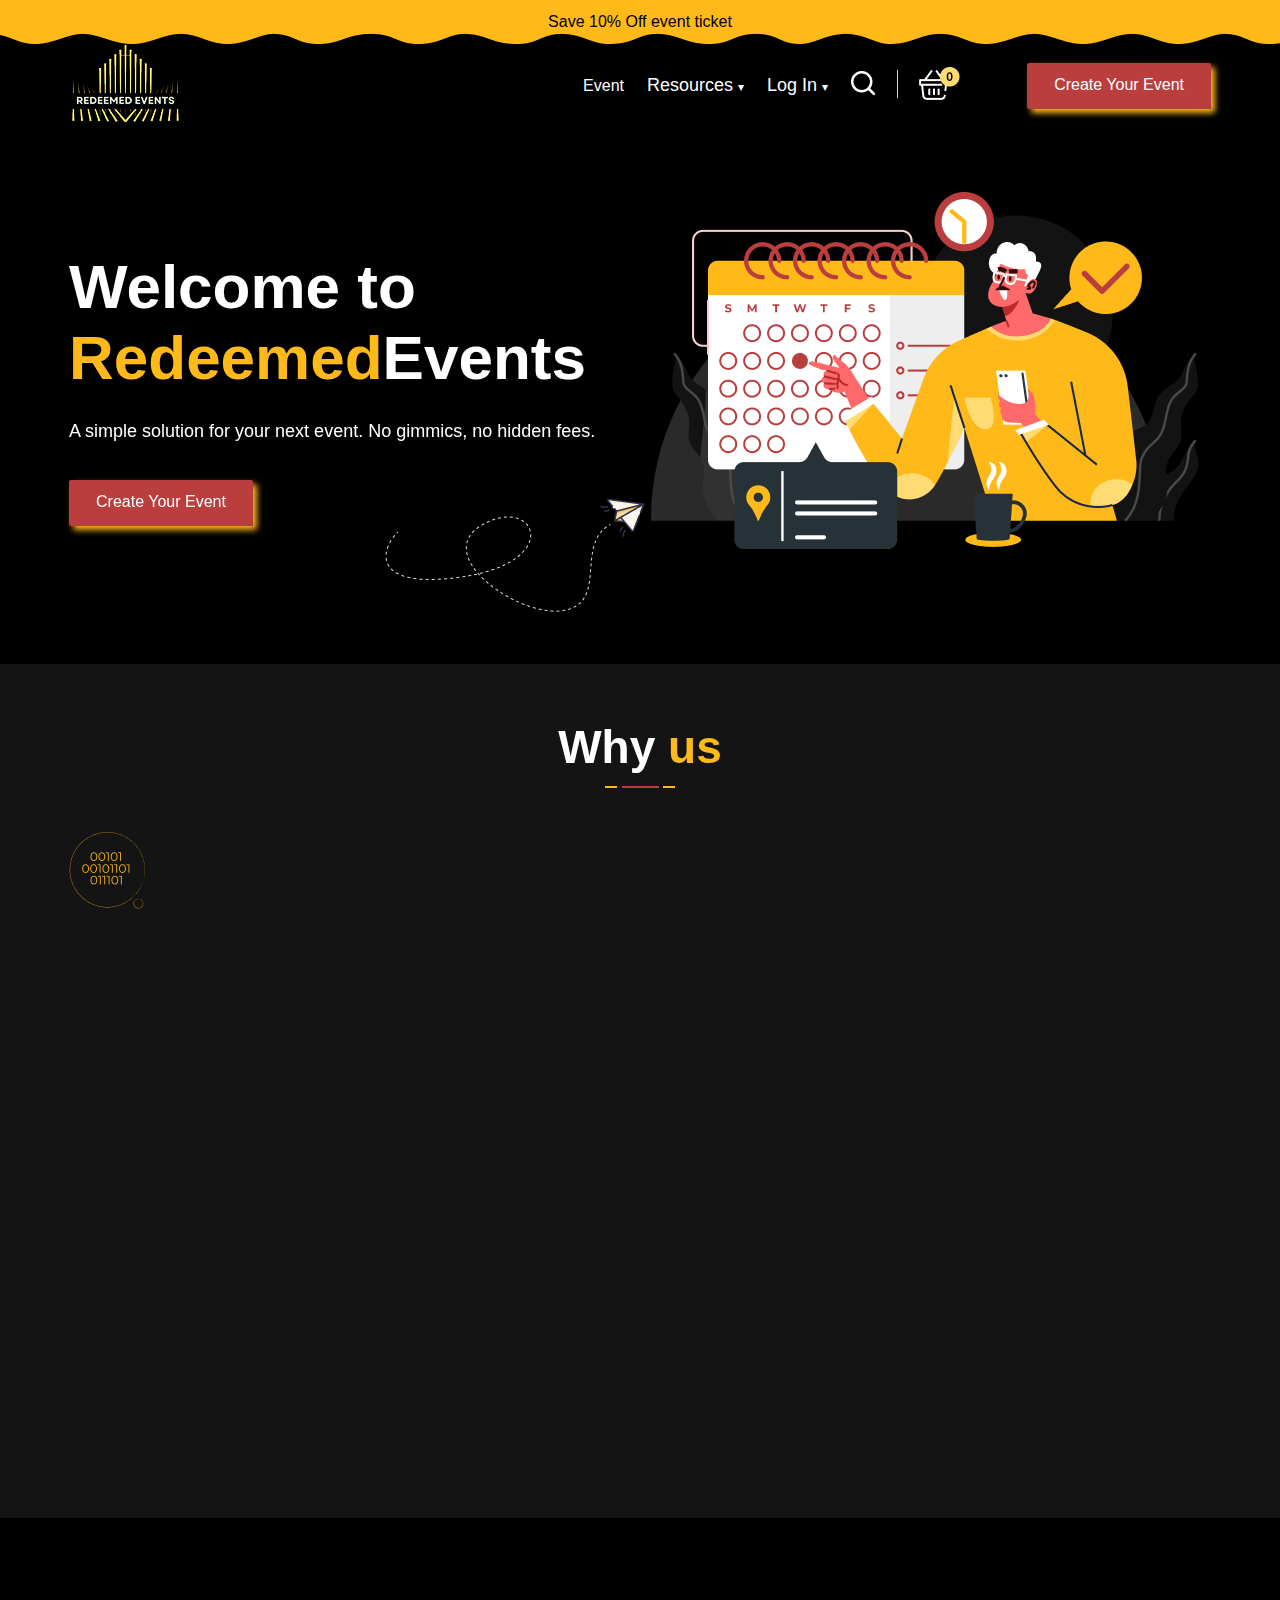
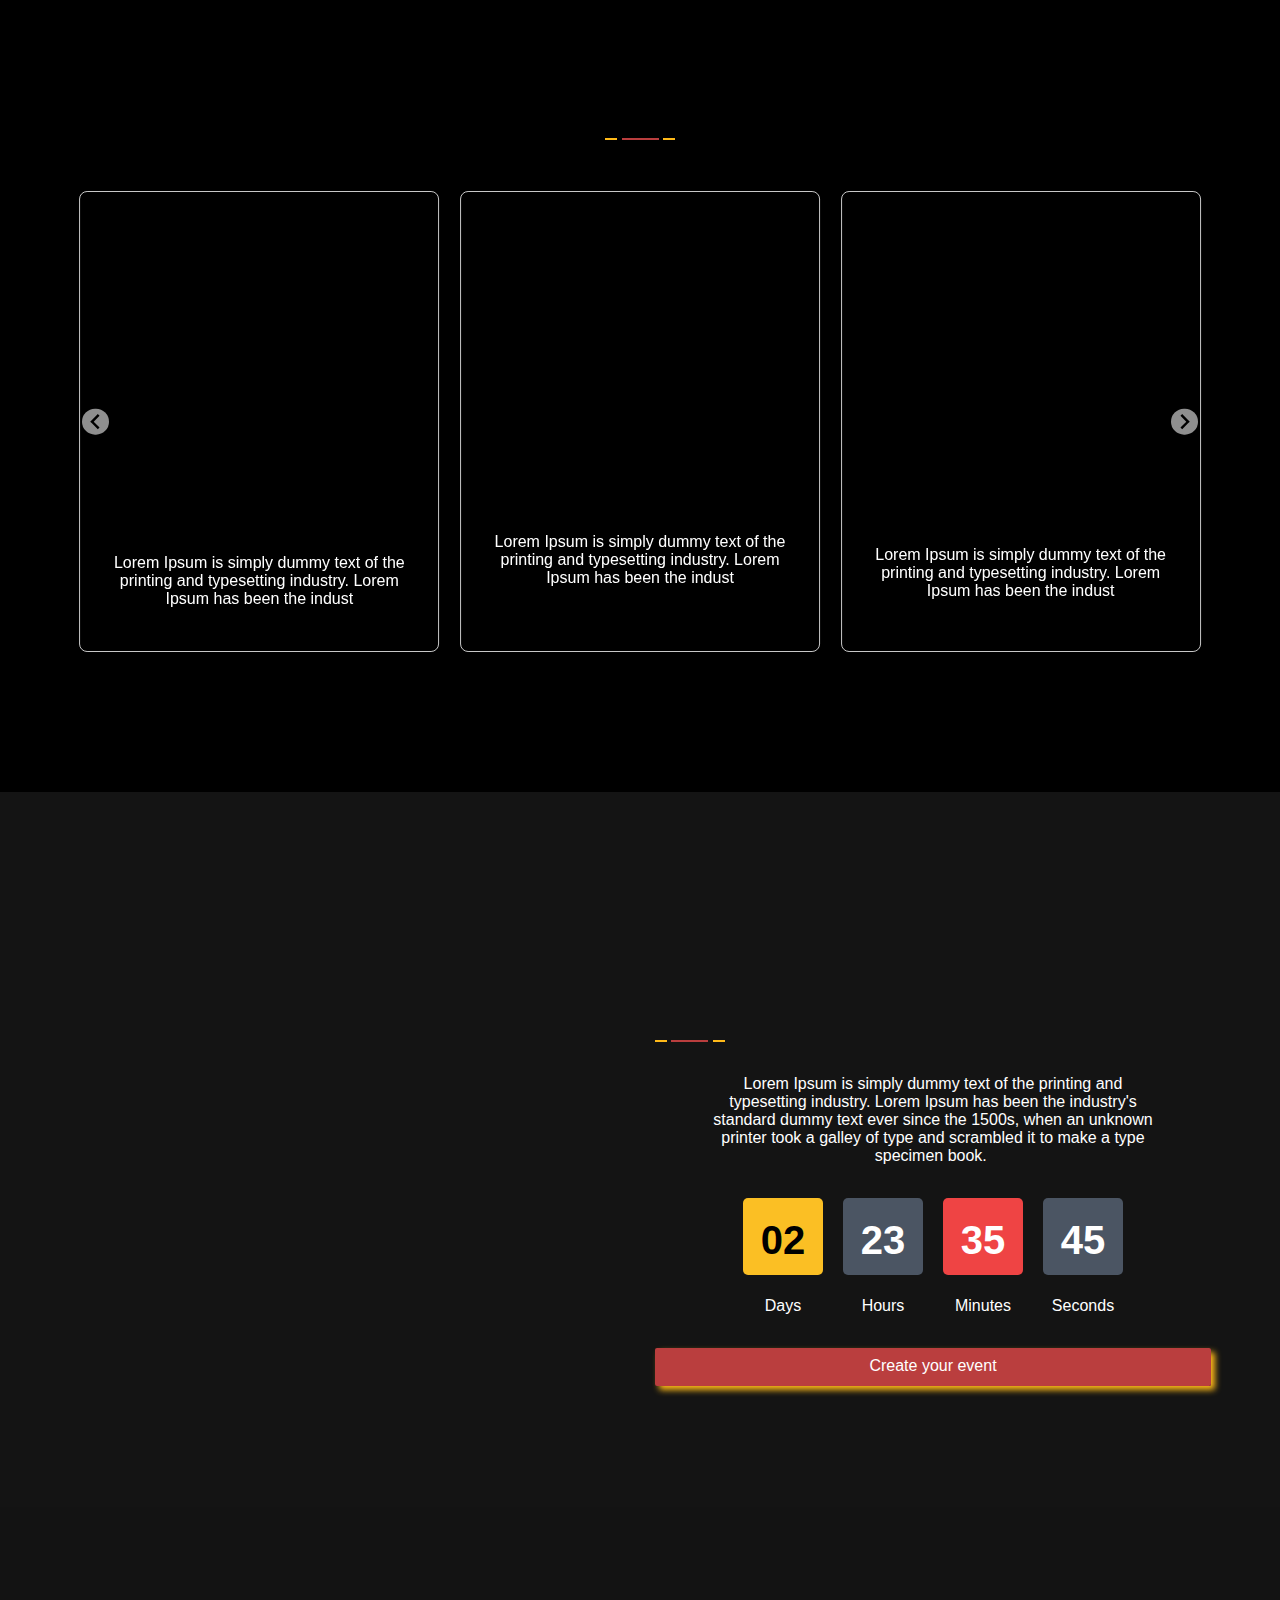
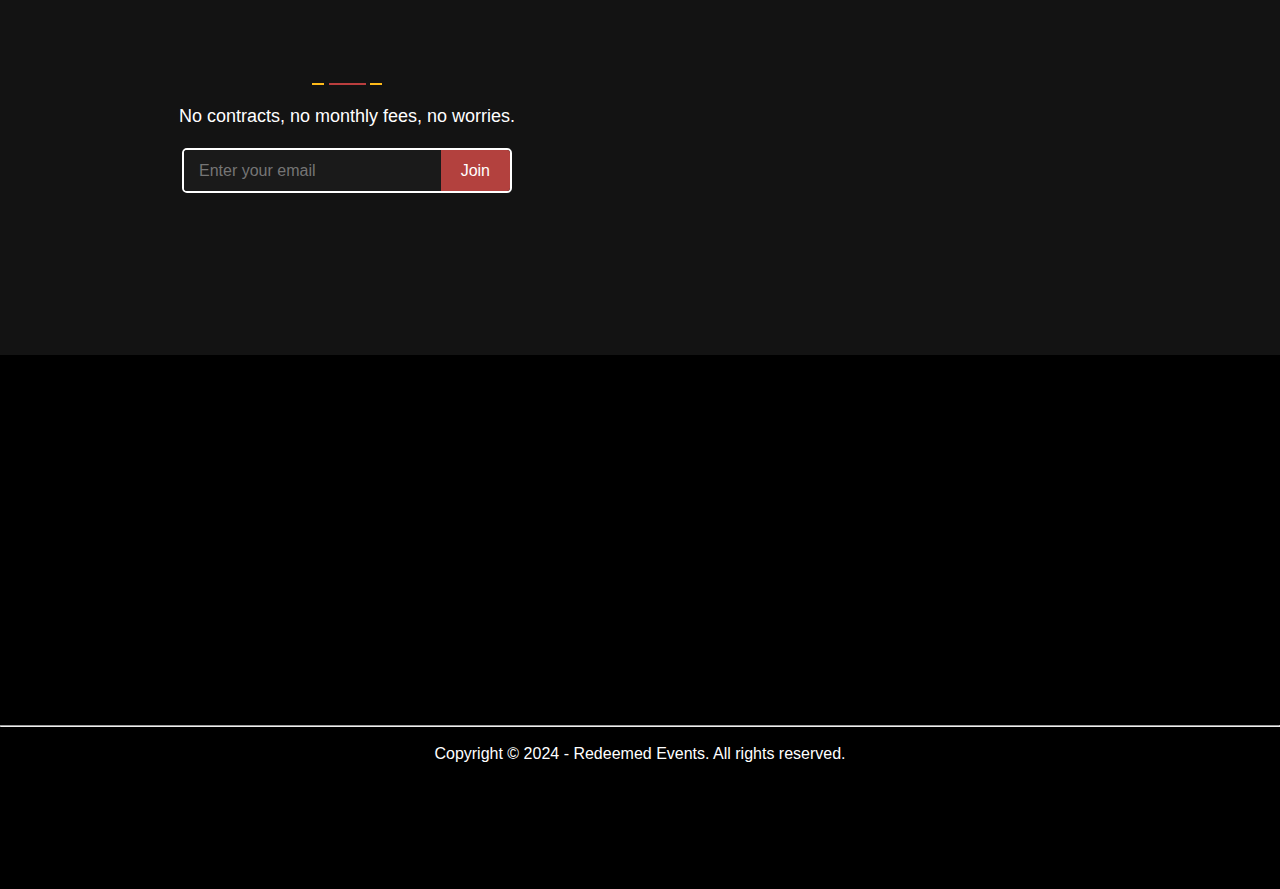
<file: index.html>
<!DOCTYPE html>
<html lang="en">
  <head>
    <meta charset="UTF-8" />
    <meta name="viewport" content="width=device-width, initial-scale=1.0" />
    <title>Home-Page</title>
    <!-- __:CSS-LINK:__ -->
    <link rel="stylesheet" href="./css/style.css" />
    <!-- :::FONT-AWSOME::: -->
    <link
      rel="stylesheet"
      href="https://cdnjs.cloudflare.com/ajax/libs/font-awesome/6.7.2/css/all.min.css"
      integrity="sha512-Evv84Mr4kqVGRNSgIGL/F/aIDqQb7xQ2vcrdIwxfjThSH8CSR7PBEakCr51Ck+w+/U6swU2Im1vVX0SVk9ABhg=="
      crossorigin="anonymous"
      referrerpolicy="no-referrer"
    />
    <!-- __:AOS-LINK:__ -->
    <link href="https://unpkg.com/aos@2.3.1/dist/aos.css" rel="stylesheet" />
    <!-- splider -->
    <link
      href="
https://cdn.jsdelivr.net/npm/@splidejs/splide@4.1.4/dist/css/splide.min.css
"
      rel="stylesheet"
    />
  </head>
  <body>
    <!-- --Header-- -->

    <!-- HEADER-SECTION -->
    <header>
      <div class="hdr-top">
        <p>Save 10% Off event ticket</p>
      </div>
      <div class="container">
        <nav class="nav-bar">
          <div class="nav-wrpr">
            <div data-aos="zoom-in" data-aos-duration="2000" class="nav-logo">
              <a href="">
                <img src="./asset/Logo.png" alt="" />
              </a>
            </div>
            <button class="toggler">
              <div class="hamburger">
                <i style="color: goldenrod" class="fa-solid fa-bars"></i>
              </div>
            </button>
            <div class="nav-right">
              <ul>
                <li>
                  <a href=".//events.html" class="links active cmn-hover"
                    >Event</a
                  >
                </li>
                <div class="dropdown">
                  <div class="dropdown-toggle">Resources</div>
                  <div class="dropdown-menu">
                    <a href=".//resources-about.html">About us</a>
                    <a href=".//resources-price.html">Fees</a>
                    <a href=".//resources-help-video.html">Help videos</a>
                  </div>
                </div>
                <div class="dropdown">
                  <div class="dropdown-toggle">Log In</div>
                  <div class="dropdown-menu">
                    <a href=".//contact.html">Contact</a>
                  </div>
                </div>
                <div class="icon-s">
                  <div><img src="./asset/search.png" alt="" /></div>
                  <div><img src="./asset/line.png" alt="" /></div>
                  <div><img src="./asset/cart.png" alt="" /></div>
                </div>
              </ul>
              <div class="nav-btn">
                <a href="">Create your event</a>
              </div>
            </div>
          </div>
        </nav>
      </div>
    </header>

    <!-- Mobile menu -->
    <div class="mobview">
      <button class="clsbtn">&times;</button>
      <div class="phn-wrpr">
        <ul>
          <li><a href=".//index.html" class="cmn-hover">Home</a></li>
          <li><a href=".//events.html" class="cmn-hover">Event</a></li>
          <br />
          <div class="dropdown">
            <div class="dropdown-toggle">Resources</div>
            <div class="dropdown-menu">
              <a href=".//resources-about.html">About us</a>
              <a href=".//resources-price.html">Fees</a>
              <a href=".//resources-help-video.html">Help videos</a>
            </div>
          </div>
          <br />
          <br />
          <div class="dropdown">
            <div class="dropdown-toggle">Log In</div>
            <div class="dropdown-menu">
              <a href=".//contact.html">Contact</a>
            </div>
          </div>
          <br />
          <li><a href=".//blog.html" class="cmn-hover">Blog</a></li>
          <li><a href=".//review.html" class="cmn-hover">Review</a></li>
          <li><a href=".//faq.html" class="cmn-hover">Faq</a></li>
        </ul>
        <hr style="color: white; margin-inline: 50px 50px" />
        <div>
          <a href="">Log Out</a>
          <i
            style="color: yellow; font-size: 16px; margin-left: 10px"
            class="fa-solid fa-right-from-bracket"
          ></i>
        </div>
      </div>
    </div>
    <!-- Hero-section -->
    <section class="hero-section">
      <div class="container">
        <div class="main-hero">
          <div class="hero-test" data-aos="fade-up" data-aos-duration="3000">
            <h1>
              Welcome to <br />
              <span>Redeemed </span>Events
            </h1>
            <p>
              A simple solution for your next event. No gimmics, no hidden fees.
            </p>
            <div class="tir-btn">
              <div>
                <div class="nav-btn">
                  <a href="#">Create your event</a>
                </div>
              </div>
              <div class="tir-img">
                <img src="./asset/tir-img.png" alt="" />
              </div>
            </div>
          </div>
          <div
            class="banner-img"
            data-aos="flip-left"
            data-aos-easing="ease-out-cubic"
            data-aos-duration="2000"
          >
            <img src="./asset/banner.png" alt="" />
          </div>
        </div>
      </div>
    </section>

    <!-- --WHY-US-SECTION-- -->
    <section class="why-section">
      <div class="container">
        <div class="main-title">
          <div class="main-title-h3">
            <h3 data-aos="fade-up" data-aos-duration="3000">
              Why
              <span>us</span>
            </h3>
          </div>
          <div class="span-line sp-line">
            <span></span>
            <span class="red-span"></span>
            <span></span>
          </div>
        </div>
        <div class="row">
          <div class="col-50 main-why-us">
            <div class="why-circle">
              <img src="./asset/yellow-circle.png" alt="" />
            </div>
            <div class="why-img" data-aos="flip-left">
              <img src="./asset/why-img.png" alt="" />
            </div>
          </div>
          <div class="col-50">
            <div
              class="why-card main-why-us"
              data-aos="flip-left"
              data-aos-easing="ease-out-cubic"
              data-aos-duration="2000"
            >
              <div><img src="./asset/why1icon.png" alt="" /></div>
              <div class="why-card-test">
                <h5>Low cost</h5>
                <br />
                <p>
                  We have clear, straightforward fees. <br />
                  3%+30c plus processing fees. We <br />
                  save you an average of 6% per ticket <br />
                  sold vs. leading ticketing websites.
                </p>
              </div>
            </div>
            <br />
            <div
              class="why-card main-why-us"
              data-aos="flip-left"
              data-aos-easing="ease-out-cubic"
              data-aos-duration="2000"
            >
              <div><img src="./asset/why2icon.png" alt="" /></div>
              <div class="why-card-test">
                <h5>Advancing the kingdom</h5>
                <br />
                <p>
                  Our organization is run by Kingdom <br />
                  minded individuals, supporting Kingdom <br />
                  minded organizations. A portion of <br />
                  profits go towards supporting the local church.
                </p>
              </div>
            </div>
            <br />
            <div
              class="why-card main-why-us"
              data-aos="flip-left"
              data-aos-easing="ease-out-cubic"
              data-aos-duration="2000"
            >
              <div><img src="./asset/why-us3icon.png" alt="" /></div>
              <div class="why-card-test">
                <h5>Simple</h5>
                <br />
                <p>
                  An easy, user friendly platform with <br />
                  no contracts or complex charges.
                </p>
              </div>
            </div>
          </div>
        </div>
      </div>
    </section>

    <!-- ---category-event -->
    <section class="event">
      <div class="container">
        <div class="main-title">
          <div class="main-title-h3">
            <h3 data-aos="fade-up" data-aos-duration="3000">
              Category of
              <span> events</span>
            </h3>
          </div>
          <div class="span-line">
            <span></span>
            <span class="red-span"></span>
            <span></span>
          </div>
        </div>
        <!-- :splider: -->
        <div id="splide1" class="splide" aria-label="Splide Basic HTML Example">
          <div class="splide__track">
            <ul class="splide__list">
              <li class="splide__slide">
                <div class="splide-card">
                  <div
                    data-aos="fade-down"
                    data-aos-easing="linear"
                    data-aos-duration="1500"
                  >
                    <img src="./asset/confe.png" alt="" />
                  </div>
                  <br />
                  <h5
                    data-aos="fade-down"
                    data-aos-easing="linear"
                    data-aos-duration="1500"
                  >
                    Conference
                  </h5>
                  <br />
                  <div
                    class="span-line"
                    data-aos="fade-down"
                    data-aos-easing="linear"
                    data-aos-duration="1500"
                  >
                    <span class="red-span"></span>
                  </div>
                  <br />
                  <p>
                    Lorem Ipsum is simply dummy text of the <br />
                    printing and typesetting industry. Lorem <br />
                    Ipsum has been the indust
                  </p>
                </div>
              </li>
              <li class="splide__slide">
                <div class="splide-card">
                  <div
                    data-aos="fade-down"
                    data-aos-easing="linear"
                    data-aos-duration="1500"
                  >
                    <img src="./asset/music.png" alt="" />
                  </div>
                  <br />
                  <h5
                    data-aos="fade-down"
                    data-aos-easing="linear"
                    data-aos-duration="1500"
                  >
                    Music
                  </h5>
                  <br />
                  <div
                    class="span-line"
                    data-aos="fade-down"
                    data-aos-easing="linear"
                    data-aos-duration="1500"
                  >
                    <span class="red-span"></span>
                  </div>
                  <br />
                  <p>
                    Lorem Ipsum is simply dummy text of the <br />
                    printing and typesetting industry. Lorem <br />
                    Ipsum has been the indust
                  </p>
                </div>
              </li>
              <li class="splide__slide">
                <div class="splide-card">
                  <div
                    data-aos="fade-down"
                    data-aos-easing="linear"
                    data-aos-duration="1500"
                  >
                    <img src="./asset/comm.png" alt="" />
                  </div>
                  <br />
                  <h5
                    data-aos="fade-down"
                    data-aos-easing="linear"
                    data-aos-duration="1500"
                  >
                    Community
                  </h5>
                  <br />
                  <div
                    class="span-line"
                    data-aos="fade-down"
                    data-aos-easing="linear"
                    data-aos-duration="1500"
                  >
                    <span class="red-span"></span>
                  </div>
                  <br />
                  <p>
                    Lorem Ipsum is simply dummy text of the <br />
                    printing and typesetting industry. Lorem <br />
                    Ipsum has been the indust
                  </p>
                </div>
              </li>
            </ul>
          </div>
        </div>
      </div>
    </section>

    <!-- :Featured-event-section -->
    <section class="featured-section">
      <div class="container">
        <div class="row">
          <div class="col-50">
            <div class="featured-img aato" data-aos="zoom-in-down">
              <img src="./asset/featured img.png" alt="" />
            </div>
          </div>
          <div class="col-50">
            <div class="aato">
              <div class="main-title main-title-start">
                <div class="main-title-h3">
                  <h3 data-aos="fade-up" data-aos-duration="3000">
                    Featured
                    <span> events</span>
                  </h3>
                </div>
                <div class="span-line">
                  <span></span>
                  <span class="red-span"></span>
                  <span></span>
                </div>
              </div>
              <div>
                <p style="color: white">
                  Lorem Ipsum is simply dummy text of the printing and <br />
                  typesetting industry. Lorem Ipsum has been the industry's
                  <br />
                  standard dummy text ever since the 1500s, when an unknown
                  <br />
                  printer took a galley of type and scrambled it to make a type
                  <br />
                  specimen book. 
                </p>
              </div>
              <div class="timer-container aato">
                <div class="timer-box days">
                  <div style="color: black" class="timer-value" id="days">
                    00
                  </div>
                  <div class="label">Days</div>
                </div>
                <div class="timer-box hours">
                  <div class="timer-value" id="hours">00</div>
                  <div class="label">Hours</div>
                </div>
                <div class="timer-box minutes">
                  <div class="timer-value" id="minutes">00</div>
                  <div class="label">Minutes</div>
                </div>
                <div class="timer-box seconds">
                  <div class="timer-value" id="seconds">00</div>
                  <div class="label">Seconds</div>
                </div>
              </div>
              <div>
                <div class="nav-btn event-btn">
                  <div><a href="#">Create your event</a></div>
                </div>
              </div>
            </div>
          </div>
        </div>
      </div>
    </section>

    <!-- ==>Mail-SECTION<== -->
    <section class="mail-section">
      <div class="container">
        <div class="row">
          <div class="col-50">
            <div class="mail-test">
              <div class="main-title main-title1">
                <div class="main-title-h3 mail-test">
                  <h3 data-aos="fade-up" data-aos-duration="3000">
                    Simple fees. <br />
                    <span> No contracts.</span>
                  </h3>
                </div>
                <div class="span-line mail-test">
                  <span></span>
                  <span class="red-span"></span>
                  <span></span>
                </div>
              </div>
              <p
                style="
                  color: white;
                  margin-top: 17px;
                  margin-bottom: 21px;
                  font-size: 18px;
                "
              >
                No contracts, no monthly fees, no worries.
              </p>
              <div class="email-container">
                <input type="email" placeholder="Enter your email" />
                <button>Join</button>
              </div>
            </div>
          </div>
          <div class="col-50">
            <div class="mail-img" data-aos="flip-right" data-aos-duration="3000">
              <img src="./asset/mail-img.png" alt="" />
            </div>
          </div>
        </div>
      </div>
    </section>

    <!-- ==FOOTER-SECTION -->
    <footer>
      <div class="container">
        <div class="row">
          <div
            class="col-25 footer-ull"
            data-aos="fade-up"
            data-aos-duration="3000"
          >
            <div
              class="footer-test"
              data-aos="fade-up"
              data-aos-duration="3000"
            >
              <img src="./asset/Logo.png" alt="" />
              <p style="margin-top: 20px">
                Lorem Ipsum is simply dumm yww text of <br />
                the printing and tyetting industry. Lorem <br />
                Ipsum has been d tyetting.
              </p>
              <h4 class="footer-h4">Follow Us</h4>
              <div class="social-icons">
                <a href="#" class="icon"><i class="fab fa-instagram"></i></a>
                <a href="#" class="icon"><i class="fab fa-facebook-f"></i></a>
                <a href="#" class="icon"><i class="fab fa-x-twitter"></i></a>
                <a href="#" class="icon"><i class="fab fa-linkedin-in"></i></a>
              </div>
            </div>
          </div>

          <div
            class="col-25 footer-ull"
            data-aos="fade-up"
            data-aos-duration="3000"
          >
            <h4 class="footer-h4">Navigate</h4>
            <ul data-aos="fade-up" data-aos-duration="3000">
              <li><a href=".//events.html">Event</a></li>
              <li><a href=".//resources-about.html">Resources</a></li>
              <li><a href=".//blog.html">Blog</a></li>
              <li><a href=".//faq.html">Faq</a></li>
              <li><a href=".//review.html">Review</a></li>
              <li><a href=".//contact.html">Contact us</a></li>
            </ul>
          </div>

          <div
            class="col-25 footer-ull"
            data-aos="fade-up"
            data-aos-duration="3000"
          >
            <h4 class="footer-h4">Legal</h4>
            <ul data-aos="fade-up" data-aos-duration="3000">
              <li><a href=".//resources-help-video.html">Help</a></li>
              <li><a href="#">Terms & services</a></li>
              <li><a href="#">Privacy policy</a></li>
            </ul>
          </div>

          <div
            class="col-25 footer-ull"
            data-aos="fade-up"
            data-aos-duration="3000"
          >
            <h4 class="footer-h4">Made For You</h4>
            <ul data-aos="fade-up" data-aos-duration="3000">
              <li><a href="#">Alternative to eventbrite</a></li>
              <li><a href="#">Online event ticketing</a></li>
              <li><a href="#">Event registration software</a></li>
              <li><a href="#">Sell tickets for seated events</a></li>
              <li><a href="#">Webinar ticketing</a></li>
              <li><a href="#">Venue ticketing</a></li>
              <li><a href="#">WordPress event ticketing</a></li>
            </ul>
          </div>
        </div>
      </div>
    </footer>
    <br />
    <br />

    <hr class="hrwhite" />
    <br />
    <div class="copy">
      <p>Copyright © 2024 - Redeemed Events. All rights reserved.</p>
    </div>
    <br />
    <!-- ::splide:; -->
    <script src="
https://cdn.jsdelivr.net/npm/@splidejs/splide@4.1.4/dist/js/splide.min.js
"></script>
    <!-- __:AOS-SCRIPT:__ -->
    <script src="https://unpkg.com/aos@2.3.1/dist/aos.js"></script>
    <script>
      AOS.init();
    </script>

    <!-- __:JS-SCRIPT:__ -->
    <script src="./index.js"></script>
  </body>
</html>
</file>
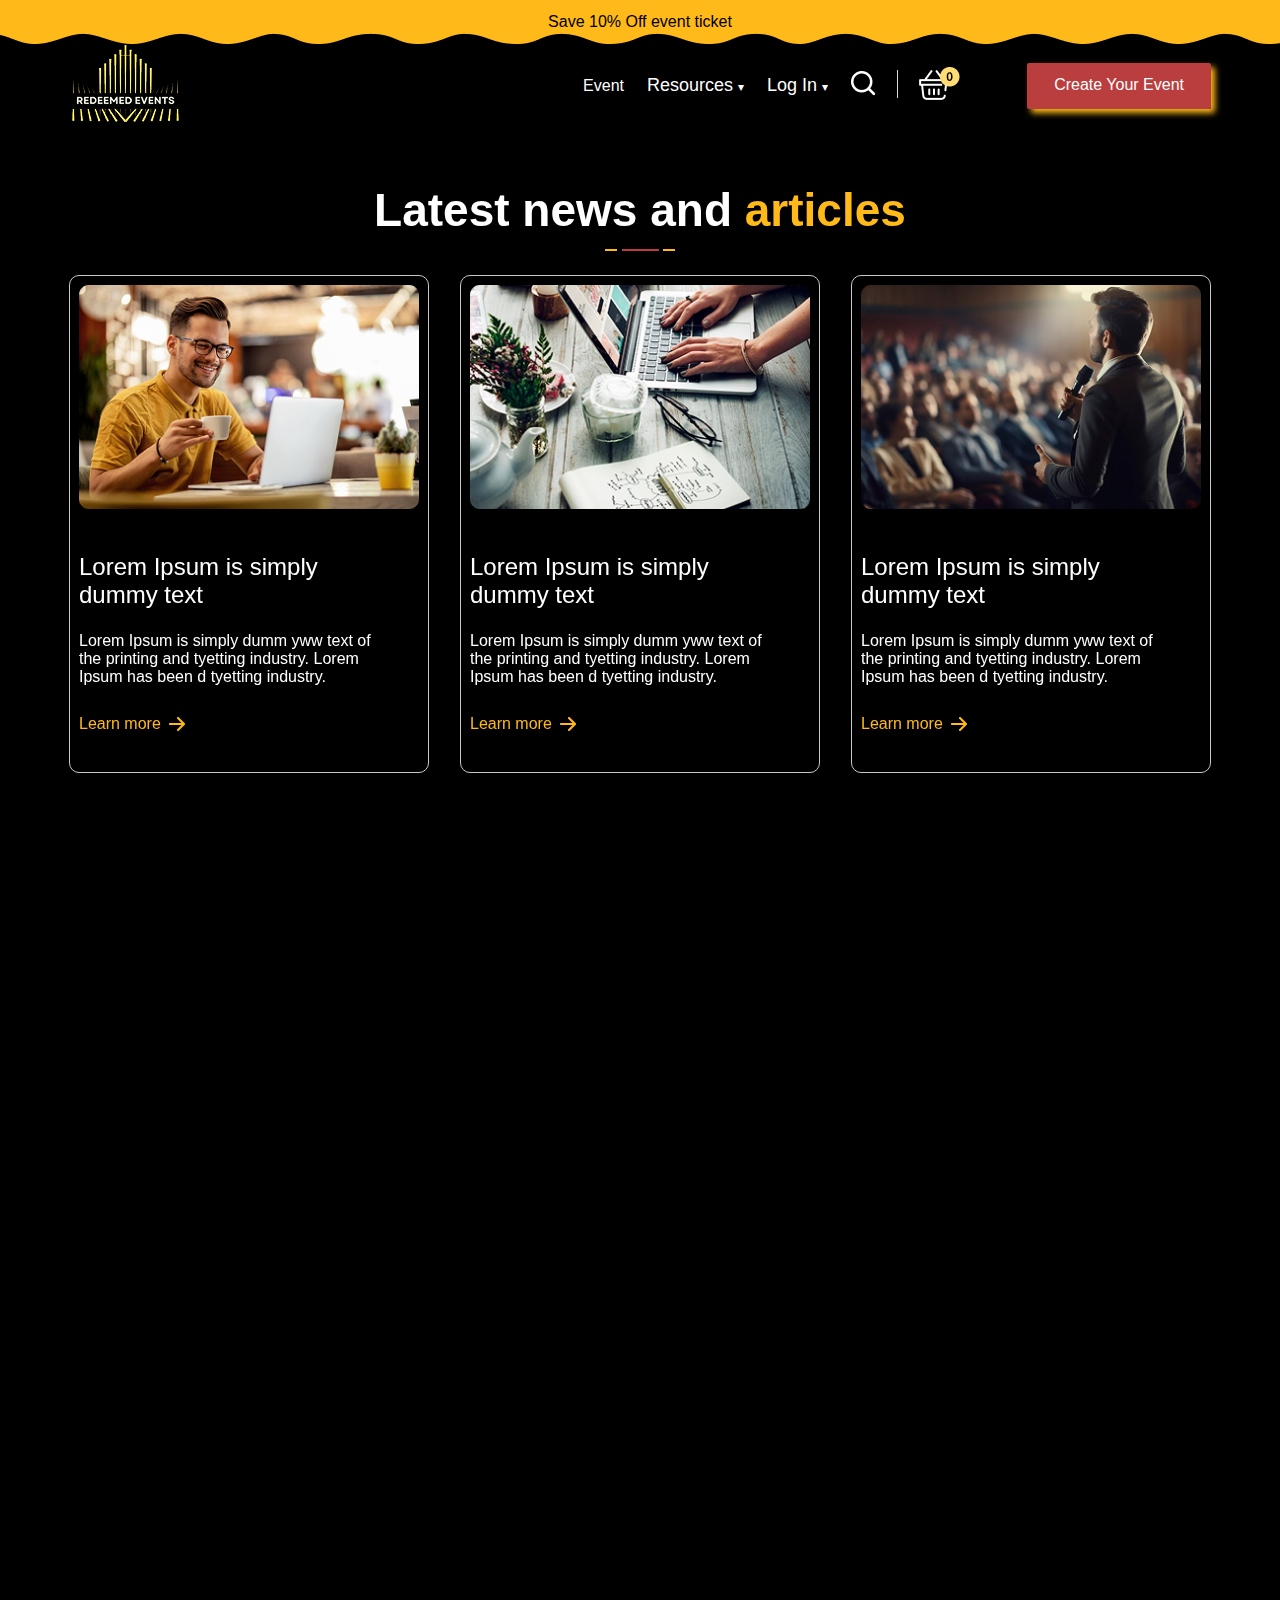
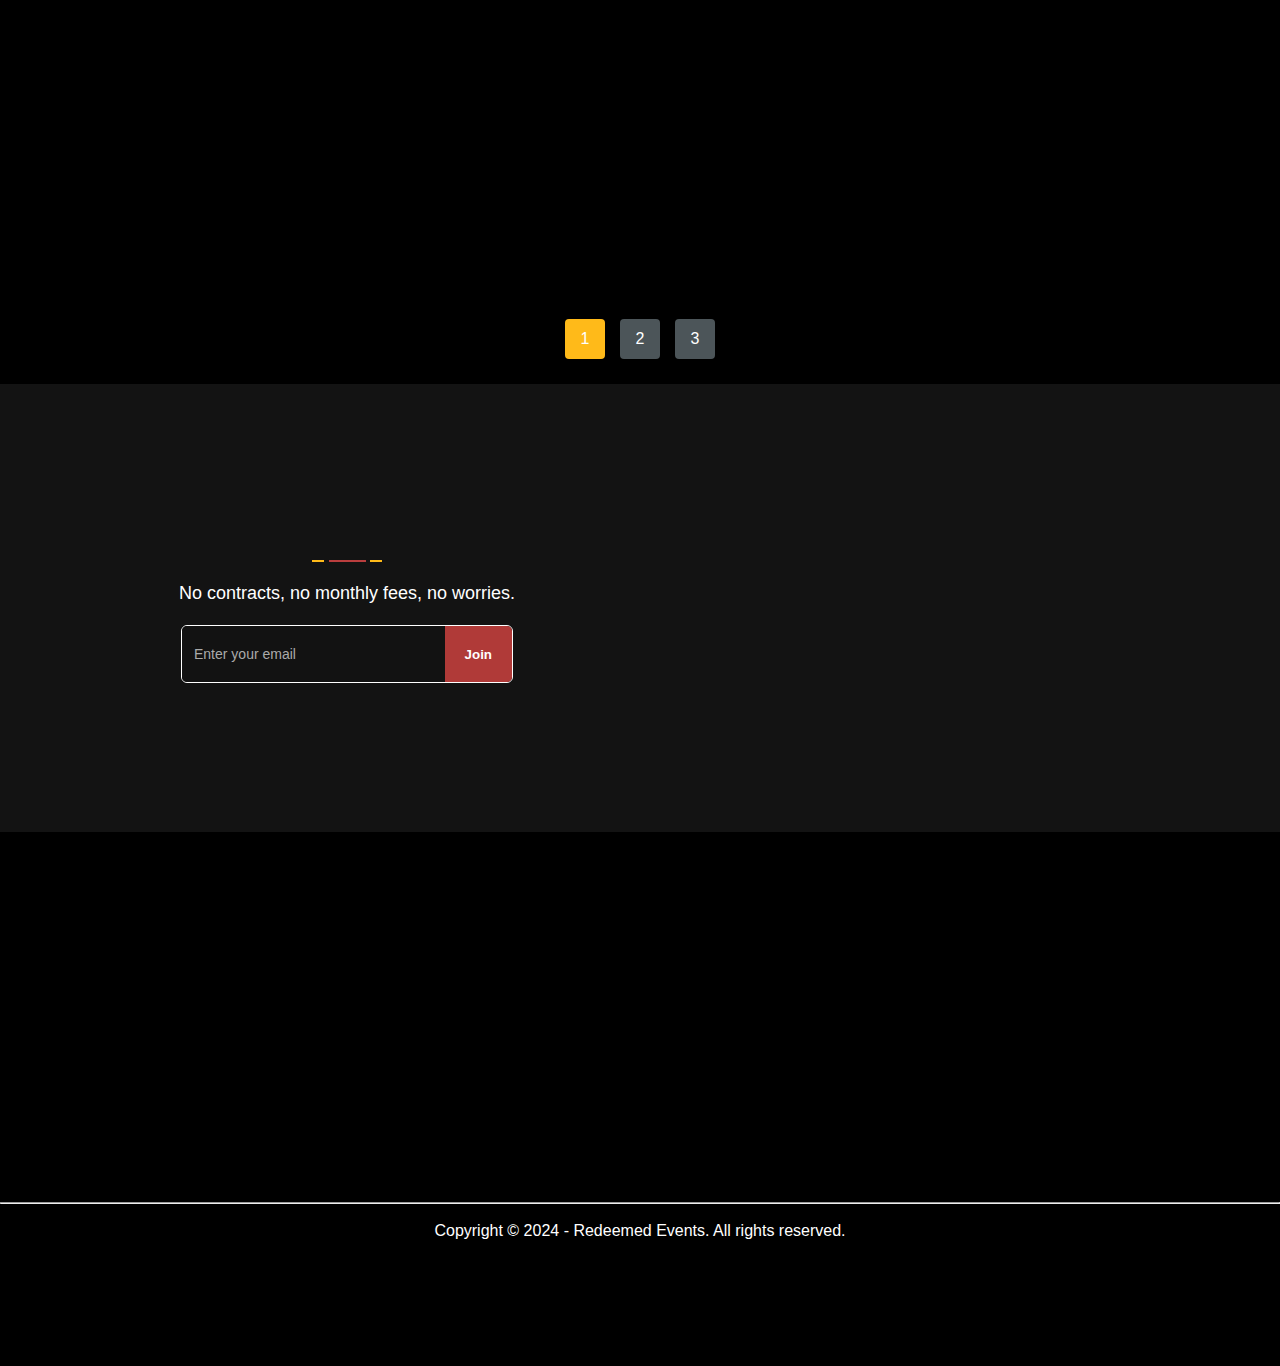
<file: blog.html>
<!DOCTYPE html>
<html lang="en">
  <head>
    <meta charset="UTF-8" />
    <meta name="viewport" content="width=device-width, initial-scale=1.0" />
    <title>Home-Page</title>
    <!-- __:CSS-LINK:__ -->
    <link rel="stylesheet" href="./css/style.css" />
    <!-- :::FONT-AWSOME::: -->
    <link
      rel="stylesheet"
      href="https://cdnjs.cloudflare.com/ajax/libs/font-awesome/6.7.2/css/all.min.css"
      integrity="sha512-Evv84Mr4kqVGRNSgIGL/F/aIDqQb7xQ2vcrdIwxfjThSH8CSR7PBEakCr51Ck+w+/U6swU2Im1vVX0SVk9ABhg=="
      crossorigin="anonymous"
      referrerpolicy="no-referrer"
    />

    <!-- splide -->
    <link
      href="
https://cdn.jsdelivr.net/npm/@splidejs/splide@4.1.4/dist/css/splide.min.css
"
      rel="stylesheet"
    />
    <!-- __:AOS-LINK:__ -->
    <link href="https://unpkg.com/aos@2.3.1/dist/aos.css" rel="stylesheet" />
    <!-- splider -->
  </head>
  <body>
    <!-- --Header-- -->

    <!-- HEADER-SECTION -->
    <header>
      <div class="hdr-top">
        <p>Save 10% Off event ticket</p>
      </div>
      <div class="container">
        <nav class="nav-bar">
          <div class="nav-wrpr">
            <div data-aos="zoom-in" data-aos-duration="2000" class="nav-logo">
              <a href=".//index.html">
                <img src="./asset/Logo.png" alt="" />
              </a>
            </div>
            <div class="icon-s icon-ss">
              <div><img src="./asset/search.png" alt="" /></div>
              <div><img src="./asset/line.png" alt="" /></div>
              <div><img src="./asset/cart.png" alt="" /></div>
            </div>
            <button class="toggler">
              <div class="hamburger">
                <i style="color: goldenrod" class="fa-solid fa-bars"></i>
              </div>
            </button>
            <div class="nav-right">
              <ul>
                <li>
                  <a href="./events.html" class="links active cmn-hover"
                    >Event</a
                  >
                </li>
                <div class="dropdown">
                  <div class="dropdown-toggle">Resources</div>
                  <div class="dropdown-menu">
                    <a href="./resources-about.html">About us</a>
                    <a href="./resources-price.html">Fees</a>
                    <a href="./resources-help-video.html">Help videos</a>
                  </div>
                </div>
                <div class="dropdown">
                  <div class="dropdown-toggle">Log In</div>
                  <div class="dropdown-menu"></div>
                </div>
                <div class="icon-s">
                  <div><img src="./asset/search.png" alt="" /></div>
                  <div><img src="./asset/line.png" alt="" /></div>
                  <div><img src="./asset/cart.png" alt="" /></div>
                </div>
              </ul>
              <div class="nav-btn">
                <a href="">Create your event</a>
              </div>
            </div>
          </div>
        </nav>
      </div>
    </header>

    <!-- Mobile menu -->
    <div class="mobview">
      <button class="clsbtn">&times;</button>
      <div class="phn-wrpr">
        <ul>
          <li><a href="./index.html" class="cmn-hover">Home</a></li>
          <li><a href="./events.html" class="cmn-hover">Event</a></li>
          <li><a href="./contact.html" class="cmn-hover">Contact</a></li>
          <br />
          <div class="dropdown">
            <div class="dropdown-toggle">Resources</div>
            <div class="dropdown-menu">
              <a href="./resources-about.html">About us</a>
              <a href="./resources-price.html">Fees</a>
              <a href="./resources-help-video.html">Help videos</a>
            </div>
          </div>
          <br />
          <br />
          <div class="dropdown">
            <div class="dropdown-toggle">Log In</div>
            <div class="dropdown-menu"></div>
          </div>
          <br />
          <li><a href="./blog.html" class="cmn-hover">Blog</a></li>
          <li><a href="./review.html" class="cmn-hover">Review</a></li>
          <li><a href="./faq.html" class="cmn-hover">Faq</a></li>
        </ul>
        <hr style="color: white; margin-inline: 50px 50px" />
        <div>
          <a href="">Log Out</a>
          <i
            style="color: yellow; font-size: 16px; margin-left: 10px"
            class="fa-solid fa-right-from-bracket"
          ></i>
        </div>
      </div>
    </div>
    <!-- Hero-section -->
    <section class="blog-sec">
      <div class="container">
        <div class="mail-test">
          <div class="main-title main-title1">
            <div class="main-title-h3 mail-test">
              <h3 data-aos="fade-up" data-aos-duration="3000">
                Latest news and
                <span>articles</span>
              </h3>
            </div>
            <div class="span-line mail-test">
              <span></span>
              <span class="red-span"></span>
              <span></span>
            </div>
          </div>
        </div>
        <div class="row">
          <div class="col-40">
            <div class="card-blog" data-aos="flip-down">
              <div class="card-blog1"><img src="./asset/b11.png" alt="" /></div>
              <div class="blog-p1">
                <p>
                  Lorem Ipsum is simply <br />
                  dummy text
                </p>
              </div>
              <div class="blog-p2">
                <p>
                  Lorem Ipsum is simply dumm yww text of <br />
                  the printing and tyetting industry. Lorem <br />
                  Ipsum has been d tyetting industry.
                </p>
              </div>
              <div class="blog-arrow">
                <a href="">Learn more</a>
                <img src="./asset/right yellow.png" alt="" />
              </div>
            </div>
          </div>

          <div class="col-40">
            <div class="card-blog" data-aos="flip-down">
              <div class="card-blog1"><img src="./asset/b22.png" alt="" /></div>
              <div class="blog-p1">
                <p>
                  Lorem Ipsum is simply <br />
                  dummy text
                </p>
              </div>
              <div class="blog-p2">
                <p>
                  Lorem Ipsum is simply dumm yww text of <br />
                  the printing and tyetting industry. Lorem <br />
                  Ipsum has been d tyetting industry.
                </p>
              </div>
              <div class="blog-arrow">
                <a href="">Learn more</a>
                <img src="./asset/right yellow.png" alt="" />
              </div>
            </div>
          </div>
          <div class="col-40">
            <div class="card-blog" data-aos="flip-down">
              <div class="card-blog1"><img src="./asset/b33.png" alt="" /></div>
              <div class="blog-p1">
                <p>
                  Lorem Ipsum is simply <br />
                  dummy text
                </p>
              </div>
              <div class="blog-p2">
                <p>
                  Lorem Ipsum is simply dumm yww text of <br />
                  the printing and tyetting industry. Lorem <br />
                  Ipsum has been d tyetting industry.
                </p>
              </div>
              <div class="blog-arrow">
                <a href="">Learn more</a>
                <img src="./asset/right yellow.png" alt="" />
              </div>
            </div>
          </div>
          <div class="col-40">
            <div class="card-blog" data-aos="flip-down">
              <div class="card-blog1"><img src="./asset/b44.png" alt="" /></div>
              <div class="blog-p1">
                <p>
                  Lorem Ipsum is simply <br />
                  dummy text
                </p>
              </div>
              <div class="blog-p2">
                <p>
                  Lorem Ipsum is simply dumm yww text of <br />
                  the printing and tyetting industry. Lorem <br />
                  Ipsum has been d tyetting industry.
                </p>
              </div>
              <div class="blog-arrow">
                <a href="">Learn more</a>
                <img src="./asset/right yellow.png" alt="" />
              </div>
            </div>
          </div>
          <div class="col-40">
            <div class="card-blog" data-aos="flip-down">
              <div class="card-blog1"><img src="./asset/b55.png" alt="" /></div>
              <div class="blog-p1">
                <p>
                  Lorem Ipsum is simply <br />
                  dummy text
                </p>
              </div>
              <div class="blog-p2">
                <p>
                  Lorem Ipsum is simply dumm yww text of <br />
                  the printing and tyetting industry. Lorem <br />
                  Ipsum has been d tyetting industry.
                </p>
              </div>
              <div class="blog-arrow">
                <a href="">Learn more</a>
                <img src="./asset/right yellow.png" alt="" />
              </div>
            </div>
          </div>
          <div class="col-40">
            <div class="card-blog" data-aos="flip-down">
              <div class="card-blog1"><img src="./asset/b66.png" alt="" /></div>
              <div class="blog-p1">
                <p>
                  Lorem Ipsum is simply <br />
                  dummy text
                </p>
              </div>
              <div class="blog-p2">
                <p>
                  Lorem Ipsum is simply dumm yww text of <br />
                  the printing and tyetting industry. Lorem <br />
                  Ipsum has been d tyetting industry.
                </p>
              </div>
              <div class="blog-arrow">
                <a href="">Learn more</a>
                <img src="./asset/right yellow.png" alt="" />
              </div>
            </div>
          </div>
          <div class="col-40">
            <div class="card-blog" data-aos="flip-down">
              <div class="card-blog1"><img src="./asset/b77.png" alt="" /></div>
              <div class="blog-p1">
                <p>
                  Lorem Ipsum is simply <br />
                  dummy text
                </p>
              </div>
              <div class="blog-p2">
                <p>
                  Lorem Ipsum is simply dumm yww text of <br />
                  the printing and tyetting industry. Lorem <br />
                  Ipsum has been d tyetting industry.
                </p>
              </div>
              <div class="blog-arrow">
                <a href="">Learn more</a>
                <img src="./asset/right yellow.png" alt="" />
              </div>
            </div>
          </div>
          <div class="col-40">
            <div class="card-blog" data-aos="flip-down">
              <div class="card-blog1"><img src="./asset/b88.png" alt="" /></div>
              <div class="blog-p1">
                <p>
                  Lorem Ipsum is simply <br />
                  dummy text
                </p>
              </div>
              <div class="blog-p2">
                <p>
                  Lorem Ipsum is simply dumm yww text of <br />
                  the printing and tyetting industry. Lorem <br />
                  Ipsum has been d tyetting industry.
                </p>
              </div>
              <div class="blog-arrow">
                <a href="">Learn more</a>
                <img src="./asset/right yellow.png" alt="" />
              </div>
            </div>
          </div>
          <div class="col-40">
            <div class="card-blog" data-aos="flip-down">
              <div class="card-blog1"><img src="./asset/b99.png" alt="" /></div>
              <div class="blog-p1">
                <p>
                  Lorem Ipsum is simply <br />
                  dummy text
                </p>
              </div>
              <div class="blog-p2">
                <p>
                  Lorem Ipsum is simply dumm yww text of <br />
                  the printing and tyetting industry. Lorem <br />
                  Ipsum has been d tyetting industry.
                </p>
              </div>
              <div class="blog-arrow">
                <a href="">Learn more</a>
                <img src="./asset/right yellow.png" alt="" />
              </div>
            </div>
          </div>
        </div>
        <div class="one-box">
          <div class="two-box">1</div>
          <div>2</div>
          <div>3</div>
        </div>
      </div>
    </section>
    <!--  -->
    <section class="blog-sec1">
      <div class="container">
        <div class="mail-test">
          <div class="main-title main-title1">
            <div class="main-title-h3 mail-test">
              <h3 data-aos="fade-up" data-aos-duration="3000">
                Latest news and
                <span>articles</span>
              </h3>
            </div>
            <div class="span-line mail-test">
              <span></span>
              <span class="red-span"></span>
              <span></span>
            </div>
          </div>
        </div>
        <section
          id="splide-blog"
          class="splide"
          aria-label="Splide Basic HTML Example"
        >
          <div class="splide__track">
            <ul class="splide__list">
              <li class="splide__slide">
                <div class="card-blog" data-aos="flip-down">
                  <div class="card-blog1">
                    <img src="./asset/b11.png" alt="" />
                  </div>
                  <div class="blog-p1">
                    <p>
                      Lorem Ipsum is simply <br />
                      dummy text
                    </p>
                  </div>
                  <div class="blog-p2">
                    <p>
                      Lorem Ipsum is simply dumm yww text of <br />
                      the printing and tyetting industry. Lorem <br />
                      Ipsum has been d tyetting industry.
                    </p>
                  </div>
                  <div class="blog-arrow">
                    <a href="">Learn more</a>
                    <img src="./asset/right yellow.png" alt="" />
                  </div>
                </div>
              </li>
              <li class="splide__slide">
                <div class="card-blog" data-aos="flip-down">
                  <div class="card-blog1">
                    <img src="./asset/b11.png" alt="" />
                  </div>
                  <div class="blog-p1">
                    <p>
                      Lorem Ipsum is simply <br />
                      dummy text
                    </p>
                  </div>
                  <div class="blog-p2">
                    <p>
                      Lorem Ipsum is simply dumm yww text of <br />
                      the printing and tyetting industry. Lorem <br />
                      Ipsum has been d tyetting industry.
                    </p>
                  </div>
                  <div class="blog-arrow">
                    <a href="">Learn more</a>
                    <img src="./asset/right yellow.png" alt="" />
                  </div>
                </div>
              </li>
              <li class="splide__slide">
                <div class="card-blog" data-aos="flip-down">
                  <div class="card-blog1">
                    <img src="./asset/b33.png" alt="" />
                  </div>
                  <div class="blog-p1">
                    <p>
                      Lorem Ipsum is simply <br />
                      dummy text
                    </p>
                  </div>
                  <div class="blog-p2">
                    <p>
                      Lorem Ipsum is simply dumm yww text of <br />
                      the printing and tyetting industry. Lorem <br />
                      Ipsum has been d tyetting industry.
                    </p>
                  </div>
                  <div class="blog-arrow">
                    <a href="">Learn more</a>
                    <img src="./asset/right yellow.png" alt="" />
                  </div>
                </div>
              </li>
              <li class="splide__slide">
                <div class="card-blog" data-aos="flip-down">
                  <div class="card-blog1">
                    <img src="./asset/b44.png" alt="" />
                  </div>
                  <div class="blog-p1">
                    <p>
                      Lorem Ipsum is simply <br />
                      dummy text
                    </p>
                  </div>
                  <div class="blog-p2">
                    <p>
                      Lorem Ipsum is simply dumm yww text of <br />
                      the printing and tyetting industry. Lorem <br />
                      Ipsum has been d tyetting industry.
                    </p>
                  </div>
                  <div class="blog-arrow">
                    <a href="">Learn more</a>
                    <img src="./asset/right yellow.png" alt="" />
                  </div>
                </div>
              </li>
              <li class="splide__slide">
                <div class="card-blog" data-aos="flip-down">
                  <div class="card-blog1">
                    <img src="./asset/b55.png" alt="" />
                  </div>
                  <div class="blog-p1">
                    <p>
                      Lorem Ipsum is simply <br />
                      dummy text
                    </p>
                  </div>
                  <div class="blog-p2">
                    <p>
                      Lorem Ipsum is simply dumm yww text of <br />
                      the printing and tyetting industry. Lorem <br />
                      Ipsum has been d tyetting industry.
                    </p>
                  </div>
                  <div class="blog-arrow">
                    <a href="">Learn more</a>
                    <img src="./asset/right yellow.png" alt="" />
                  </div>
                </div>
              </li>
              <li class="splide__slide">
                <div class="card-blog" data-aos="flip-down">
                  <div class="card-blog1">
                    <img src="./asset/b66.png" alt="" />
                  </div>
                  <div class="blog-p1">
                    <p>
                      Lorem Ipsum is simply <br />
                      dummy text
                    </p>
                  </div>
                  <div class="blog-p2">
                    <p>
                      Lorem Ipsum is simply dumm yww text of <br />
                      the printing and tyetting industry. Lorem <br />
                      Ipsum has been d tyetting industry.
                    </p>
                  </div>
                  <div class="blog-arrow">
                    <a href="">Learn more</a>
                    <img src="./asset/right yellow.png" alt="" />
                  </div>
                </div>
              </li>
              <li class="splide__slide">
                <div class="card-blog" data-aos="flip-down">
                  <div class="card-blog1">
                    <img src="./asset/b77.png" alt="" />
                  </div>
                  <div class="blog-p1">
                    <p>
                      Lorem Ipsum is simply <br />
                      dummy text
                    </p>
                  </div>
                  <div class="blog-p2">
                    <p>
                      Lorem Ipsum is simply dumm yww text of <br />
                      the printing and tyetting industry. Lorem <br />
                      Ipsum has been d tyetting industry.
                    </p>
                  </div>
                  <div class="blog-arrow">
                    <a href="">Learn more</a>
                    <img src="./asset/right yellow.png" alt="" />
                  </div>
                </div>
              </li>
              <li class="splide__slide">
                <div class="card-blog" data-aos="flip-down">
                  <div class="card-blog1">
                    <img src="./asset/b88.png" alt="" />
                  </div>
                  <div class="blog-p1">
                    <p>
                      Lorem Ipsum is simply <br />
                      dummy text
                    </p>
                  </div>
                  <div class="blog-p2">
                    <p>
                      Lorem Ipsum is simply dumm yww text of <br />
                      the printing and tyetting industry. Lorem <br />
                      Ipsum has been d tyetting industry.
                    </p>
                  </div>
                  <div class="blog-arrow">
                    <a href="">Learn more</a>
                    <img src="./asset/right yellow.png" alt="" />
                  </div>
                </div>
              </li>
              <li class="splide__slide">
                <div class="bb-card">
                  <div class="card-blog" data-aos="flip-down">
                    <div class="card-blog1">
                      <img src="./asset/b99.png" alt="" />
                    </div>
                    <div class="blog-p1">
                      <p>
                        Lorem Ipsum is simply <br />
                        dummy text
                      </p>
                    </div>
                    <div class="blog-p2">
                      <p>
                        Lorem Ipsum is simply dumm yww text of <br />
                        the printing and tyetting industry. Lorem <br />
                        Ipsum has been d tyetting industry.
                      </p>
                    </div>
                    <div class="blog-arrow">
                      <a href="">Learn more</a>
                      <img src="./asset/right yellow.png" alt="" />
                    </div>
                  </div>
                </div>
              </li>
            </ul>
          </div>
        </section>
      </div>
    </section>
    <!-- ==>Mail-SECTION<== -->
    <section class="mail-section">
      <div class="container">
        <div class="row">
          <div class="col-50">
            <div class="mail-test">
              <div class="main-title main-title1">
                <div class="main-title-h3 mail-test">
                  <h3 data-aos="fade-up" data-aos-duration="3000">
                    Let's grow your <br />
                    <span> event together.</span>
                  </h3>
                </div>
                <div class="span-line mail-test">
                  <span></span>
                  <span class="red-span"></span>
                  <span></span>
                </div>
              </div>
              <p
                style="
                  color: white;
                  margin-top: 17px;
                  margin-bottom: 21px;
                  font-size: 18px;
                "
              >
                No contracts, no monthly fees, no worries.
              </p>
              <form class="email-form">
                <input type="email" placeholder="Enter your email" required />
                <button type="submit">Join</button>
              </form>
            </div>
          </div>
          <div class="col-50">
            <div
              class="mail-img"
              data-aos="flip-right"
              data-aos-duration="3000"
            >
              <img src="./asset/mail-img.png" alt="" />
            </div>
          </div>
        </div>
      </div>
    </section>

    <!-- ==FOOTER-SECTION -->
    <footer>
      <div class="container">
        <div class="row">
          <div
            class="col-25 footer-ull"
            data-aos="fade-up"
            data-aos-duration="3000"
          >
            <div
              class="footer-test"
              data-aos="fade-up"
              data-aos-duration="3000"
            >
              <a href="./index.html"> <img src="./asset/Logo.png" alt="" /></a>
              <p style="margin-top: 20px">
                Lorem Ipsum is simply dumm yww text of <br />
                the printing and tyetting industry. Lorem <br />
                Ipsum has been d tyetting.
              </p>
              <h4 class="footer-h4">Follow Us</h4>
              <div class="social-icons">
                <a href="#" class="icon"><i class="fab fa-instagram"></i></a>
                <a href="#" class="icon"><i class="fab fa-facebook-f"></i></a>
                <a href="#" class="icon"><i class="fab fa-x-twitter"></i></a>
                <a href="#" class="icon"><i class="fab fa-linkedin-in"></i></a>
              </div>
            </div>
          </div>

          <div
            class="col-25 footer-ull"
            data-aos="fade-up"
            data-aos-duration="3000"
          >
            <h4 class="footer-h4">Navigate</h4>
            <ul data-aos="fade-up" data-aos-duration="3000">
              <li><a href="./events.html">Event</a></li>
              <li><a href="./resources-about.html">Resources</a></li>
              <li><a href="./blog.html">Blog</a></li>
              <li><a href="./faq.html">Faq</a></li>
              <li><a href="./review.html">Review</a></li>
              <li><a href="./contact.html">Contact us</a></li>
            </ul>
          </div>

          <div
            class="col-25 footer-ull"
            data-aos="fade-up"
            data-aos-duration="3000"
          >
            <h4 class="footer-h4">Legal</h4>
            <ul data-aos="fade-up" data-aos-duration="3000">
              <li><a href="./resources-help-video.html">Help</a></li>
              <li><a href="#">Terms & services</a></li>
              <li><a href="#">Privacy policy</a></li>
            </ul>
          </div>

          <div
            class="col-25 footer-ull"
            data-aos="fade-up"
            data-aos-duration="3000"
          >
            <h4 class="footer-h4">Made For You</h4>
            <ul data-aos="fade-up" data-aos-duration="3000">
              <li><a href="#">Alternative to eventbrite</a></li>
              <li><a href="#">Online event ticketing</a></li>
              <li><a href="#">Event registration software</a></li>
              <li><a href="#">Sell tickets for seated events</a></li>
              <li><a href="#">Webinar ticketing</a></li>
              <li><a href="#">Venue ticketing</a></li>
              <li><a href="#">WordPress event ticketing</a></li>
            </ul>
          </div>
        </div>
      </div>
    </footer>
    <br />
    <br />

    <hr class="hrwhite" />
    <br />
    <div class="copy">
      <p>Copyright © 2024 - Redeemed Events. All rights reserved.</p>
    </div>
    <br />
    <!-- ::splide:; -->
    <script src="
https://cdn.jsdelivr.net/npm/@splidejs/splide@4.1.4/dist/js/splide.min.js
"></script>
    <script>
      var splide = new Splide("#splide-blog", {
        perPage: 3,
        gap: "2rem",
        breakpoints: {
          700: {
            perPage: 2,
            gap: ".2rem",
          },
          550: {
            perPage: 1,
            gap: ".2rem",
          },
        },
      });

      splide.mount();
    </script>
    <!-- __:AOS-SCRIPT:__ -->
    <script src="https://unpkg.com/aos@2.3.1/dist/aos.js"></script>
    <script>
      AOS.init();
    </script>

    <!-- __:JS-SCRIPT:__ -->
    <script src="./index.js"></script>
  </body>
</html>
</file>
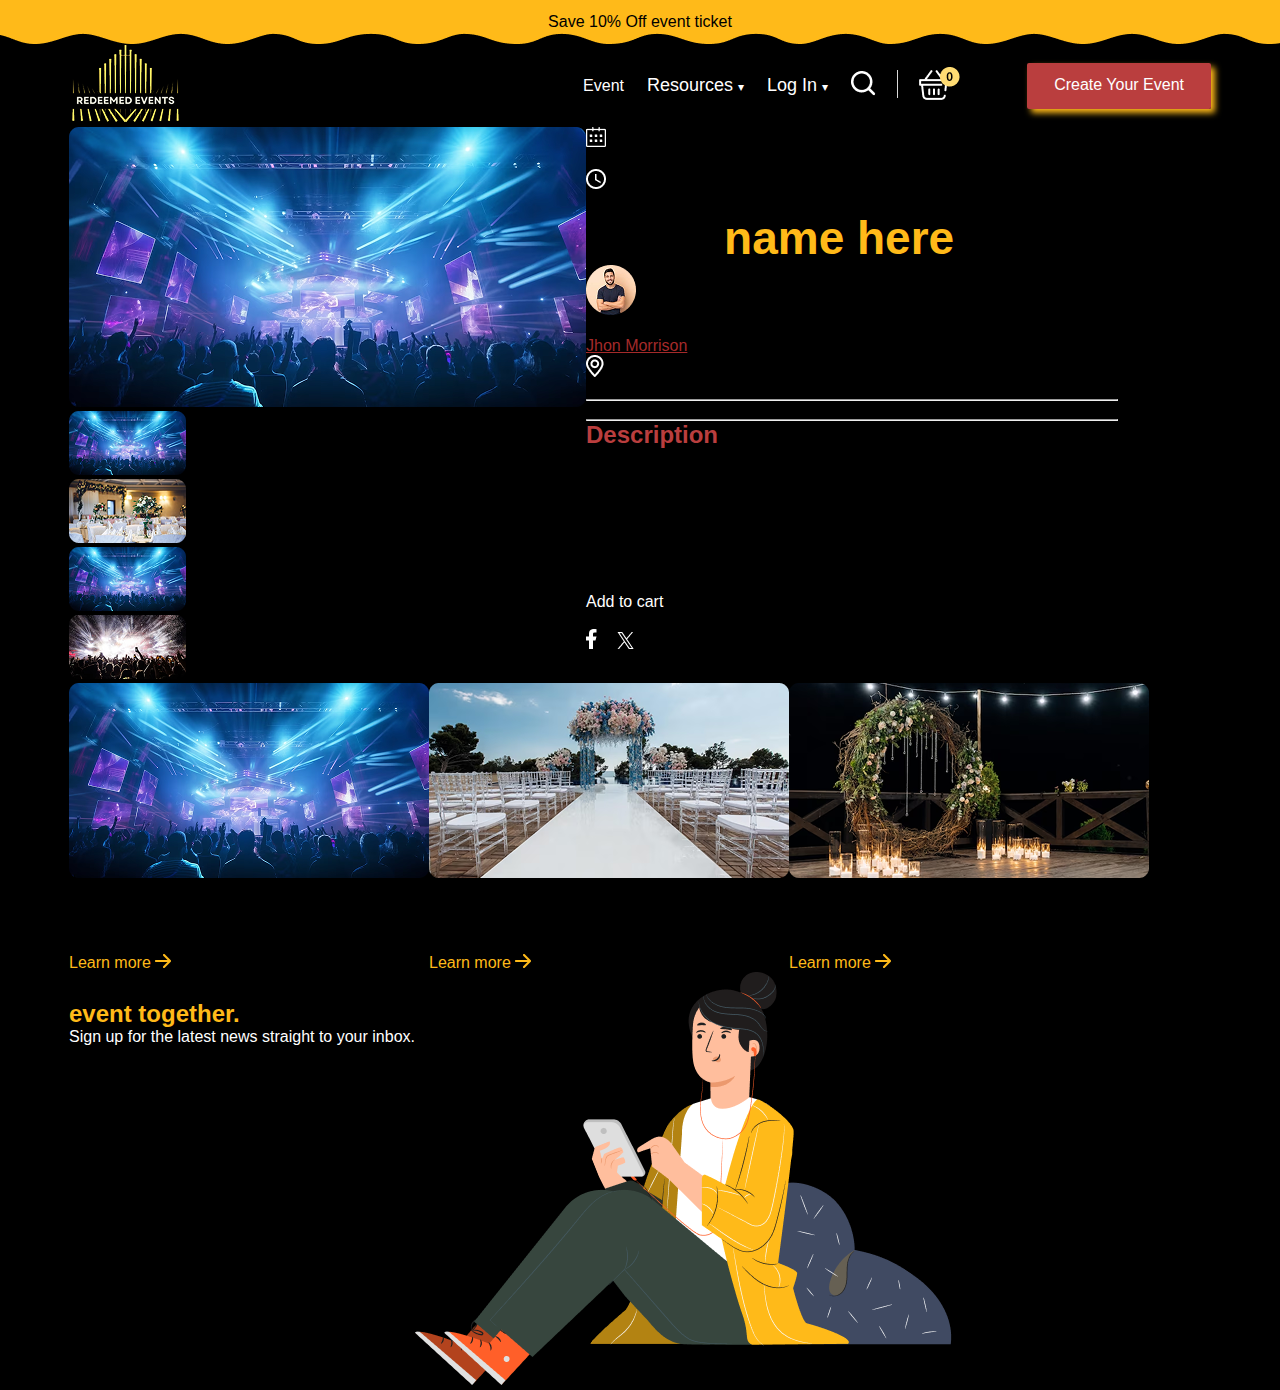
<file: event-details.html>
<!DOCTYPE html>
<html lang="en">
  <head>
    <meta charset="UTF-8" />
    <meta name="viewport" content="width=device-width, initial-scale=1.0" />
    <title>Event-detail</title>
    <!-- __:CSS-LINK:__ -->
    <link rel="stylesheet" href="./css/style.css" />
    <!-- :::FONT-AWSOME::: -->
    <link
      rel="stylesheet"
      href="https://cdnjs.cloudflare.com/ajax/libs/font-awesome/6.7.2/css/all.min.css"
      integrity="sha512-Evv84Mr4kqVGRNSgIGL/F/aIDqQb7xQ2vcrdIwxfjThSH8CSR7PBEakCr51Ck+w+/U6swU2Im1vVX0SVk9ABhg=="
      crossorigin="anonymous"
      referrerpolicy="no-referrer"
    />
    <!-- ==BOOTSTRAP-CDN -->
    <link
      href="https://cdn.jsdelivr.net/npm/bootstrap@5.3.7/dist/css/bootstrap.min.css"
      rel="stylesheet"
      integrity="sha384-LN+7fdVzj6u52u30Kp6M/trliBMCMKTyK833zpbD+pXdCLuTusPj697FH4R/5mcr"
      crossorigin="anonymous"
    />
    <!-- __:AOS-LINK:__ -->
    <link href="https://unpkg.com/aos@2.3.1/dist/aos.css" rel="stylesheet" />
    <!-- splider -->
    <link
      href="
https://cdn.jsdelivr.net/npm/@splidejs/splide@4.1.4/dist/css/splide.min.css
"
      rel="stylesheet"
    />
  </head>
  <body>
    <!-- --Header-- -->

    <!-- HEADER-SECTION -->
    <header class="black">
      <div class="hdr-top">
        <p>Save 10% Off event ticket</p>
      </div>
      <div class="container">
        <nav class="nav-bar">
          <div class="nav-wrpr">
            <div data-aos="zoom-in" data-aos-duration="2000" class="nav-logo">
              <a href="">
                <img src="./asset/Logo.png" alt="" />
              </a>
            </div>
            <button class="toggler">
              <div class="hamburger">
                <i style="color: goldenrod" class="fa-solid fa-bars"></i>
              </div>
            </button>
            <div class="nav-right">
              <ul>
                <li>
                  <a href=".//events.html" class="links active cmn-hover"
                    >Event</a
                  >
                </li>
                <div class="dropdown black">
                  <div class="dropdown-toggle black">Resources</div>
                  <div class="dropdown-menu black">
                    <a href=".//resources-about.html">About us</a>
                    <a href=".//resources-price.html">Fees</a>
                    <a href=".//resources-help-video.html">Help videos</a>
                  </div>
                </div>
                <div class="dropdown">
                  <div class="dropdown-toggle">Log In</div>
                  <div class="dropdown-menu">
                    <a href=".//contact.html">Contact</a>
                  </div>
                </div>
                <div class="icon-s">
                  <div><img src="./asset/search.png" alt="" /></div>
                  <div><img src="./asset/line.png" alt="" /></div>
                  <div><img src="./asset/cart.png" alt="" /></div>
                </div>
              </ul>
              <div class="nav-btn">
                <a href="">Create your event</a>
              </div>
            </div>
          </div>
        </nav>
      </div>
    </header>

    <!-- Mobile menu -->
    <div class="mobview">
      <button class="clsbtn">&times;</button>
      <div class="phn-wrpr">
        <ul>
          <li><a href=".//index.html" class="cmn-hover">Home</a></li>
          <li><a href=".//events.html" class="cmn-hover">Event</a></li>
          <br />
          <div class="dropdown">
            <div class="dropdown-toggle">Resources</div>
            <div class="dropdown-menu">
              <a href=".//resources-about.html">About us</a>
              <a href=".//resources-price.html">Fees</a>
              <a href=".//resources-help-video.html">Help videos</a>
            </div>
          </div>
          <br />
          <br />
          <div class="dropdown">
            <div class="dropdown-toggle">Log In</div>
            <div class="dropdown-menu">
              <a href=".//contact.html">Contact</a>
            </div>
          </div>
          <br />
          <li><a href=".//blog.html" class="cmn-hover">Blog</a></li>
          <li><a href=".//review.html" class="cmn-hover">Review</a></li>
          <li><a href=".//faq.html" class="cmn-hover">Faq</a></li>
        </ul>
        <hr style="color: white; margin-inline: 50px 50px" />
        <div>
          <a href="">Log Out</a>
          <i
            style="color: yellow; font-size: 16px; margin-left: 10px"
            class="fa-solid fa-right-from-bracket"
          ></i>
        </div>
      </div>
    </div>
    <!-- Hero-section -->
    <section class="details-top bg-black">
      <div class="container">
        <div class="container text-center">
          <div class="row align-items-start cddd">
            <div class="col">
              <div class="grid">
                <div class="g-col-4 text-lg-start">
                  <img src="./asset/details img.png" alt="" />
                  <div class="d-img d-flex gap-3">
                    <div class="g-col-4">
                      <img src="./asset/det1.png" alt="" />
                    </div>
                    <div class="g-col-4">
                      <img src="./asset/det2.png" alt="" />
                    </div>
                    <div class="g-col-4">
                      <img src="./asset/det3.png" alt="" />
                    </div>
                    <div class="g-col-4">
                      <img src="./asset/det4.png" alt="" />
                    </div>
                  </div>
                </div>
              </div>
            </div>
            <div class="col">
              <div class="g-col-4 d-flex">
                <div class="date d-flex gap-3">
                  <div><img src="./asset/calender.png" alt="" /></div>
                  <p>3rd March, 2024</p>
                </div>
                <div class="date1 d-flex gap-3">
                  <div><img src="./asset/time.png" alt="" /></div>
                  <p>11:20 Pm</p>
                </div>
              </div>
              <div class="text-lg-start">
                <h1 style="font-size: 46px">
                  Event <span style="color: #ffba19">name here</span>
                </h1>
              </div>
              <div class="d-flex gap-lg-2">
                <div><img src="./asset/pppro.png" alt="" /></div>
                <div>
                  <p>
                    Artist: <br /><span
                      style="color: brown; text-decoration: underline"
                      >Jhon Morrison</span
                    >
                  </p>
                </div>
              </div>
              <div class="d-flex g-lg-3">
                <div><img src="./asset/lloocc.png" alt="" /></div>
                <div><p>Venue name: Lorem Ipsum is simply dummy text</p></div>
              </div>
              <hr style="color: white" />
              <div class="d-flex g-lg-5 .pr-15">
                <p style="text-wrap: nowrap">Ticket price:</p>
                <!-- <p style="color: #ffba19; margin-left: 500px">¢15.00</p> -->
              </div>
              <hr />
              <h2 class="text-lg-start" style="color: #ba3e3e; font-size: 24px">Description</h2>
              <div class="text-lg-start">
                <p>
                  It is a long established fact that a reader will be distracted
                  by the readable <br />
                  content of a page when looking at its layout. The point of
                  using Lorem <br />
                  Ipsum is that it has a more-or-less normal distribution of
                  letters, as <br />
                  opposed to using 'Content here, content here', making it look
                  like readable <br />
                  English. Many desktop publishing packages and web page editors
                  now use <br />
                  Lorem Ipsum as their default model text, and a search for
                  'lorem ipsum' <br />
                  will uncover many web sites still in their infancy. Various
                  versions have <br />
                  evolved over the years, sometimes by accident,
                </p>
              </div>
              <div class="deta-btn"><a href="">Add to cart</a></div>
              <div class="d-flex g-lg-3 shhare">
                <p>Share Now:</p>
                <div class="fx">
                  <img src="./asset/ffbook.png" alt="" /><img
                    style="margin-left: 20px"
                    src="./asset/ffxx.png"
                    alt=""
                  />
                </div>
              </div>
            </div>
          </div>
        </div>
      </div>
    </section>

    <!-- card -->
    <section class="colum">
      <div class="container">
        <div class="container text-center ">
          <div class="row align-items-start  ">
            <div class="col details-box text-lg-start mb-lg-4  ">
              <img src="./asset/ed1.png" alt="" />
              <div class="text-lg-start"><p>may 05, 2023</p></div>
              <p class="text-lg-start">Lorem ipsum dolor sit amet lorem</p>
              <p class="text-lg-start">
                Duis dui nibh, gravida sit amet dolor eget, <br />
                eleifend iaculis sem. Proin non
              </p>
              <p class="text-lg-start">
                <a style="color: #ffba19" href="">Learn more</a>
                <img src="./asset/right yellow.png" alt="" />
              </p>
            </div>
            <div class="col details-box text-lg-start">
              <img src="./asset/ed2.png" alt="" />
              <div class="text-lg-start"><p>may 05, 2023</p></div>
              <p class="text-lg-start">Lorem ipsum dolor sit amet lorem</p>
              <p class="text-lg-start">
                Duis dui nibh, gravida sit amet dolor eget, <br />
                eleifend iaculis sem. Proin non
              </p>
              <p class="text-lg-start">
                <a style="color: #ffba19" href="">Learn more</a>
                <img src="./asset/right yellow.png" alt="" />
              </p>
            </div>
            <div class="col details-box text-lg-start">
              <img src="./asset/ed3.png" alt="" />
              <div class="text-lg-start"><p>may 05, 2023</p></div>
              <p class="text-lg-start">Lorem ipsum dolor sit amet lorem</p>
              <p class="text-lg-start">
                Duis dui nibh, gravida sit amet dolor eget, <br />
                eleifend iaculis sem. Proin non
              </p>
              <p class="text-lg-start">
                <a style="color: #ffba19" href="">Learn more</a>
                <img src="./asset/right yellow.png" alt="" />
              </p>
            </div>
          </div>
        </div>
      </div>
    </section>
    <!-- mail -->
    <section class="pos-mail">
      <div class="container">
        <div class="container text-lg-start">
          <div class="row cdd">
            <div class="col">
              <div class="pos-maill col-70">
                <h2>
                  Let's grow your <br />
                  <span style="color: #ffba19"> event together.</span>
                </h2>
                <p style="color: white">
                  Sign up for the latest news straight to your inbox.
                </p>
              </div>
            </div>
            <div class="col">
              <div class="gitl-pos">
                <img src="./asset/pos-mail.png" alt="" />
              </div>
            </div>
          </div>
        </div>
      </div>
    </section>

    <!-- ::splide:; -->
    <script src="
https://cdn.jsdelivr.net/npm/@splidejs/splide@4.1.4/dist/js/splide.min.js
"></script>
    <!-- __:AOS-SCRIPT:__ -->
    <script src="https://unpkg.com/aos@2.3.1/dist/aos.js"></script>
    <script>
      AOS.init();
    </script>
    <!-- ==BOOTSTRAP- -->
    <script
      src="https://cdn.jsdelivr.net/npm/bootstrap@5.3.7/dist/js/bootstrap.bundle.min.js"
      integrity="sha384-ndDqU0Gzau9qJ1lfW4pNLlhNTkCfHzAVBReH9diLvGRem5+R9g2FzA8ZGN954O5Q"
      crossorigin="anonymous"
    ></script>
    <!-- __:JS-SCRIPT:__ -->
    <script src="./index.js"></script>
  </body>
</html>
</file>
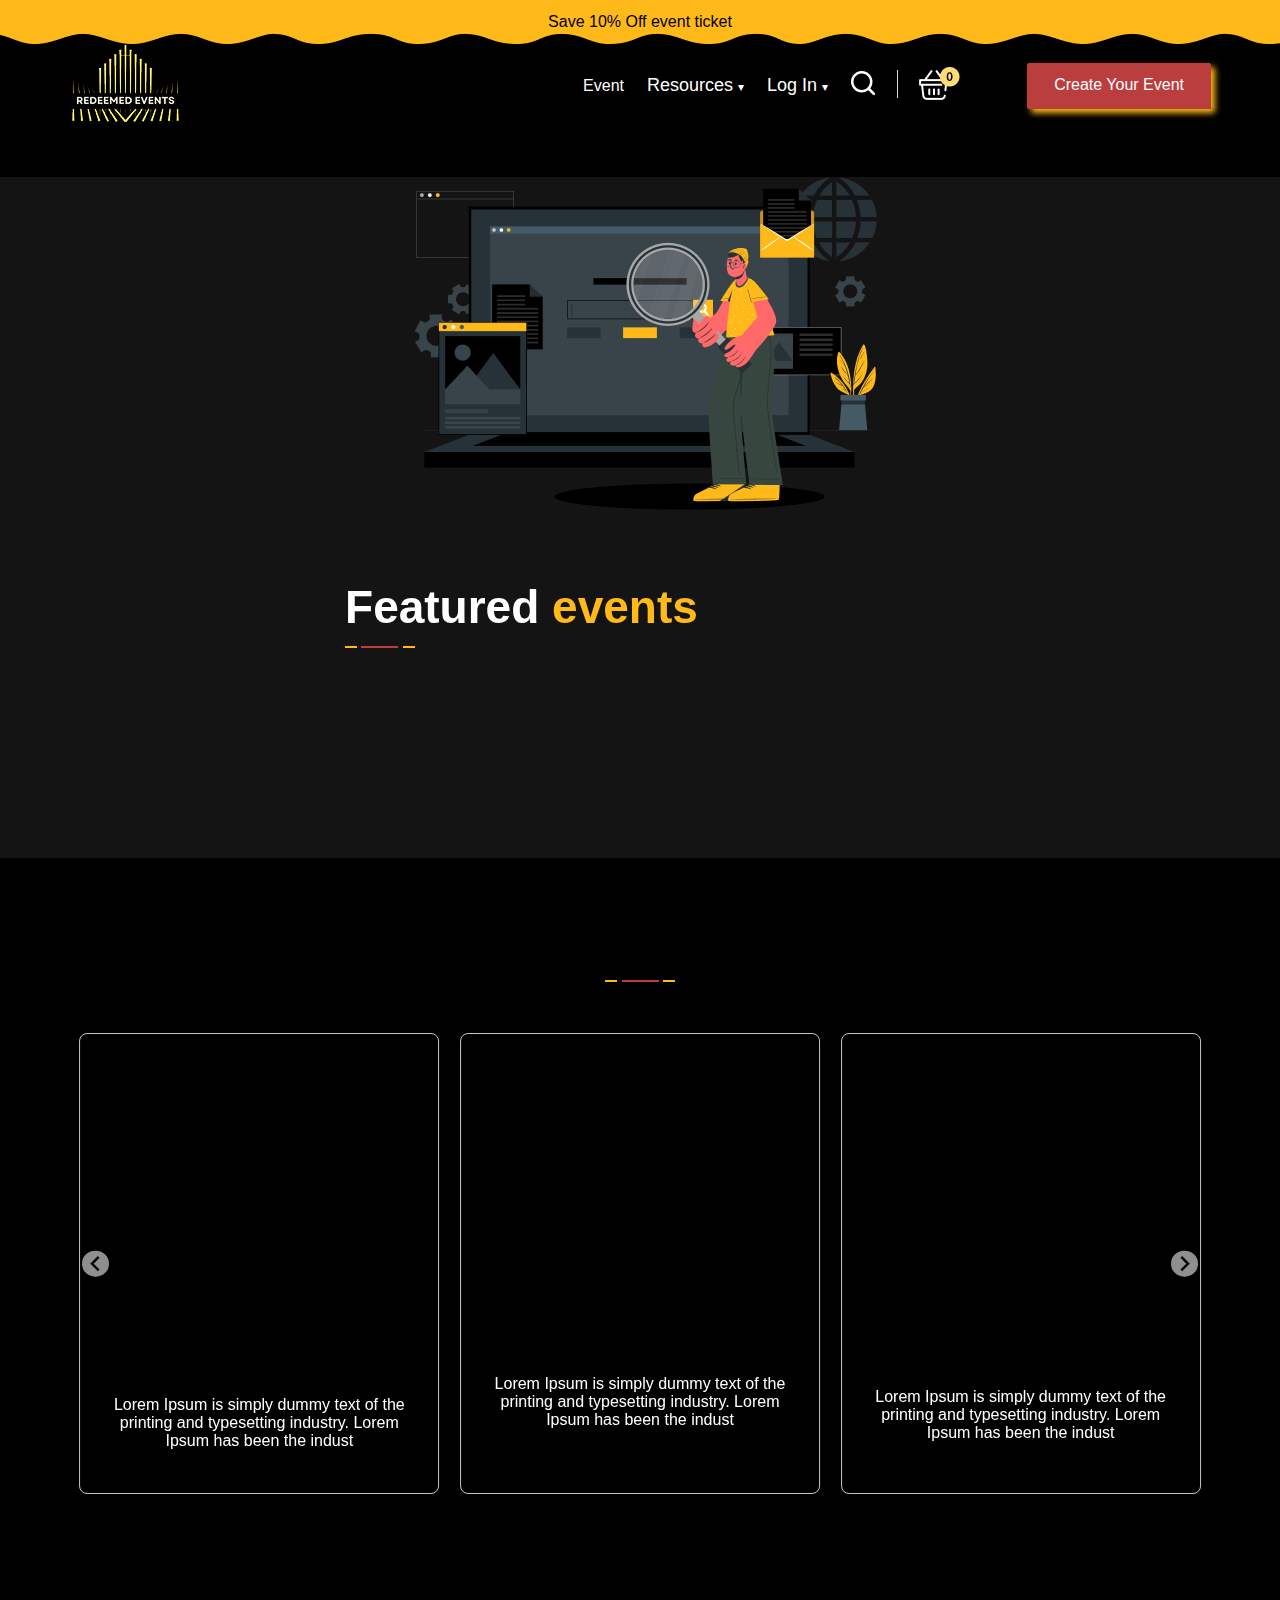
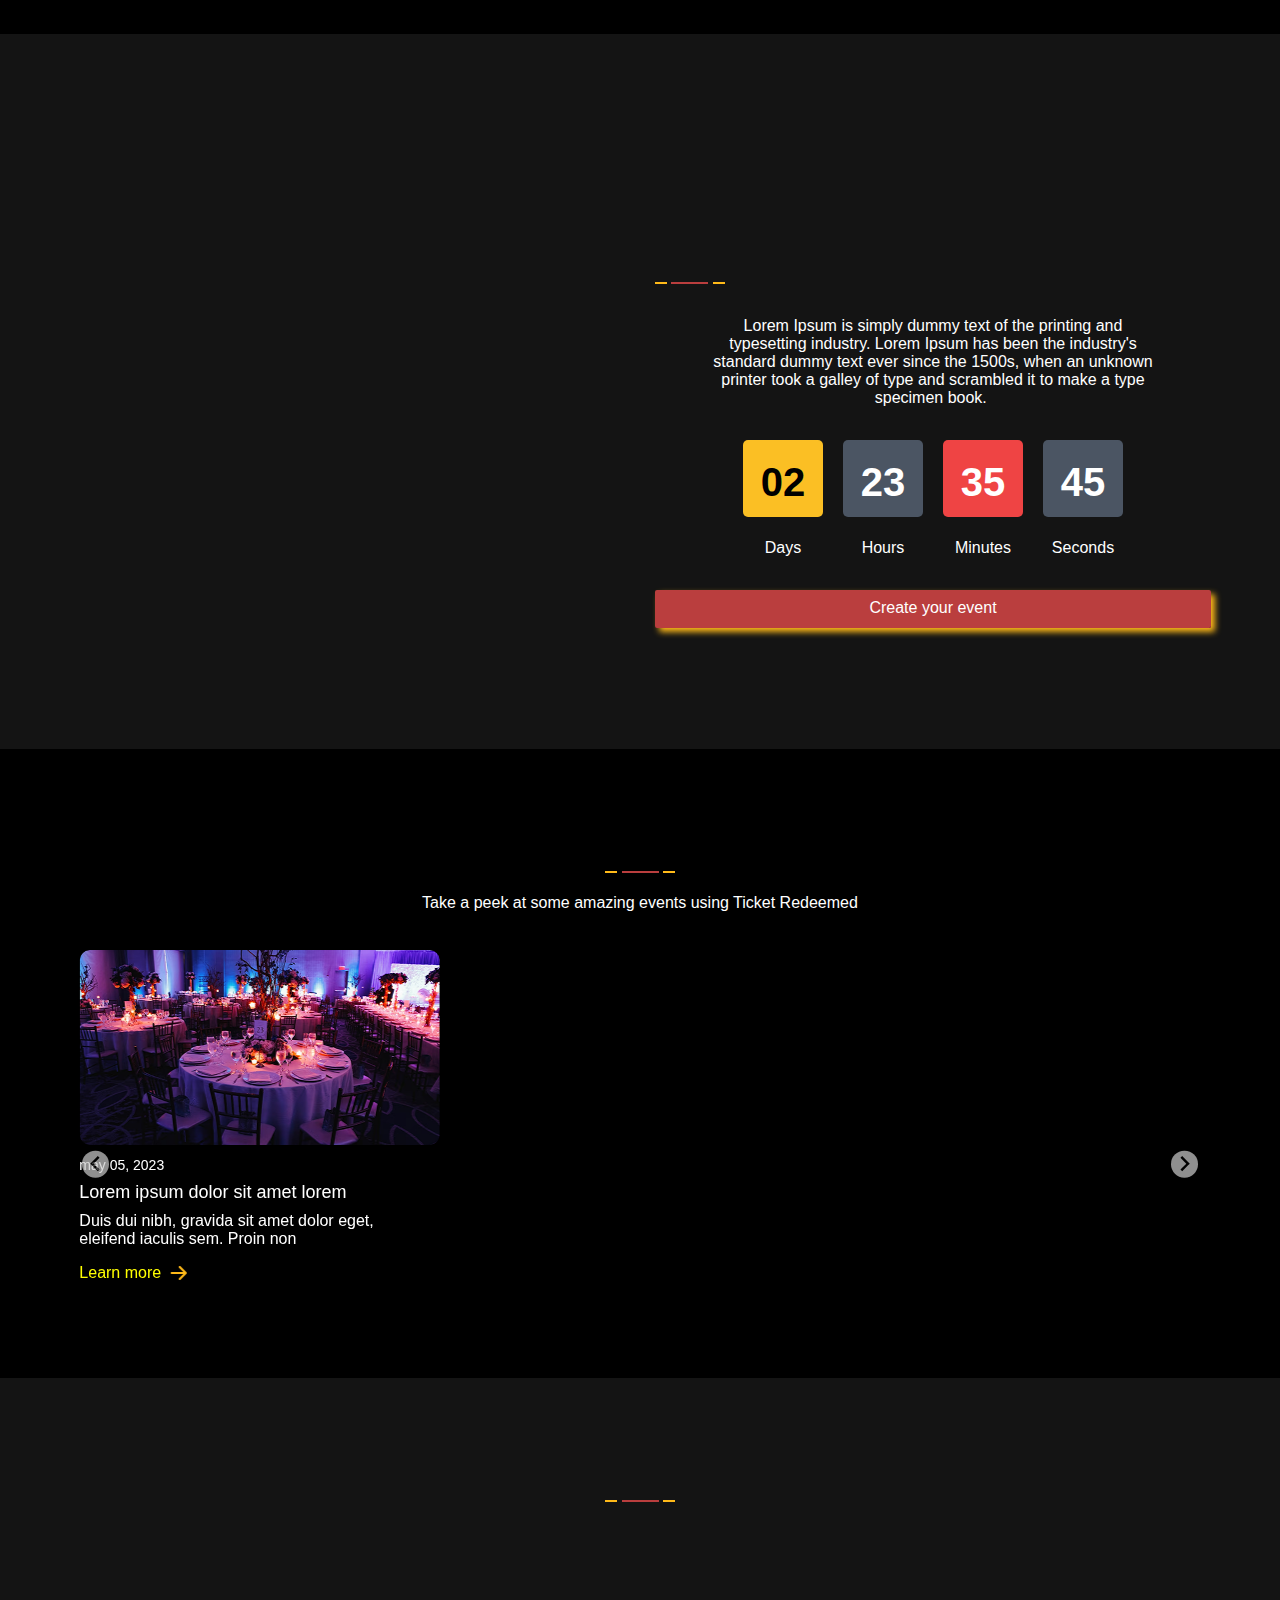
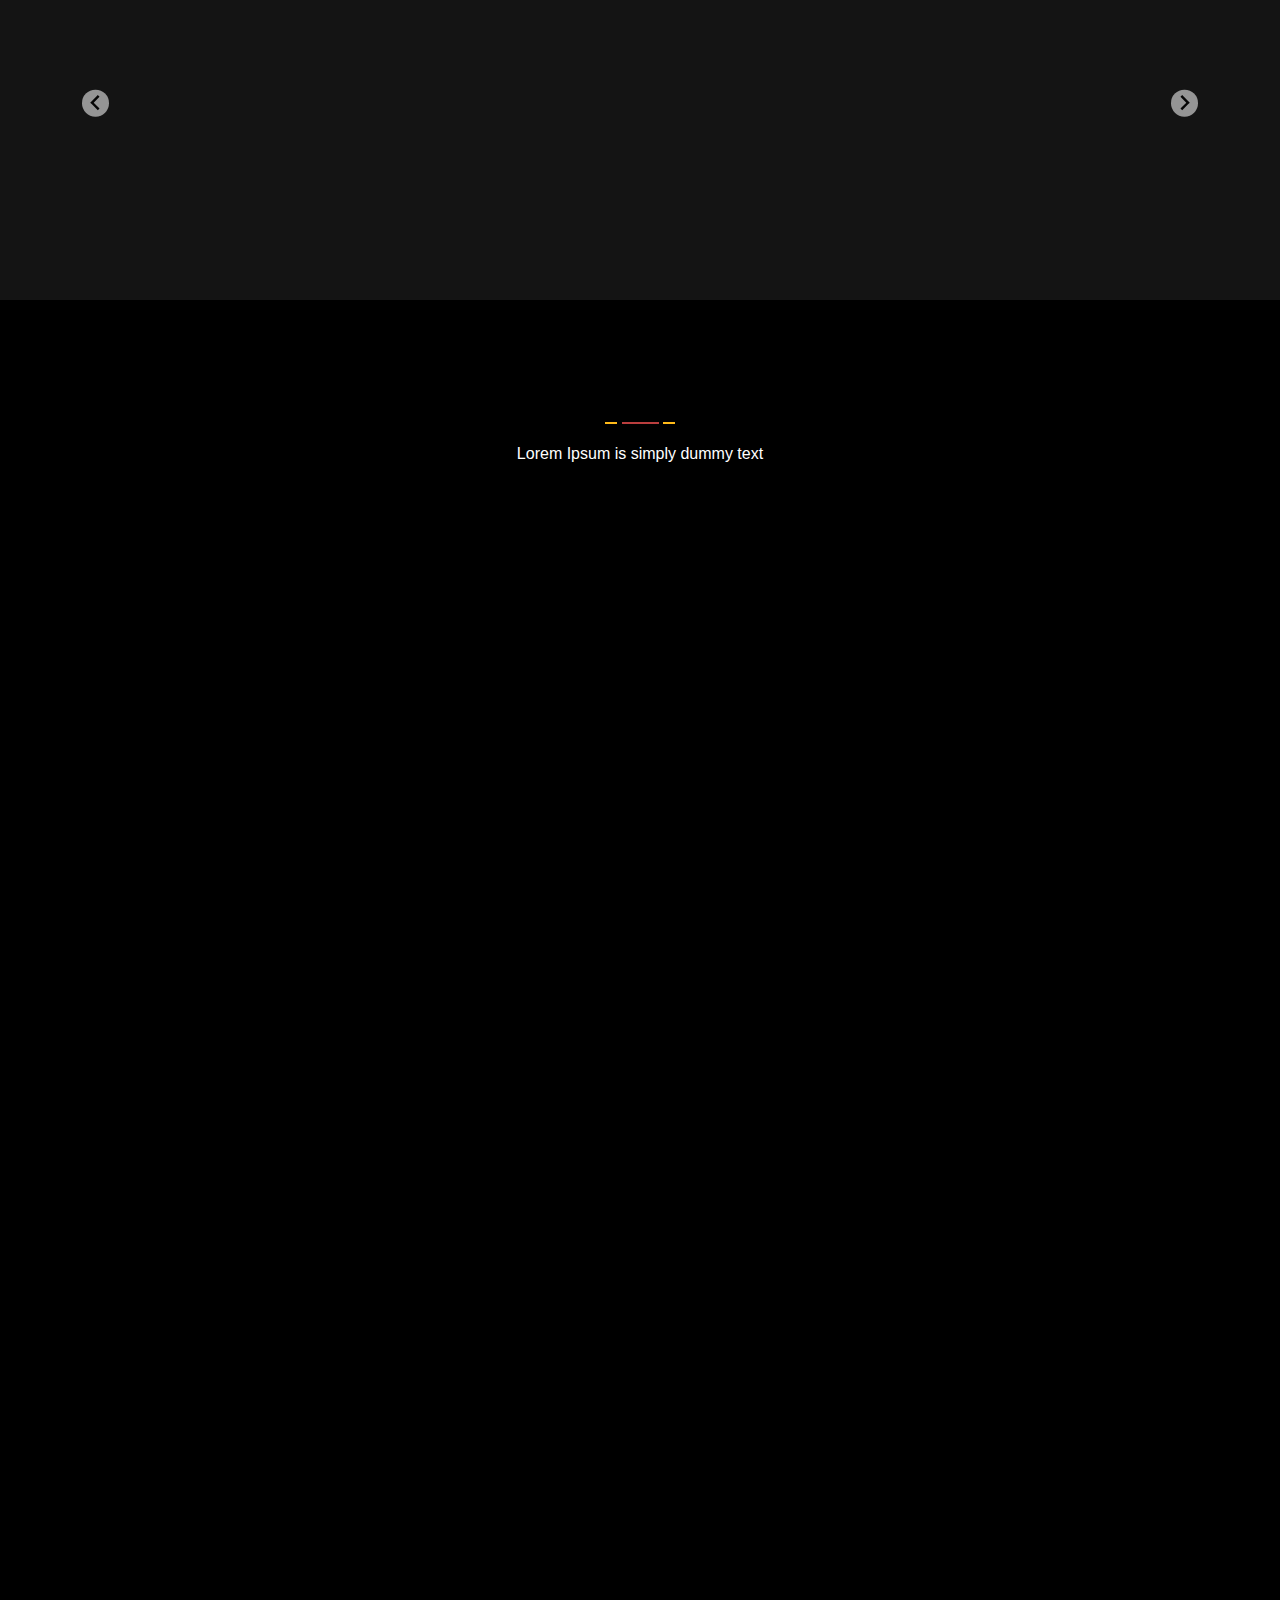
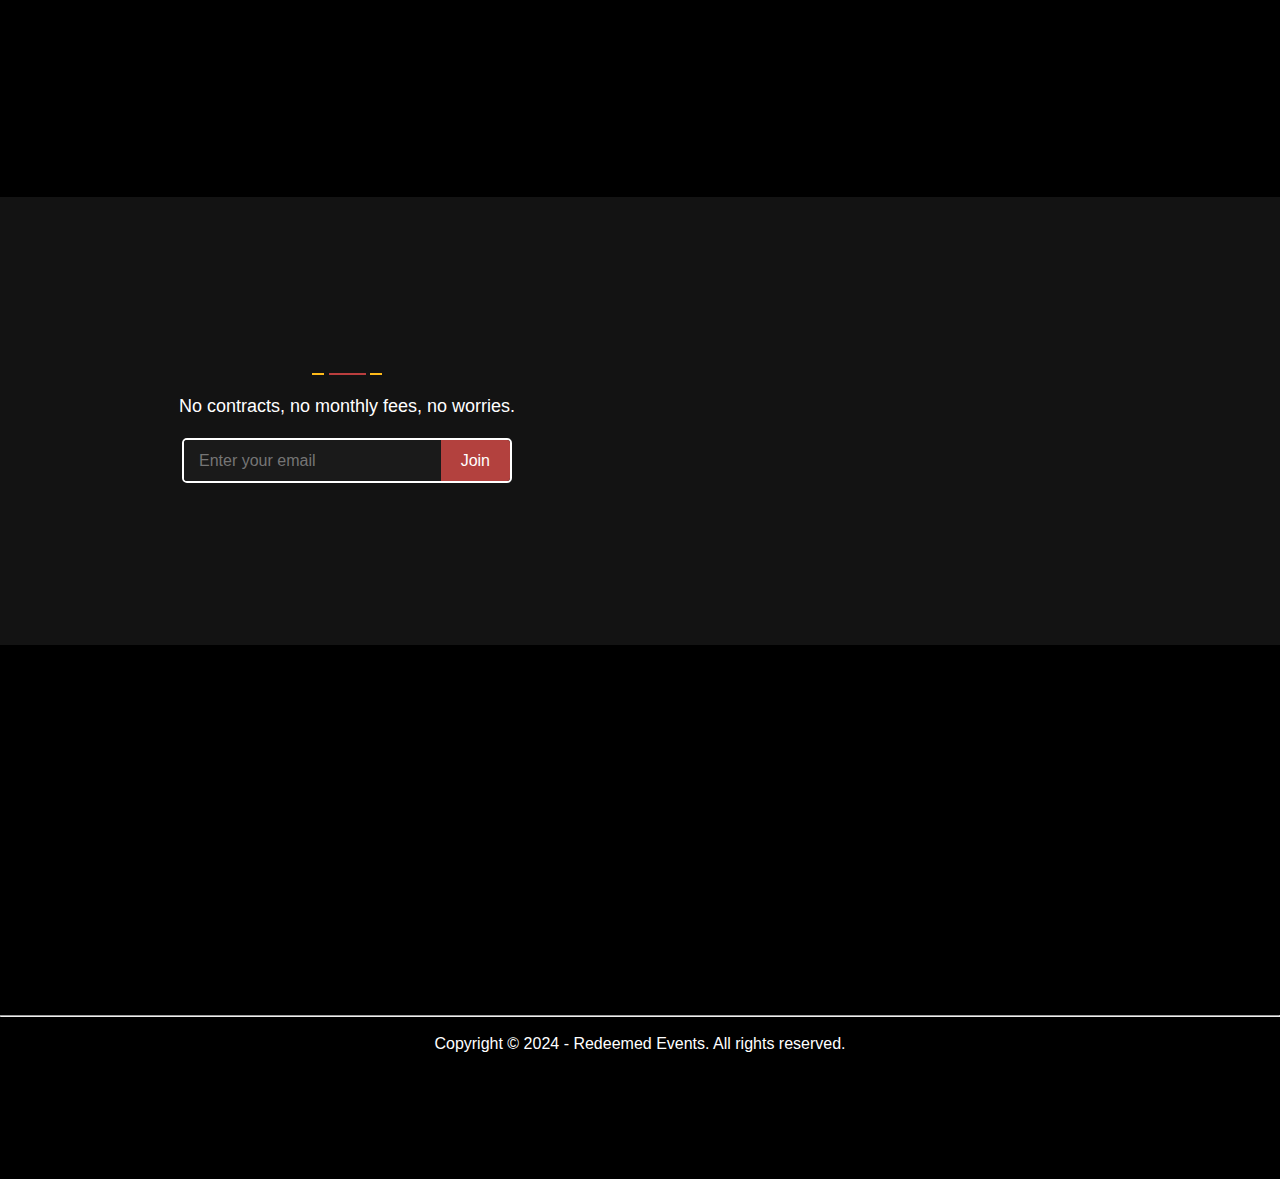
<file: events.html>
<!DOCTYPE html>
<html lang="en">
  <head>
    <meta charset="UTF-8" />
    <meta name="viewport" content="width=device-width, initial-scale=1.0" />
    <title>Event-Page</title>
    <!-- __:CSS-LINK:__ -->
    <link rel="stylesheet" href="./css/style.css" />
    <!-- :::FONT-AWSOME::: -->
    <link
      rel="stylesheet"
      href="https://cdnjs.cloudflare.com/ajax/libs/font-awesome/6.7.2/css/all.min.css"
      integrity="sha512-Evv84Mr4kqVGRNSgIGL/F/aIDqQb7xQ2vcrdIwxfjThSH8CSR7PBEakCr51Ck+w+/U6swU2Im1vVX0SVk9ABhg=="
      crossorigin="anonymous"
      referrerpolicy="no-referrer"
    />

    <!-- __:AOS-LINK:__ -->
    <link href="https://unpkg.com/aos@2.3.1/dist/aos.css" rel="stylesheet" />
    <!-- splider -->
    <link
      href="
https://cdn.jsdelivr.net/npm/@splidejs/splide@4.1.4/dist/css/splide.min.css
"
      rel="stylesheet"
    />
  </head>
  <body>
    <!-- --Header-- -->

    <!-- HEADER-SECTION -->
    <header>
      <div class="hdr-top">
        <p>Save 10% Off event ticket</p>
      </div>
      <div class="container">
        <nav class="nav-bar">
          <div class="nav-wrpr">
            <div data-aos="zoom-in" data-aos-duration="2000" class="nav-logo">
              <a href="./index.html">
                <img src="./asset/Logo.png" alt="" />
              </a>
            </div>
            <button class="toggler">
              <div class="hamburger">
                <i style="color: goldenrod" class="fa-solid fa-bars"></i>
              </div>
            </button>
            <div class="nav-right">
              <ul>
                <li>
                  <a href="./events.html" class="links active cmn-hover"
                    >Event</a
                  >
                </li>
                <div class="dropdown">
                  <div class="dropdown-toggle">Resources</div>
                  <div class="dropdown-menu">
                    <a href="./resources-about.html">About us</a>
                    <a href="./resources-price.html">Fees</a>
                    <a href="./resources-help-video.html">Help videos</a>
                  </div>
                </div>
                <div class="dropdown">
                  <div class="dropdown-toggle">Log In</div>
                  <div class="dropdown-menu">
                   
                  </div>
                </div>
                <div class="icon-s">
                  <div><img src="./asset/search.png" alt="" /></div>
                  <div><img src="./asset/line.png" alt="" /></div>
                  <div><img src="./asset/cart.png" alt="" /></div>
                </div>
              </ul>
              <div class="nav-btn">
                <a href="">Create your event</a>
              </div>
            </div>
          </div>
        </nav>
      </div>
    </header>

    <!-- Mobile menu -->
    <div class="mobview">
      <button class="clsbtn">&times;</button>
      <div class="phn-wrpr">
        <ul>
          <li><a href="./index.html" class="cmn-hover">Home</a></li>
          <li><a href="./events.html" class="cmn-hover">Event</a></li>
          <li><a href="./contact.html" class="cmn-hover">Contact</a></li>
         
          <br />
          <div class="dropdown">
            <div class="dropdown-toggle">Resources</div>
            <div class="dropdown-menu">
              <a href="./resources-about.html">About us</a>
              <a href="./resources-price.html">Fees</a>
              <a href="./resources-help-video.html">Help videos</a>
            </div>
          </div>
          <br />
          <br />
          <div class="dropdown">
            <div class="dropdown-toggle">Log In</div>
            <div class="dropdown-menu">
             
            </div>
          </div>
          <br />
          <li><a href="./blog.html" class="cmn-hover">Blog</a></li>
          <li><a href="./review.html" class="cmn-hover">Review</a></li>
          <li><a href="./faq.html" class="cmn-hover">Faq</a></li>
        </ul>
        <hr style="color: white; margin-inline: 50px 50px" />
        <div>
          <a href="">Log Out</a>
          <i
            style="color: yellow; font-size: 16px; margin-left: 10px"
            class="fa-solid fa-right-from-bracket"
          ></i>
        </div>
      </div>
    </div>
    <!-- Hero-section -->
    <section class="event-page">
      <div class="container">
        <div class="main-event">
          <div>
            <div class="main-title main-title-star">
              <div class="main-title-h3">
                <h3 data-aos="fade-up" data-aos-duration="3000">
                  Featured
                  <span> events</span>
                </h3>
              </div>
              <div class="span-line">
                <span></span>
                <span class="red-span"></span>
                <span></span>
              </div>
            </div>
            <div
              class="event-p1"
              data-aos="fade-up"
              data-aos-anchor-placement="top-center"
            >
              <p>
                Lorem Ipsum is simply dummy text of the printing and typesetting
                industry.
              </p>
            </div>
            <div
              class="search-container"
              data-aos="fade-up"
              data-aos-anchor-placement="top-center"
            >
              <input
                type="text"
                placeholder="Search event..."
                class="search-input"
              />
              <button class="search-button">Search now</button>
            </div>
          </div>
          <div class="event-banner" data-aos="flip-up">
            <img src="./asset/event-banner.png" alt="" />
          </div>
        </div>
      </div>
    </section>

    <!-- ---category-event -->
    <section class="event1">
      <div class="container">
        <div class="main-title">
          <div class="main-title-h3">
            <h3 data-aos="fade-up" data-aos-duration="3000">
              Category of
              <span> events</span>
            </h3>
          </div>
          <div class="span-line">
            <span></span>
            <span class="red-span"></span>
            <span></span>
          </div>
        </div>
        <!-- :splider: -->
        <div id="splide1" class="splide" aria-label="Splide Basic HTML Example">
          <div class="splide__track">
            <ul class="splide__list">
              <li class="splide__slide">
                <div class="splide-card">
                  <div
                    data-aos="fade-down"
                    data-aos-easing="linear"
                    data-aos-duration="1500"
                  >
                    <img src="./asset/confe.png" alt="" />
                  </div>
                  <br />
                  <h5
                    data-aos="fade-down"
                    data-aos-easing="linear"
                    data-aos-duration="1500"
                  >
                    Conference
                  </h5>
                  <br />
                  <div
                    class="span-line"
                    data-aos="fade-down"
                    data-aos-easing="linear"
                    data-aos-duration="1500"
                  >
                    <span class="red-span"></span>
                  </div>
                  <br />
                  <p>
                    Lorem Ipsum is simply dummy text of the <br />
                    printing and typesetting industry. Lorem <br />
                    Ipsum has been the indust
                  </p>
                </div>
              </li>
              <li class="splide__slide">
                <div class="splide-card">
                  <div
                    data-aos="fade-down"
                    data-aos-easing="linear"
                    data-aos-duration="1500"
                  >
                    <img src="./asset/music.png" alt="" />
                  </div>
                  <br />
                  <h5
                    data-aos="fade-down"
                    data-aos-easing="linear"
                    data-aos-duration="1500"
                  >
                    Music
                  </h5>
                  <br />
                  <div
                    class="span-line"
                    data-aos="fade-down"
                    data-aos-easing="linear"
                    data-aos-duration="1500"
                  >
                    <span class="red-span"></span>
                  </div>
                  <br />
                  <p>
                    Lorem Ipsum is simply dummy text of the <br />
                    printing and typesetting industry. Lorem <br />
                    Ipsum has been the indust
                  </p>
                </div>
              </li>
              <li class="splide__slide">
                <div class="splide-card">
                  <div
                    data-aos="fade-down"
                    data-aos-easing="linear"
                    data-aos-duration="1500"
                  >
                    <img src="./asset/comm.png" alt="" />
                  </div>
                  <br />
                  <h5
                    data-aos="fade-down"
                    data-aos-easing="linear"
                    data-aos-duration="1500"
                  >
                    Community
                  </h5>
                  <br />
                  <div
                    class="span-line"
                    data-aos="fade-down"
                    data-aos-easing="linear"
                    data-aos-duration="1500"
                  >
                    <span class="red-span"></span>
                  </div>
                  <br />
                  <p>
                    Lorem Ipsum is simply dummy text of the <br />
                    printing and typesetting industry. Lorem <br />
                    Ipsum has been the indust
                  </p>
                </div>
              </li>
            </ul>
          </div>
        </div>
      </div>
    </section>

    <!-- :Featured-event-section -->
    <section class="featured-section">
      <div class="container">
        <div class="row">
          <div class="col-50">
            <div class="featured-img aato" data-aos="zoom-in-down">
              <img src="./asset/featured img.png" alt="" />
            </div>
          </div>
          <div class="col-50">
            <div class="aato">
              <div class="main-title main-title-start">
                <div class="main-title-h3">
                  <h3 data-aos="fade-up" data-aos-duration="3000">
                    Featured
                    <span> events</span>
                  </h3>
                </div>
                <div class="span-line">
                  <span></span>
                  <span class="red-span"></span>
                  <span></span>
                </div>
              </div>
              <div>
                <p style="color: white">
                  Lorem Ipsum is simply dummy text of the printing and <br />
                  typesetting industry. Lorem Ipsum has been the industry's
                  <br />
                  standard dummy text ever since the 1500s, when an unknown
                  <br />
                  printer took a galley of type and scrambled it to make a type
                  <br />
                  specimen book. 
                </p>
              </div>
              <div class="timer-container aato">
                <div class="timer-box days">
                  <div style="color: black" class="timer-value" id="days">
                    00
                  </div>
                  <div class="label">Days</div>
                </div>
                <div class="timer-box hours">
                  <div class="timer-value" id="hours">00</div>
                  <div class="label">Hours</div>
                </div>
                <div class="timer-box minutes">
                  <div class="timer-value" id="minutes">00</div>
                  <div class="label">Minutes</div>
                </div>
                <div class="timer-box seconds">
                  <div class="timer-value" id="seconds">00</div>
                  <div class="label">Seconds</div>
                </div>
              </div>
              <div>
                <div class="nav-btn event-btn">
                  <div><a href="#">Create your event</a></div>
                </div>
              </div>
            </div>
          </div>
        </div>
      </div>
    </section>

    <!-- ---category-event -->
    <section class="event1">
      <div class="container">
        <div class="main-title">
          <div class="main-title-h3">
            <h3 data-aos="fade-up" data-aos-duration="3000">
              Trending
              <span> events</span>
            </h3>
          </div>
          <div class="span-line">
            <span></span>
            <span class="red-span"></span>
            <span></span>
          </div>
          <div>
            <p style="color: white; margin-block: 17px 38px">
              Take a peek at some amazing events using Ticket Redeemed
            </p>
          </div>
        </div>
        <!-- :splider: -->
        <div id="splide2" class="splide" aria-label="Splide Basic HTML Example">
          <div class="splide__track">
            <ul class="splide__list">
              <li class="splide__slide">
                <div class="splide2" data-aos="flip-left">
                  <div class="splide21">
                    <img src="./asset/1event.png" alt="" />
                  </div>
                  <div class="splide2-test">
                    <p class="splide-p1">may 05, 2023</p>
                    <p class="splide-p2">Lorem ipsum dolor sit amet lorem</p>
                    <p class="splide-p3">
                      Duis dui nibh, gravida sit amet dolor eget, <br />
                      eleifend iaculis sem. Proin non
                    </p>
                    <div class="learn-more">
                      <a style="color: yellow" href="">Learn more</a>
                      <img src="./asset/right yellow.png" alt="" />
                    </div>
                  </div>
                </div>
              </li>
              <li class="splide__slide">
                <div class="splide2" data-aos="flip-left">
                  <div class="splide21">
                    <img src="./asset/1event1.png" alt="" />
                  </div>
                  <div class="splide2-test">
                    <p class="splide-p1">may 05, 2023</p>
                    <p class="splide-p2">Lorem ipsum dolor sit amet lorem</p>
                    <p class="splide-p3">
                      Duis dui nibh, gravida sit amet dolor eget, <br />
                      eleifend iaculis sem. Proin non
                    </p>
                    <div class="learn-more">
                      <a style="color: yellow" href="">Learn more</a>
                      <img src="./asset/right yellow.png" alt="" />
                    </div>
                  </div>
                </div>
              </li>
              <li class="splide__slide">
                <div class="splide2">
                  <div class="splide21">
                    <img src="./asset/1event3.png" alt="" />
                  </div>
                  <div class="splide2-test">
                    <p class="splide-p1">may 05, 2023</p>
                    <p class="splide-p2">Lorem ipsum dolor sit amet lorem</p>
                    <p class="splide-p3">
                      Duis dui nibh, gravida sit amet dolor eget, <br />
                      eleifend iaculis sem. Proin non
                    </p>
                    <div class="learn-more">
                      <a style="color: yellow" href="">Learn more</a>
                      <img src="./asset/right yellow.png" alt="" />
                    </div>
                  </div>
                </div>
              </li>
            </ul>
          </div>
        </div>
      </div>
    </section>
    <!-- ARTIST -->
    <section class="artist">
      <div class="container">
        <div class="main-title">
          <div class="main-title-h3">
            <h3 data-aos="fade-up" data-aos-duration="3000">
              Featured
              <span> artists</span>
            </h3>
          </div>
          <div class="span-line">
            <span></span>
            <span class="red-span"></span>
            <span></span>
          </div>
        </div>
        <!-- splide -->
        <div id="splide3" class="splide" aria-label="Splide Basic HTML Example">
          <div class="splide__track">
            <ul class="splide__list">
              <li class="splide__slide">
                <div
                  class="splide3"
                  data-aos="flip-left"
                  data-aos-easing="ease-out-cubic"
                  data-aos-duration="2000"
                >
                  <div class="splide3-img">
                    <img src="./asset/1man.png" alt="" />
                  </div>
                  <div class="splide3-test">
                    <h5>Jacob Martine</h5>
                    <p>Lorem ipsum text</p>
                  </div>
                </div>
              </li>
              <li class="splide__slide">
                <div
                  class="splide3"
                  data-aos="flip-left"
                  data-aos-easing="ease-out-cubic"
                  data-aos-duration="2000"
                >
                  <div class="splide3-img">
                    <img src="./asset/2man.png" alt="" />
                  </div>
                  <div class="splide3-test">
                    <h5>David Wing</h5>
                    <p>Lorem ipsum text</p>
                  </div>
                </div>
              </li>
              <li class="splide__slide">
                <div
                  class="splide3"
                  data-aos="flip-left"
                  data-aos-easing="ease-out-cubic"
                  data-aos-duration="2000"
                >
                  <div class="splide3-img">
                    <img src="./asset/3man.png" alt="" />
                  </div>
                  <div class="splide3-test">
                    <h5>Pavlo Glenn</h5>
                    <p>Lorem ipsum text</p>
                  </div>
                </div>
              </li>
              <li class="splide__slide">
                <div
                  class="splide3"
                  data-aos="flip-left"
                  data-aos-easing="ease-out-cubic"
                  data-aos-duration="2000"
                >
                  <div class="splide3-img">
                    <img src="./asset/4women'.png" alt="" />
                  </div>
                  <div class="splide3-test">
                    <h5>Alice Mele</h5>
                    <p>Lorem ipsum text</p>
                  </div>
                </div>
              </li>
            </ul>
          </div>
        </div>
      </div>
    </section>

    <!-- our-event -->
    <section class="our-event">
      <div class="container">
        <div class="main-title">
          <div class="main-title-h3">
            <h3 data-aos="fade-up" data-aos-duration="3000">
              Our
              <span> events</span>
            </h3>
          </div>
          <div class="span-line">
            <span></span>
            <span class="red-span"></span>
            <span></span>
          </div>
          <div>
            <p style="color: white; margin-block: 17px 38px">
              Lorem Ipsum is simply dummy text
            </p>
          </div>
        </div>
        <div class="row">
          <div class="col-33">
            <div>
              <div
                class="splide2"
                data-aos="fade-down"
                data-aos-easing="linear"
                data-aos-duration="1500"
              >
                <div class="splide21">
                  <img src="./asset/1event.png" alt="" />
                </div>
                <div class="splide2-test">
                  <p class="splide-p1">may 05, 2023</p>
                  <p class="splide-p2">Lorem ipsum dolor sit amet lorem</p>
                  <p class="splide-p3">
                    Duis dui nibh, gravida sit amet dolor eget, <br />
                    eleifend iaculis sem. Proin non
                  </p>
                  <div class="learn-more">
                    <a style="color: yellow" href="">Learn more</a>
                    <img src="./asset/right yellow.png" alt="" />
                  </div>
                </div>
              </div>
            </div>
          </div>
          <div class="col-33">
            <div>
              <div
                class="splide2"
                data-aos="fade-down"
                data-aos-easing="linear"
                data-aos-duration="1500"
              >
                <div class="splide21">
                  <img src="./asset/1b.png" alt="" />
                </div>
                <div class="splide2-test">
                  <p class="splide-p1">may 05, 2023</p>
                  <p class="splide-p2">Lorem ipsum dolor sit amet lorem</p>
                  <p class="splide-p3">
                    Duis dui nibh, gravida sit amet dolor eget, <br />
                    eleifend iaculis sem. Proin non
                  </p>
                  <div class="learn-more">
                    <a style="color: yellow" href="">Learn more</a>
                    <img src="./asset/right yellow.png" alt="" />
                  </div>
                </div>
              </div>
            </div>
          </div>
          <div class="col-33">
            <div>
              <div
                class="splide2"
                data-aos="fade-down"
                data-aos-easing="linear"
                data-aos-duration="1500"
              >
                <div class="splide21">
                  <img src="./asset/1c.png" alt="" />
                </div>
                <div class="splide2-test">
                  <p class="splide-p1">may 05, 2023</p>
                  <p class="splide-p2">Lorem ipsum dolor sit amet lorem</p>
                  <p class="splide-p3">
                    Duis dui nibh, gravida sit amet dolor eget, <br />
                    eleifend iaculis sem. Proin non
                  </p>
                  <div class="learn-more">
                    <a style="color: yellow" href="">Learn more</a>
                    <img src="./asset/right yellow.png" alt="" />
                  </div>
                </div>
              </div>
            </div>
          </div>
          <div class="col-33">
            <div>
              <div
                class="splide2"
                data-aos="fade-down"
                data-aos-easing="linear"
                data-aos-duration="1500"
              >
                <div class="splide21">
                  <img src="./asset/1d.png" alt="" />
                </div>
                <div class="splide2-test">
                  <p class="splide-p1">may 05, 2023</p>
                  <p class="splide-p2">Lorem ipsum dolor sit amet lorem</p>
                  <p class="splide-p3">
                    Duis dui nibh, gravida sit amet dolor eget, <br />
                    eleifend iaculis sem. Proin non
                  </p>
                  <div class="learn-more">
                    <a style="color: yellow" href="">Learn more</a>
                    <img src="./asset/right yellow.png" alt="" />
                  </div>
                </div>
              </div>
            </div>
          </div>
          <div class="col-33">
            <div>
              <div
                class="splide2"
                data-aos="fade-down"
                data-aos-easing="linear"
                data-aos-duration="1500"
              >
                <div class="splide21">
                  <img src="./asset/1e.png" alt="" />
                </div>
                <div class="splide2-test">
                  <p class="splide-p1">may 05, 2023</p>
                  <p class="splide-p2">Lorem ipsum dolor sit amet lorem</p>
                  <p class="splide-p3">
                    Duis dui nibh, gravida sit amet dolor eget, <br />
                    eleifend iaculis sem. Proin non
                  </p>
                  <div class="learn-more">
                    <a style="color: yellow" href="">Learn more</a>
                    <img src="./asset/right yellow.png" alt="" />
                  </div>
                </div>
              </div>
            </div>
          </div>
          <div class="col-33">
            <div>
              <div
                class="splide2"
                data-aos="fade-down"
                data-aos-easing="linear"
                data-aos-duration="1500"
              >
                <div class="splide21">
                  <img src="./asset/1f.png" alt="" />
                </div>
                <div class="splide2-test">
                  <p class="splide-p1">may 05, 2023</p>
                  <p class="splide-p2">Lorem ipsum dolor sit amet lorem</p>
                  <p class="splide-p3">
                    Duis dui nibh, gravida sit amet dolor eget, <br />
                    eleifend iaculis sem. Proin non
                  </p>
                  <div class="learn-more">
                    <a style="color: yellow" href="">Learn more</a>
                    <img src="./asset/right yellow.png" alt="" />
                  </div>
                </div>
              </div>
            </div>
          </div>
          <div class="col-33">
            <div>
              <div
                class="splide2"
                data-aos="fade-down"
                data-aos-easing="linear"
                data-aos-duration="1500"
              >
                <div class="splide21">
                  <img src="./asset/1g.png" alt="" />
                </div>
                <div class="splide2-test">
                  <p class="splide-p1">may 05, 2023</p>
                  <p class="splide-p2">Lorem ipsum dolor sit amet lorem</p>
                  <p class="splide-p3">
                    Duis dui nibh, gravida sit amet dolor eget, <br />
                    eleifend iaculis sem. Proin non
                  </p>
                  <div class="learn-more">
                    <a style="color: yellow" href="">Learn more</a>
                    <img src="./asset/right yellow.png" alt="" />
                  </div>
                </div>
              </div>
            </div>
          </div>
          <div class="col-33">
            <div>
              <div
                class="splide2"
                data-aos="fade-down"
                data-aos-easing="linear"
                data-aos-duration="1500"
              >
                <div class="splide21">
                  <img src="./asset/1h.png" alt="" />
                </div>
                <div class="splide2-test">
                  <p class="splide-p1">may 05, 2023</p>
                  <p class="splide-p2">Lorem ipsum dolor sit amet lorem</p>
                  <p class="splide-p3">
                    Duis dui nibh, gravida sit amet dolor eget, <br />
                    eleifend iaculis sem. Proin non
                  </p>
                  <div class="learn-more">
                    <a style="color: yellow" href="">Learn more</a>
                    <img src="./asset/right yellow.png" alt="" />
                  </div>
                </div>
              </div>
            </div>
          </div>
          <div class="col-33">
            <div>
              <div
                class="splide2"
                data-aos="fade-down"
                data-aos-easing="linear"
                data-aos-duration="1500"
              >
                <div class="splide21">
                  <img src="./asset/1k.png" alt="" />
                </div>
                <div class="splide2-test">
                  <p class="splide-p1">may 05, 2023</p>
                  <p class="splide-p2">Lorem ipsum dolor sit amet lorem</p>
                  <p class="splide-p3">
                    Duis dui nibh, gravida sit amet dolor eget, <br />
                    eleifend iaculis sem. Proin non
                  </p>
                  <div class="learn-more">
                    <a style="color: yellow" href="">Learn more</a>
                    <img src="./asset/right yellow.png" alt="" />
                  </div>
                </div>
              </div>
            </div>
          </div>
        </div>
      </div>
    </section>
    <!-- our-event-slide -->
    <section class="our-event2">
      <div class="container">
        <div class="main-title">
          <div class="main-title-h3">
            <h3 data-aos="fade-up" data-aos-duration="3000">
              Our
              <span> events</span>
            </h3>
          </div>
          <div class="span-line">
            <span></span>
            <span class="red-span"></span>
            <span></span>
          </div>
          <div>
            <p style="color: white; margin-block: 17px 38px">
              Lorem Ipsum is simply dummy text
            </p>
          </div>
        </div>
        <!-- splide4 -->
        <div id="splide4" class="splide" aria-label="Splide Basic HTML Example">
          <div class="splide__track">
            <ul class="splide__list">
              <li class="splide__slide">
                <div class="splide2">
                  <div class="splide21">
                    <img src="./asset/1a.png" alt="" />
                  </div>
                  <div class="splide2-test">
                    <p class="splide-p1">may 05, 2023</p>
                    <p class="splide-p2">Lorem ipsum dolor sit amet lorem</p>
                    <p class="splide-p3">
                      Duis dui nibh, gravida sit amet dolor eget, <br />
                      eleifend iaculis sem. Proin non
                    </p>
                    <div class="learn-more">
                      <a style="color: yellow" href="">Learn more</a>
                      <img src="./asset/right yellow.png" alt="" />
                    </div>
                  </div>
                </div>
              </li>
              <li class="splide__slide">
                <div class="splide2">
                  <div class="splide21">
                    <img src="./asset/1b.png" alt="" />
                  </div>
                  <div class="splide2-test">
                    <p class="splide-p1">may 05, 2023</p>
                    <p class="splide-p2">Lorem ipsum dolor sit amet lorem</p>
                    <p class="splide-p3">
                      Duis dui nibh, gravida sit amet dolor eget, <br />
                      eleifend iaculis sem. Proin non
                    </p>
                    <div class="learn-more">
                      <a style="color: yellow" href="">Learn more</a>
                      <img src="./asset/right yellow.png" alt="" />
                    </div>
                  </div>
                </div>
              </li>
              <li class="splide__slide">
                <div class="splide2">
                  <div class="splide21">
                    <img src="./asset/1c.png" alt="" />
                  </div>
                  <div class="splide2-test">
                    <p class="splide-p1">may 05, 2023</p>
                    <p class="splide-p2">Lorem ipsum dolor sit amet lorem</p>
                    <p class="splide-p3">
                      Duis dui nibh, gravida sit amet dolor eget, <br />
                      eleifend iaculis sem. Proin non
                    </p>
                    <div class="learn-more">
                      <a style="color: yellow" href="">Learn more</a>
                      <img src="./asset/right yellow.png" alt="" />
                    </div>
                  </div>
                </div>
              </li>
              <li class="splide__slide">
                <div class="splide2">
                  <div class="splide21">
                    <img src="./asset/1d.png" alt="" />
                  </div>
                  <div class="splide2-test">
                    <p class="splide-p1">may 05, 2023</p>
                    <p class="splide-p2">Lorem ipsum dolor sit amet lorem</p>
                    <p class="splide-p3">
                      Duis dui nibh, gravida sit amet dolor eget, <br />
                      eleifend iaculis sem. Proin non
                    </p>
                    <div class="learn-more">
                      <a style="color: yellow" href="">Learn more</a>
                      <img src="./asset/right yellow.png" alt="" />
                    </div>
                  </div>
                </div>
              </li>
              <li class="splide__slide">
                <div class="splide2">
                  <div class="splide21">
                    <img src="./asset/1e.png" alt="" />
                  </div>
                  <div class="splide2-test">
                    <p class="splide-p1">may 05, 2023</p>
                    <p class="splide-p2">Lorem ipsum dolor sit amet lorem</p>
                    <p class="splide-p3">
                      Duis dui nibh, gravida sit amet dolor eget, <br />
                      eleifend iaculis sem. Proin non
                    </p>
                    <div class="learn-more">
                      <a style="color: yellow" href="">Learn more</a>
                      <img src="./asset/right yellow.png" alt="" />
                    </div>
                  </div>
                </div>
              </li>
              <li class="splide__slide">
                <div class="splide2">
                  <div class="splide21">
                    <img src="./asset/1f.png" alt="" />
                  </div>
                  <div class="splide2-test">
                    <p class="splide-p1">may 05, 2023</p>
                    <p class="splide-p2">Lorem ipsum dolor sit amet lorem</p>
                    <p class="splide-p3">
                      Duis dui nibh, gravida sit amet dolor eget, <br />
                      eleifend iaculis sem. Proin non
                    </p>
                    <div class="learn-more">
                      <a style="color: yellow" href="">Learn more</a>
                      <img src="./asset/right yellow.png" alt="" />
                    </div>
                  </div>
                </div>
              </li>
              <li class="splide__slide">
                <div class="splide2">
                  <div class="splide21">
                    <img src="./asset/1g.png" alt="" />
                  </div>
                  <div class="splide2-test">
                    <p class="splide-p1">may 05, 2023</p>
                    <p class="splide-p2">Lorem ipsum dolor sit amet lorem</p>
                    <p class="splide-p3">
                      Duis dui nibh, gravida sit amet dolor eget, <br />
                      eleifend iaculis sem. Proin non
                    </p>
                    <div class="learn-more">
                      <a style="color: yellow" href="">Learn more</a>
                      <img src="./asset/right yellow.png" alt="" />
                    </div>
                  </div>
                </div>
              </li>
              <li class="splide__slide">
                <div class="splide2">
                  <div class="splide21">
                    <img src="./asset/1h.png" alt="" />
                  </div>
                  <div class="splide2-test">
                    <p class="splide-p1">may 05, 2023</p>
                    <p class="splide-p2">Lorem ipsum dolor sit amet lorem</p>
                    <p class="splide-p3">
                      Duis dui nibh, gravida sit amet dolor eget, <br />
                      eleifend iaculis sem. Proin non
                    </p>
                    <div class="learn-more">
                      <a style="color: yellow" href="">Learn more</a>
                      <img src="./asset/right yellow.png" alt="" />
                    </div>
                  </div>
                </div>
              </li>
              <li class="splide__slide">
                <div class="splide2">
                  <div class="splide21">
                    <img src="./asset/1k.png" alt="" />
                  </div>
                  <div class="splide2-test">
                    <p class="splide-p1">may 05, 2023</p>
                    <p class="splide-p2">Lorem ipsum dolor sit amet lorem</p>
                    <p class="splide-p3">
                      Duis dui nibh, gravida sit amet dolor eget, <br />
                      eleifend iaculis sem. Proin non
                    </p>
                    <div class="learn-more">
                      <a style="color: yellow" href="">Learn more</a>
                      <img src="./asset/right yellow.png" alt="" />
                    </div>
                  </div>
                </div>
              </li>
            </ul>
          </div>
        </div>
      </div>
    </section>

    <!-- ==>Mail-SECTION<== -->
    <section class="mail-section">
      <div class="container">
        <div class="row">
          <div class="col-50">
            <div class="mail-test">
              <div class="main-title main-title1">
                <div class="main-title-h3 mail-test">
                  <h3 data-aos="fade-up" data-aos-duration="3000">
                    Let's grow your <br />
                    <span> event together.</span>
                  </h3>
                </div>
                <div class="span-line mail-test">
                  <span></span>
                  <span class="red-span"></span>
                  <span></span>
                </div>
              </div>
              <p
                style="
                  color: white;
                  margin-top: 17px;
                  margin-bottom: 21px;
                  font-size: 18px;
                "
              >
                No contracts, no monthly fees, no worries.
              </p>
              <div class="email-container">
                <input type="email" placeholder="Enter your email" />
                <button>Join</button>
              </div>
            </div>
          </div>
          <div class="col-50">
            <div
              class="mail-img"
              data-aos="flip-right"
              data-aos-duration="3000"
            >
              <img src="./asset/mail-img.png" alt="" />
            </div>
          </div>
        </div>
      </div>
    </section>

    <!-- ==FOOTER-SECTION -->
    <footer>
      <div class="container">
        <div class="row">
          <div
            class="col-25 footer-ull"
            data-aos="fade-up"
            data-aos-duration="3000"
          >
            <div
              class="footer-test"
              data-aos="fade-up"
              data-aos-duration="3000"
            >
              <img src="./asset/Logo.png" alt="" />
              <p style="margin-top: 20px">
                Lorem Ipsum is simply dumm yww text of <br />
                the printing and tyetting industry. Lorem <br />
                Ipsum has been d tyetting.
              </p>
              <h4 class="footer-h4">Follow Us</h4>
              <div class="social-icons">
                <a href="#" class="icon"><i class="fab fa-instagram"></i></a>
                <a href="#" class="icon"><i class="fab fa-facebook-f"></i></a>
                <a href="#" class="icon"><i class="fab fa-x-twitter"></i></a>
                <a href="#" class="icon"><i class="fab fa-linkedin-in"></i></a>
              </div>
            </div>
          </div>

          <div
            class="col-25 footer-ull"
            data-aos="fade-up"
            data-aos-duration="3000"
          >
            <h4 class="footer-h4">Navigate</h4>
            <ul data-aos="fade-up" data-aos-duration="3000">
              <li><a href="./events.html">Event</a></li>
              <li><a href="./resources-about.html">Resources</a></li>
              <li><a href="./blog.html">Blog</a></li>
              <li><a href="./faq.html">Faq</a></li>
              <li><a href="./review.html">Review</a></li>
              <li><a href="./contact.html">Contact us</a></li>
            </ul>
          </div>

          <div
            class="col-25 footer-ull"
            data-aos="fade-up"
            data-aos-duration="3000"
          >
            <h4 class="footer-h4">Legal</h4>
            <ul data-aos="fade-up" data-aos-duration="3000">
              <li><a href="./resources-help-video.html">Help</a></li>
              <li><a href="#">Terms & services</a></li>
              <li><a href="#">Privacy policy</a></li>
            </ul>
          </div>

          <div
            class="col-25 footer-ull"
            data-aos="fade-up"
            data-aos-duration="3000"
          >
            <h4 class="footer-h4">Made For You</h4>
            <ul data-aos="fade-up" data-aos-duration="3000">
              <li><a href="#">Alternative to eventbrite</a></li>
              <li><a href="#">Online event ticketing</a></li>
              <li><a href="#">Event registration software</a></li>
              <li><a href="#">Sell tickets for seated events</a></li>
              <li><a href="#">Webinar ticketing</a></li>
              <li><a href="#">Venue ticketing</a></li>
              <li><a href="#">WordPress event ticketing</a></li>
            </ul>
          </div>
        </div>
      </div>
    </footer>
    <br />
    <br />

    <hr class="hrwhite" />
    <br />
    <div class="copy">
      <p>Copyright © 2024 - Redeemed Events. All rights reserved.</p>
    </div>
    <br />
    <!-- ::splide:; -->
    <script src="
https://cdn.jsdelivr.net/npm/@splidejs/splide@4.1.4/dist/js/splide.min.js
"></script>
    <!-- __:AOS-SCRIPT:__ -->
    <script src="https://unpkg.com/aos@2.3.1/dist/aos.js"></script>
    <script>
      AOS.init();
    </script>

    <!-- __:JS-SCRIPT:__ -->
    <script src="./index.js"></script>
  </body>
</html>
</file>
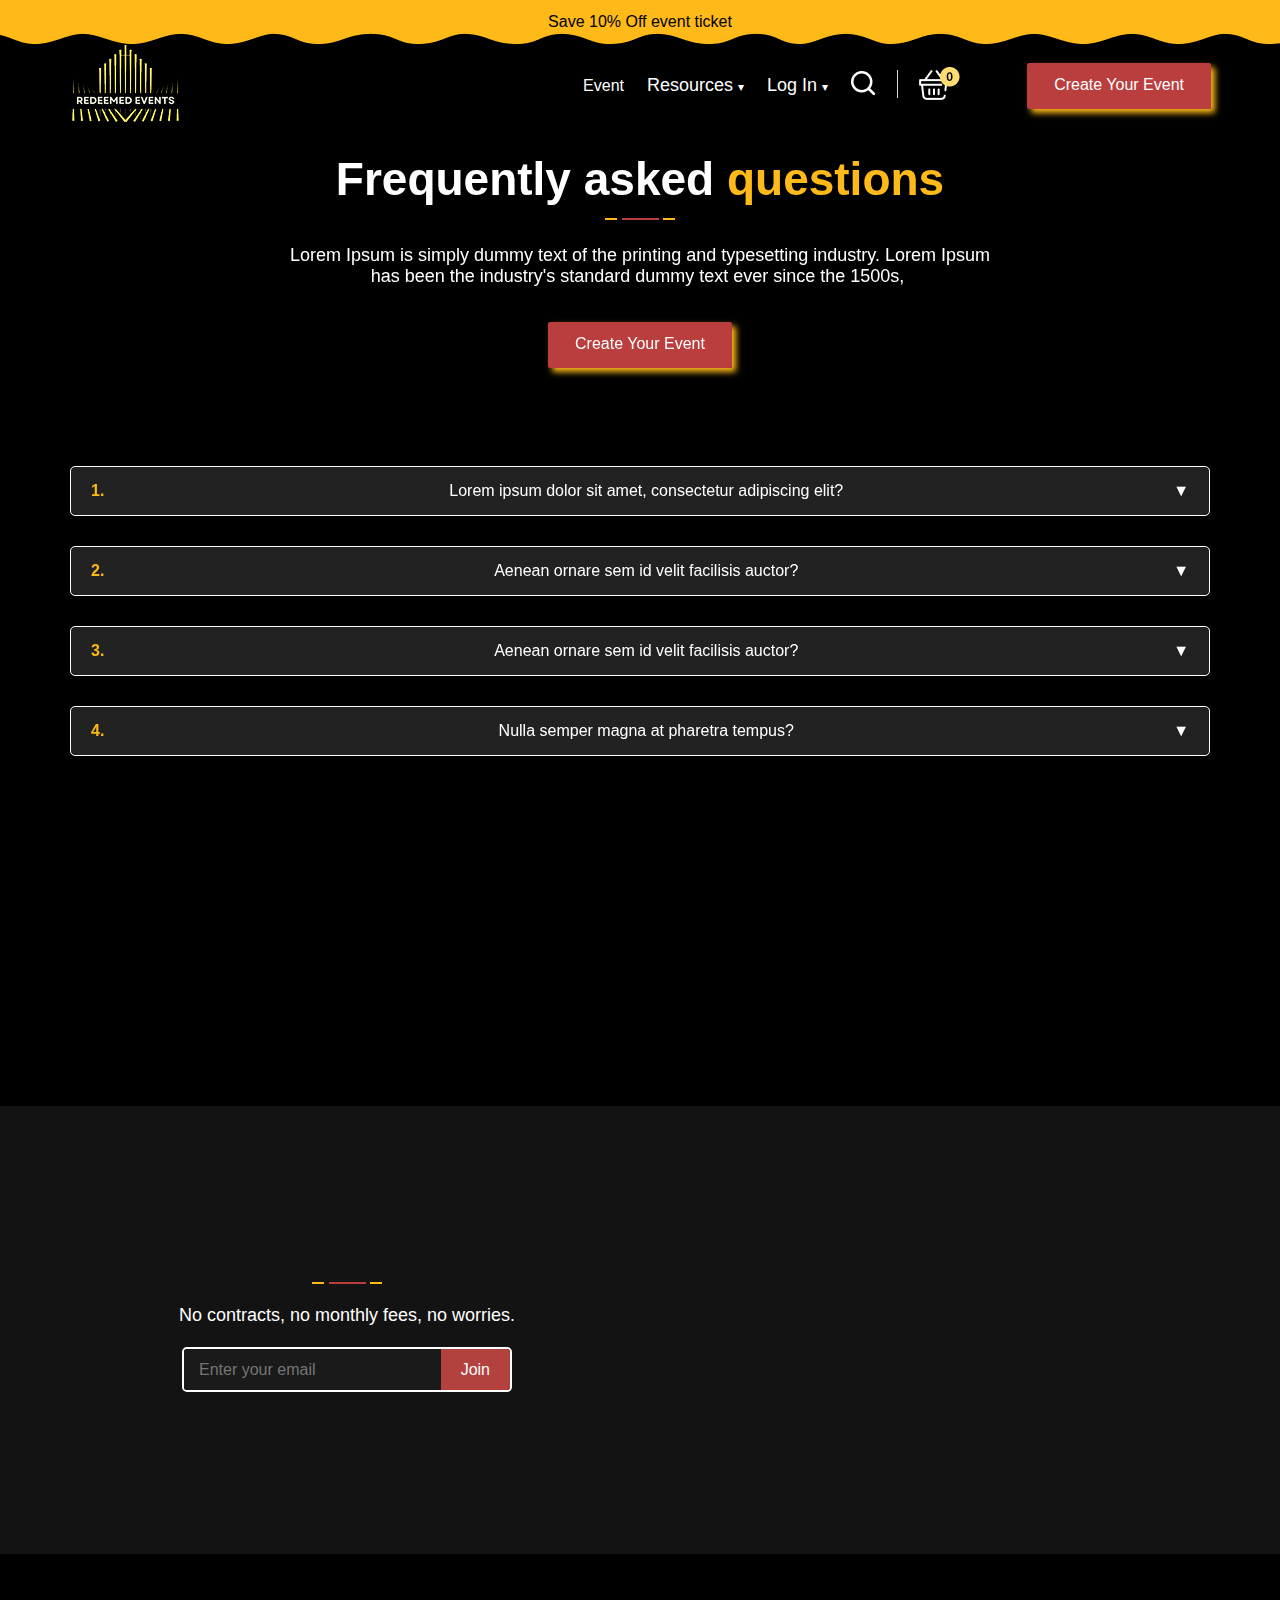
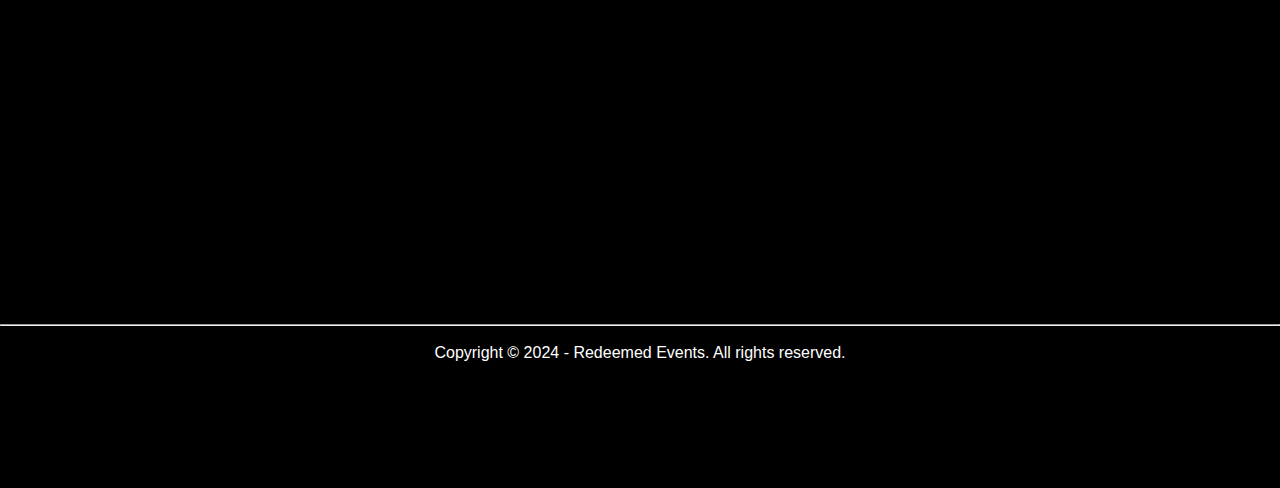
<file: faq.html>
<!DOCTYPE html>
<html lang="en">
  <head>
    <meta charset="UTF-8" />
    <meta name="viewport" content="width=device-width, initial-scale=1.0" />
    <title>Home-Page</title>
    <!-- __:CSS-LINK:__ -->
    <link rel="stylesheet" href="./css/style.css" />
    <!-- :::FONT-AWSOME::: -->
    <link
      rel="stylesheet"
      href="https://cdnjs.cloudflare.com/ajax/libs/font-awesome/6.7.2/css/all.min.css"
      integrity="sha512-Evv84Mr4kqVGRNSgIGL/F/aIDqQb7xQ2vcrdIwxfjThSH8CSR7PBEakCr51Ck+w+/U6swU2Im1vVX0SVk9ABhg=="
      crossorigin="anonymous"
      referrerpolicy="no-referrer"
    />
  
    <!-- __:AOS-LINK:__ -->
    <link href="https://unpkg.com/aos@2.3.1/dist/aos.css" rel="stylesheet" />
    <!-- Link Swiper's CSS -->
    <link
      rel="stylesheet"
      href="https://cdn.jsdelivr.net/npm/swiper@11/swiper-bundle.min.css"
    />
  </head>
  <body>
    <!-- --Header-- -->

    <!-- HEADER-SECTION -->
    <header>
      <div class="hdr-top">
        <p>Save 10% Off event ticket</p>
      </div>
      <div class="container">
        <nav class="nav-bar">
          <div class="nav-wrpr">
            <div data-aos="zoom-in" data-aos-duration="2000" class="nav-logo">
              <a href="./index.html">
                <img src="./asset/Logo.png" alt="" />
              </a>
            </div>
             <div class="icon-s icon-ss">
              <div><img src="./asset/search.png" alt="" /></div>
              <div><img src="./asset/line.png" alt="" /></div>
              <div><img src="./asset/cart.png" alt="" /></div>
            </div>
            <button class="toggler">
              <div class="hamburger">
                <i style="color: goldenrod" class="fa-solid fa-bars"></i>
              </div>
            </button>
            <div class="nav-right">
              <ul>
                <li>
                  <a href="./events.html" class="links active cmn-hover"
                    >Event</a
                  >
                </li>
                <div class="dropdown">
                  <div class="dropdown-toggle">Resources</div>
                  <div class="dropdown-menu">
                    <a href="./resources-about.html">About us</a>
                    <a href="./resources-price.html">Fees</a>
                    <a href="./resources-help-video.html">Help videos</a>
                  </div>
                </div>
                <div class="dropdown">
                  <div class="dropdown-toggle">Log In</div>
                  <div class="dropdown-menu">
                   
                  </div>
                </div>
                <div class="icon-s">
                  <div><img src="./asset/search.png" alt="" /></div>
                  <div><img src="./asset/line.png" alt="" /></div>
                  <div><img src="./asset/cart.png" alt="" /></div>
                </div>
              </ul>
              <div class="nav-btn">
                <a href="">Create your event</a>
              </div>
            </div>
          </div>
        </nav>
      </div>
    </header>

    <!-- Mobile menu -->
    <div class="mobview">
      <button class="clsbtn">&times;</button>
      <div class="phn-wrpr">
        <ul>
          <li><a href="./index.html" class="cmn-hover">Home</a></li>
          <li><a href="./events.html" class="cmn-hover">Event</a></li>
          <li><a href="./contact.html" class="cmn-hover">Contact</a></li>
          <br />
          <div class="dropdown">
            <div class="dropdown-toggle">Resources</div>
            <div class="dropdown-menu">
              <a href="./resources-about.html">About us</a>
              <a href="./resources-price.html">Fees</a>
              <a href="./resources-help-video.html">Help videos</a>
            </div>
          </div>
          <br />
          <br />
          <div class="dropdown">
            <div class="dropdown-toggle">Log In</div>
            <div class="dropdown-menu">
             
            </div>
          </div>
          <br />
          <li><a href="./blog.html" class="cmn-hover">Blog</a></li>
          <li><a href="./review.html" class="cmn-hover">Review</a></li>
          <li><a href="./faq.html" class="cmn-hover">Faq</a></li>
        </ul>
        <hr style="color: white; margin-inline: 50px 50px" />
        <div>
          <a href="">Log Out</a>
          <i
            style="color: yellow; font-size: 16px; margin-left: 10px"
            class="fa-solid fa-right-from-bracket"
          ></i>
        </div>
      </div>
    </div>
    <!-- Hero-section -->
    <section class="faq-sec">
      <div class="container">
        <div class="main-title faq-t">
          <div class="rev-h3">
            <h3 data-aos="fade-up" data-aos-duration="3000">
              Frequently asked
              <span>questions</span>
            </h3>
          </div>
          <div class="span-line">
            <span></span>
            <span class="red-span"></span>
            <span></span>
          </div>
        </div>
        <div class="about-p1" data-aos="fade-up" data-aos-duration="3000">
          <p>
            Lorem Ipsum is simply dummy text of the printing and typesetting
            industry. Lorem Ipsum <br />
            has been the industry's standard dummy text ever since the 1500s, 
          </p>
          <div class="tir-btn faq-btn">
            <div>
              <div class="nav-btn">
                <a href="#">Create your event</a>
              </div>
            </div>
          </div>
        </div>
      </div>
    </section>
    <section>
      <div class="container">
        <div class="accordion">
          <div class="accordion-item" data-aos="flip-up">
            <div class="accordion-header">
              <span>1.</span> Lorem ipsum dolor sit amet, consectetur adipiscing
              elit?
            </div>
            <div class="accordion-content">
              Lorem ipsum dolor sit amet, consectetur adipiscing elit, sed do
              eiusmod tempor incididunt ut labore et dolore magna aliqua. Ut
              enim ad minim veniam...
            </div>
          </div>

          <div class="accordion-item" data-aos="flip-up">
            <div class="accordion-header">
              <span>2.</span> Aenean ornare sem id velit facilisis auctor?
            </div>
            <div class="accordion-content">
              Lorem ipsum dolor sit amet, consectetur adipiscing elit, sed do
              eiusmod tempor incididunt ut labore et dolore magna aliqua. Ut
              enim ad minim veniam...
            </div>
          </div>

          <div class="accordion-item" data-aos="flip-up">
            <div class="accordion-header">
              <span>3.</span> Aenean ornare sem id velit facilisis auctor?
            </div>
            <div class="accordion-content">
              Lorem ipsum dolor sit amet, consectetur adipiscing elit, sed do
              eiusmod tempor incididunt ut labore et dolore magna aliqua. Ut
              enim ad minim veniam...
            </div>
          </div>

          <div class="accordion-item" data-aos="flip-up">
            <div class="accordion-header">
              <span>4.</span> Nulla semper magna at pharetra tempus?
            </div>
            <div class="accordion-content">
              Lorem ipsum dolor sit amet, consectetur adipiscing elit, sed do
              eiusmod tempor incididunt ut labore et dolore magna aliqua. Ut
              enim ad minim veniam...
            </div>
          </div>

          <div class="accordion-item" data-aos="flip-up">
            <div class="accordion-header">
              <span>5.</span> Duis sagittis enim ac neque luctus, sed varius
              neque accumsan?
            </div>
            <div class="accordion-content">
              Lorem ipsum dolor sit amet, consectetur adipiscing elit, sed do
              eiusmod tempor incididunt ut labore et dolore magna aliqua. Ut
              enim ad minim veniam...
            </div>
          </div>

          <div class="accordion-item" data-aos="flip-up">
            <div class="accordion-header">
              <span>6.</span> Duis quis massa vel diam semper accumsan?
            </div>
            <div class="accordion-content">
              Lorem ipsum dolor sit amet, consectetur adipiscing elit, sed do
              eiusmod tempor incididunt ut labore et dolore magna aliqua. Ut
              enim ad minim veniam...
            </div>
          </div>

          <div class="accordion-item" data-aos="flip-up">
            <div class="accordion-header">
              <span>7.</span> Aliquam tempor lacus sed nisi egestas, sed
              tristique nisl molestie?
            </div>
            <div class="accordion-content">
              Lorem ipsum dolor sit amet, consectetur adipiscing elit, sed do
              eiusmod tempor incididunt ut labore et dolore magna aliqua. Ut
              enim ad minim veniam...
            </div>
          </div>

          <div class="accordion-item" data-aos="flip-up">
            <div class="accordion-header">
              <span>8.</span> Aenean ornare sem id velit facilisis auctor?
            </div>
            <div class="accordion-content">
              Lorem ipsum dolor sit amet, consectetur adipiscing elit, sed do
              eiusmod tempor incididunt ut labore et dolore magna aliqua. Ut
              enim ad minim veniam...
            </div>
          </div>
        </div>
      </div>
    </section>

    <!-- ==>Mail-SECTION<== -->
    <section class="mail-section">
      <div class="container">
        <div class="row">
          <div class="col-50">
            <div class="mail-test">
              <div class="main-title main-title1">
                <div class="main-title-h3 mail-test">
                  <h3 data-aos="fade-up" data-aos-duration="3000">
                    Let's grow your <br />
                    <span> event together.</span>
                  </h3>
                </div>
                <div class="span-line mail-test">
                  <span></span>
                  <span class="red-span"></span>
                  <span></span>
                </div>
              </div>
              <p
                style="
                  color: white;
                  margin-top: 17px;
                  margin-bottom: 21px;
                  font-size: 18px;
                "
              >
                No contracts, no monthly fees, no worries.
              </p>
              <div class="email-container">
                <input type="email" placeholder="Enter your email" />
                <button>Join</button>
              </div>
            </div>
          </div>
          <div class="col-50">
            <div
              class="mail-img"
              data-aos="flip-right"
              data-aos-duration="3000"
            >
              <img src="./asset/mail-img.png" alt="" />
            </div>
          </div>
        </div>
      </div>
    </section>

    <!-- ==FOOTER-SECTION -->
    <footer>
      <div class="container">
        <div class="row">
          <div
            class="col-25 footer-ull"
            data-aos="fade-up"
            data-aos-duration="3000"
          >
            <div
              class="footer-test"
              data-aos="fade-up"
              data-aos-duration="3000"
            >
               <a href="./index.html"> <img src="./asset/Logo.png" alt="" /></a>
              <p style="margin-top: 20px">
                Lorem Ipsum is simply dumm yww text of <br />
                the printing and tyetting industry. Lorem <br />
                Ipsum has been d tyetting.
              </p>
              <h4 class="footer-h4">Follow Us</h4>
              <div class="social-icons">
                <a href="#" class="icon"><i class="fab fa-instagram"></i></a>
                <a href="#" class="icon"><i class="fab fa-facebook-f"></i></a>
                <a href="#" class="icon"><i class="fab fa-x-twitter"></i></a>
                <a href="#" class="icon"><i class="fab fa-linkedin-in"></i></a>
              </div>
            </div>
          </div>

          <div
            class="col-25 footer-ull"
            data-aos="fade-up"
            data-aos-duration="3000"
          >
            <h4 class="footer-h4">Navigate</h4>
            <ul data-aos="fade-up" data-aos-duration="3000">
              <li><a href="./events.html">Event</a></li>
              <li><a href="./resources-about.html">Resources</a></li>
              <li><a href="./blog.html">Blog</a></li>
              <li><a href="./faq.html">Faq</a></li>
              <li><a href="./review.html">Review</a></li>
              <li><a href="./contact.html">Contact us</a></li>
            </ul>
          </div>

          <div
            class="col-25 footer-ull"
            data-aos="fade-up"
            data-aos-duration="3000"
          >
            <h4 class="footer-h4">Legal</h4>
            <ul data-aos="fade-up" data-aos-duration="3000">
              <li><a href="./resources-help-video.html">Help</a></li>
              <li><a href="#">Terms & services</a></li>
              <li><a href="#">Privacy policy</a></li>
            </ul>
          </div>

          <div
            class="col-25 footer-ull"
            data-aos="fade-up"
            data-aos-duration="3000"
          >
            <h4 class="footer-h4">Made For You</h4>
            <ul data-aos="fade-up" data-aos-duration="3000">
              <li><a href="#">Alternative to eventbrite</a></li>
              <li><a href="#">Online event ticketing</a></li>
              <li><a href="#">Event registration software</a></li>
              <li><a href="#">Sell tickets for seated events</a></li>
              <li><a href="#">Webinar ticketing</a></li>
              <li><a href="#">Venue ticketing</a></li>
              <li><a href="#">WordPress event ticketing</a></li>
            </ul>
          </div>
        </div>
      </div>
    </footer>
    <br />
    <br />

    <hr class="hrwhite" />
    <br />
    <div class="copy">
      <p>Copyright © 2024 - Redeemed Events. All rights reserved.</p>
    </div>
    <br />
    <!-- FAQ -->
    <script>
      const items = document.querySelectorAll(".accordion-item");

      items.forEach((item) => {
        item
          .querySelector(".accordion-header")
          .addEventListener("click", () => {
            items.forEach((i) => {
              if (i !== item) i.classList.remove("active");
            });
            item.classList.toggle("active");
          });
      });
    </script>
    <!-- FAQ END -->
    <!-- Swiper JS -->
    <script src="https://cdn.jsdelivr.net/npm/swiper@11/swiper-bundle.min.js"></script>

    <!-- Initialize Swiper -->
    <script>
      var swiper = new Swiper("#swiper1", {
        pagination: {
          el: ".swiper-pagination",

          type: "fraction",
        },
        navigation: {
          nextEl: ".swiper-button-next",
          prevEl: ".swiper-button-prev",
        },
      });
    </script>

    <!-- __:AOS-SCRIPT:__ -->
    <script src="https://unpkg.com/aos@2.3.1/dist/aos.js"></script>
    <script>
      AOS.init();
    </script>
   
    <!-- __:JS-SCRIPT:__ -->
    <script src="./index.js"></script>
  </body>
</html>
</file>
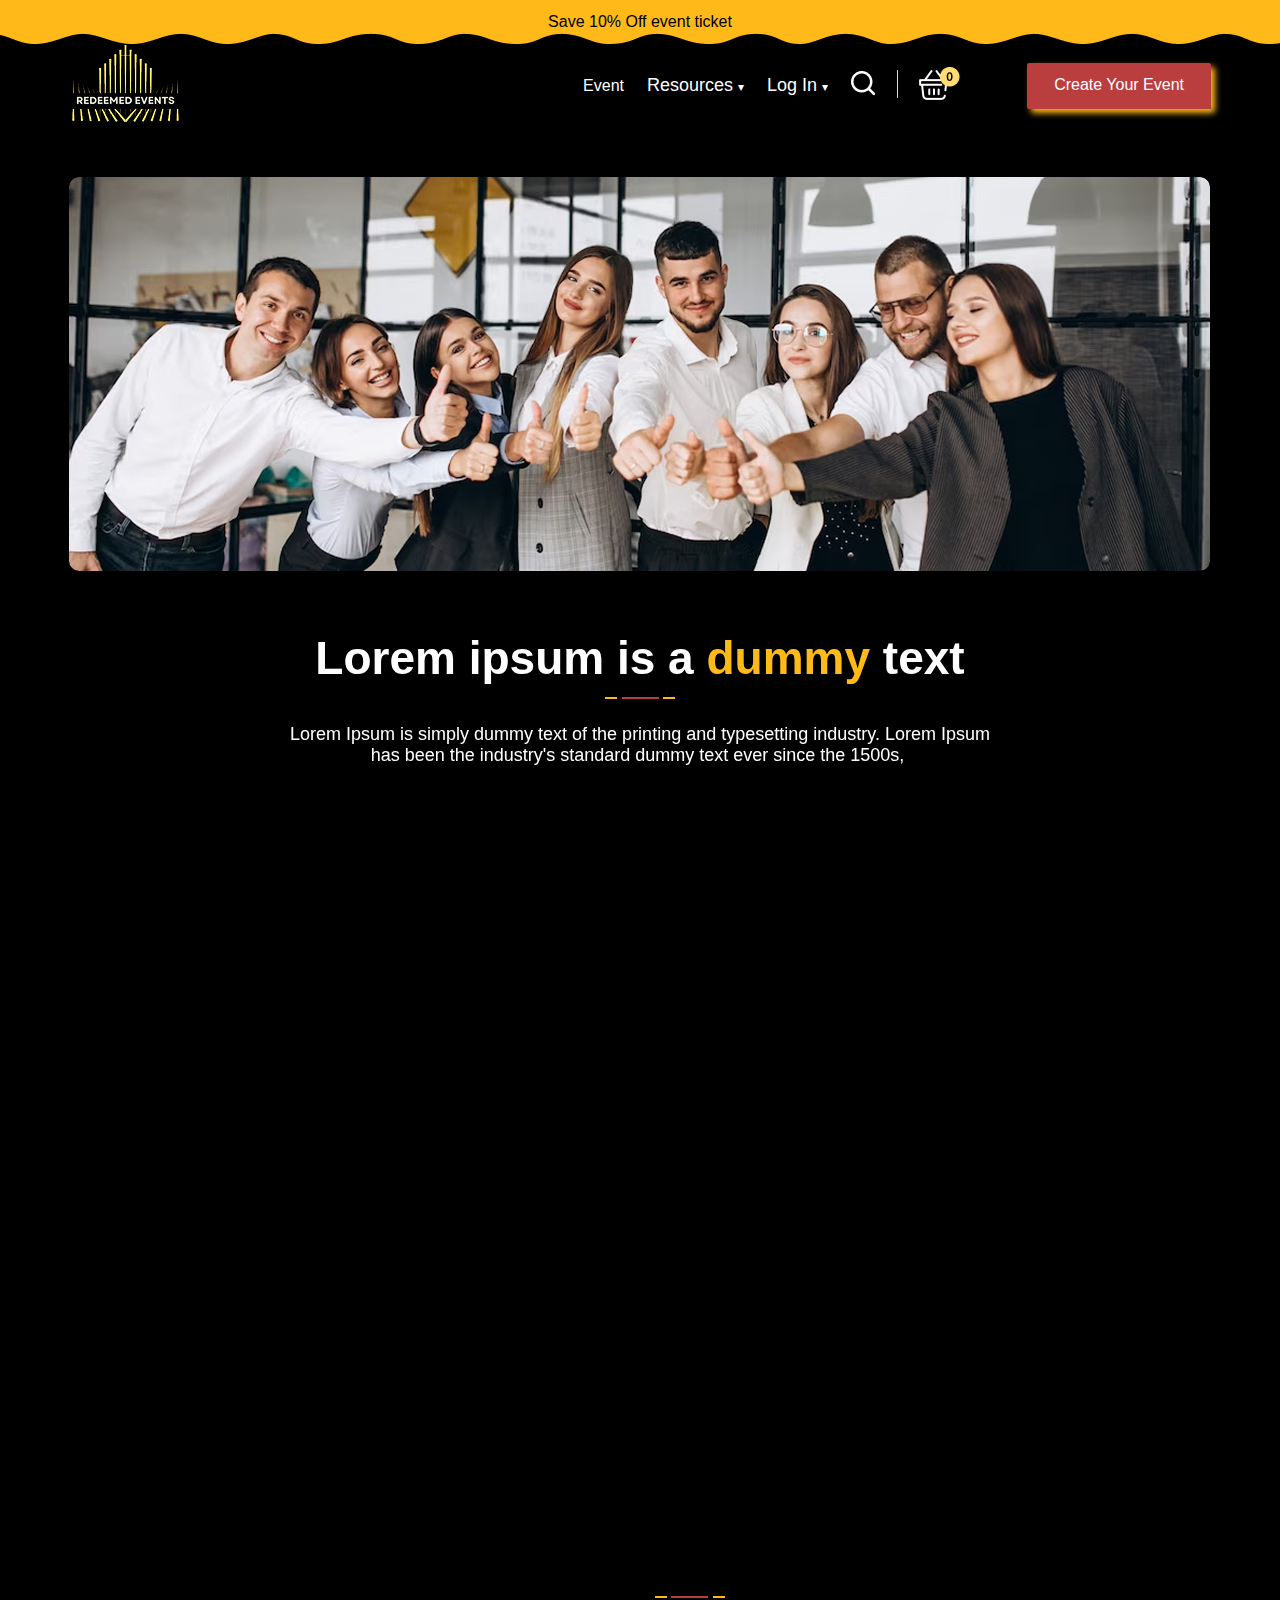
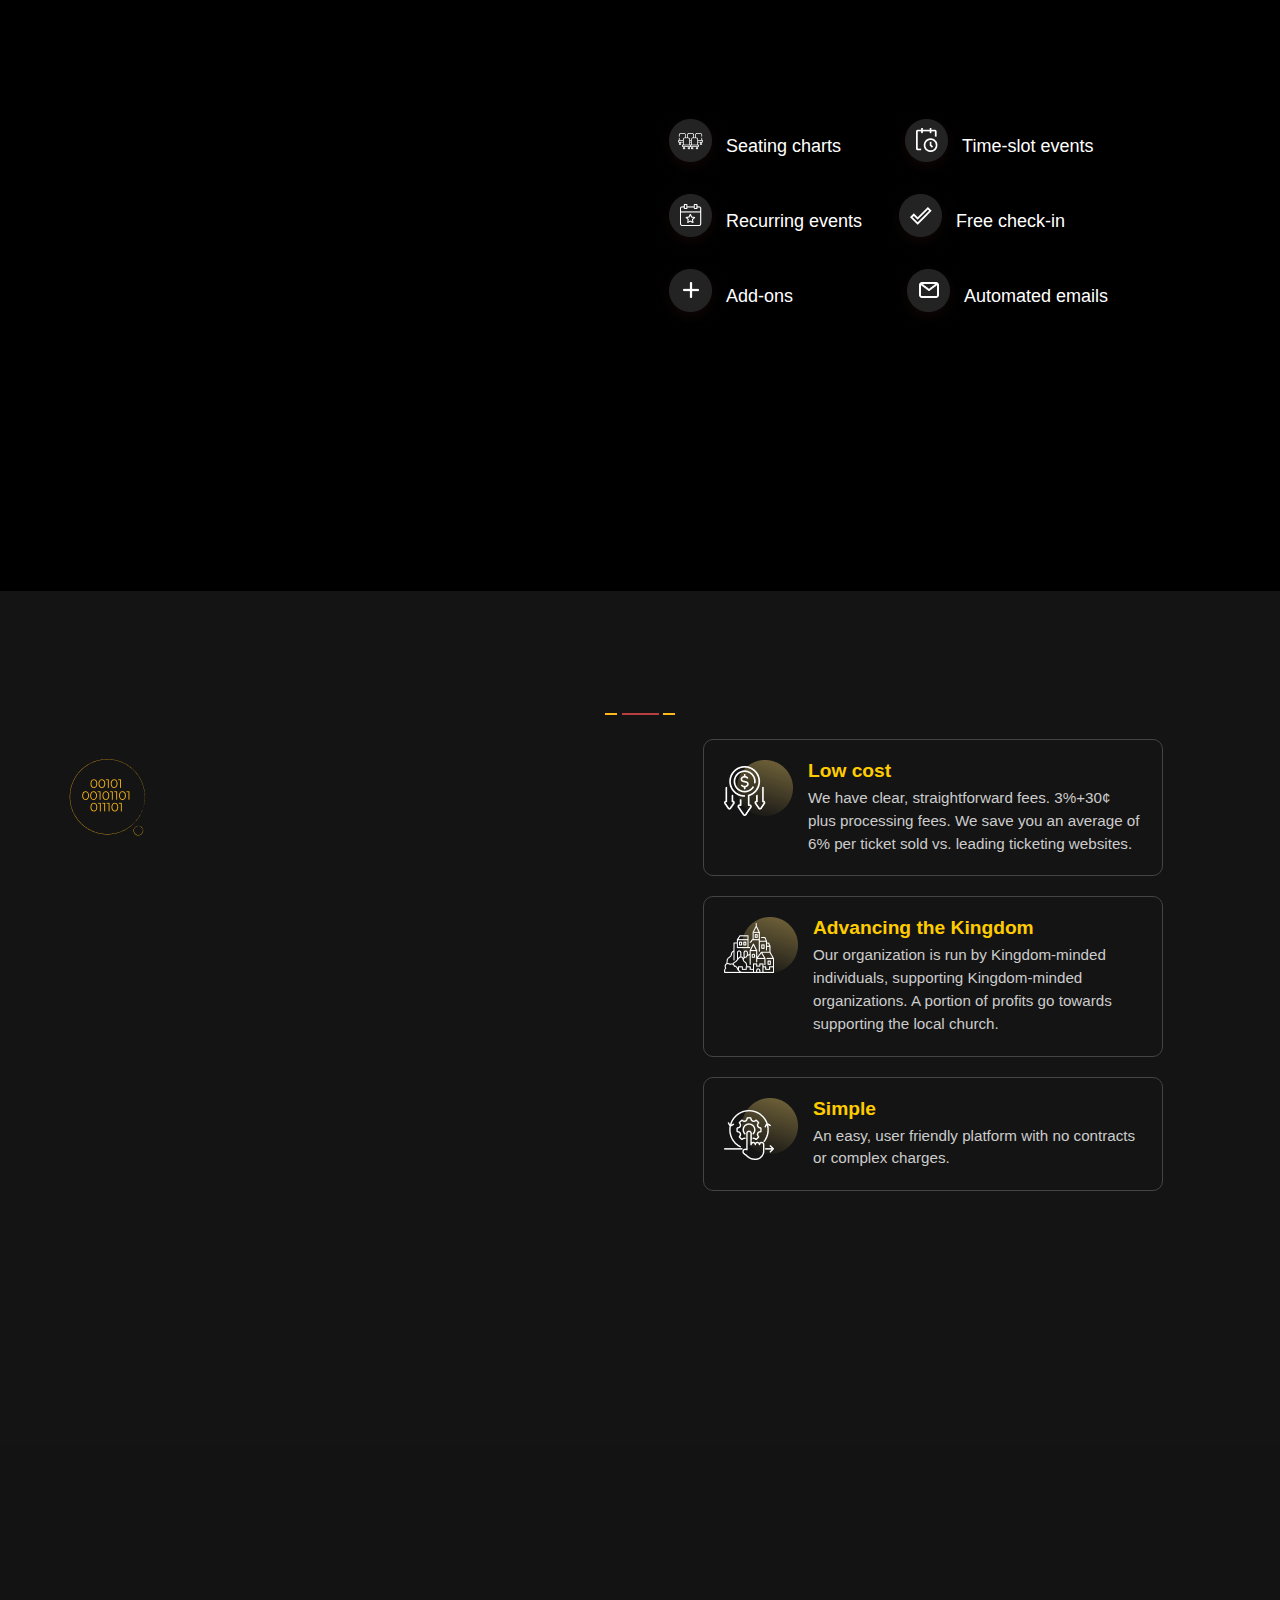
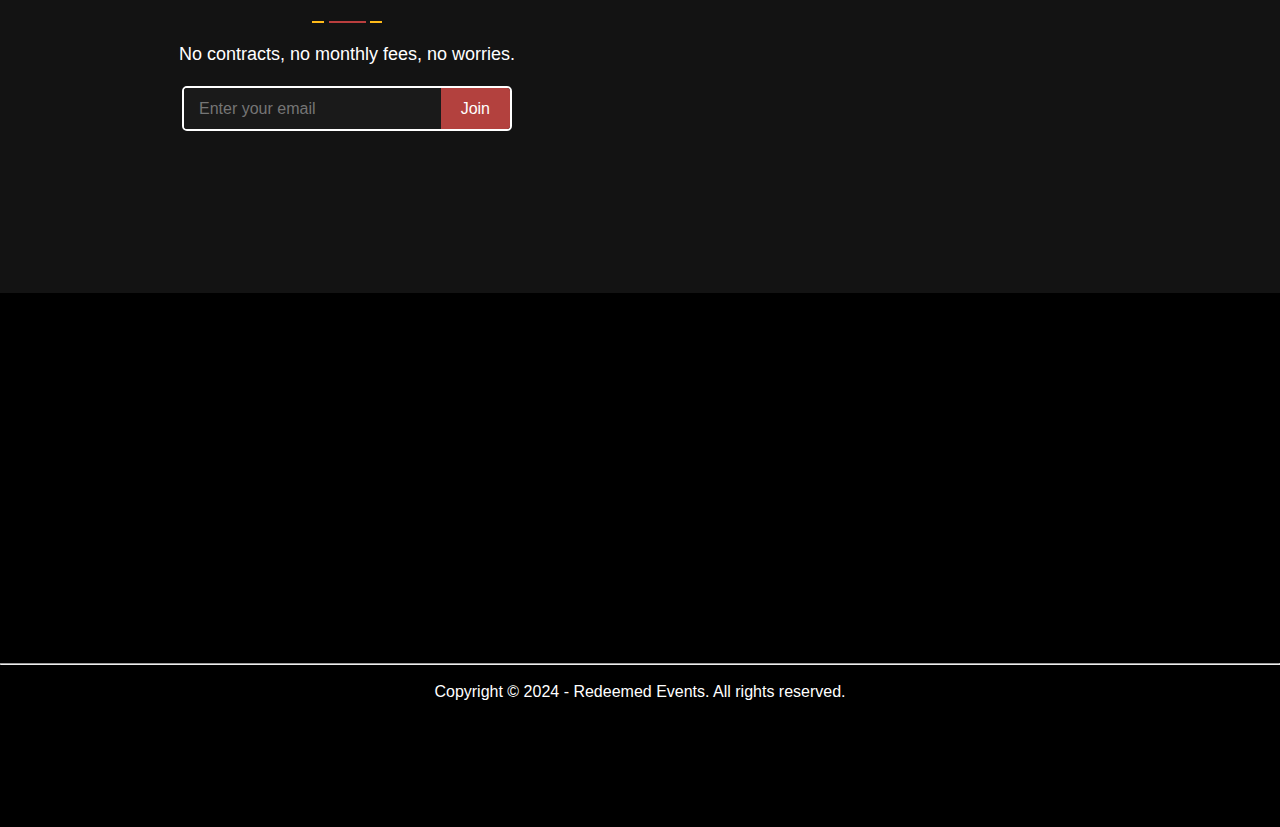
<file: resources-about.html>
<!DOCTYPE html>
<html lang="en">
  <head>
    <meta charset="UTF-8" />
    <meta name="viewport" content="width=device-width, initial-scale=1.0" />
    <title>Home-Page</title>
    <!-- __:CSS-LINK:__ -->
    <link rel="stylesheet" href="./css/style.css" />
    <!-- :::FONT-AWSOME::: -->
    <link
      rel="stylesheet"
      href="https://cdnjs.cloudflare.com/ajax/libs/font-awesome/6.7.2/css/all.min.css"
      integrity="sha512-Evv84Mr4kqVGRNSgIGL/F/aIDqQb7xQ2vcrdIwxfjThSH8CSR7PBEakCr51Ck+w+/U6swU2Im1vVX0SVk9ABhg=="
      crossorigin="anonymous"
      referrerpolicy="no-referrer"
    />

    <!-- __:AOS-LINK:__ -->
    <link href="https://unpkg.com/aos@2.3.1/dist/aos.css" rel="stylesheet" />
    <!-- splider -->
    <link
      href="
https://cdn.jsdelivr.net/npm/@splidejs/splide@4.1.4/dist/css/splide.min.css
"
      rel="stylesheet"
    />
  </head>
  <body>
    <!-- --Header-- -->

    <!-- HEADER-SECTION -->
    <header>
      <div class="hdr-top">
        <p>Save 10% Off event ticket</p>
      </div>
      <div class="container">
        <nav class="nav-bar">
          <div class="nav-wrpr">
            <div data-aos="zoom-in" data-aos-duration="2000" class="nav-logo">
              <a href="./index.html">
                <img src="./asset/Logo.png" alt="" />
              </a>
            </div>
            <button class="toggler">
              <div class="hamburger">
                <i style="color: goldenrod" class="fa-solid fa-bars"></i>
              </div>
            </button>
            <div class="nav-right">
              <ul>
                <li>
                  <a href="./events.html" class="links active cmn-hover"
                    >Event</a
                  >
                </li>
                <div class="dropdown">
                  <div class="dropdown-toggle">Resources</div>
                  <div class="dropdown-menu">
                    <a href="./resources-about.html">About us</a>
                    <a href="./resources-price.html">Fees</a>
                    <a href="./resources-help-video.html">Help videos</a>
                  </div>
                </div>
                <div class="dropdown">
                  <div class="dropdown-toggle">Log In</div>
                  <div class="dropdown-menu"></div>
                </div>
                <div class="icon-s">
                  <div><img src="./asset/search.png" alt="" /></div>
                  <div><img src="./asset/line.png" alt="" /></div>
                  <div><img src="./asset/cart.png" alt="" /></div>
                </div>
              </ul>
              <div class="nav-btn">
                <a href="">Create your event</a>
              </div>
            </div>
          </div>
        </nav>
      </div>
    </header>

    <!-- Mobile menu -->
    <div class="mobview">
      <button class="clsbtn">&times;</button>
      <div class="phn-wrpr">
        <ul>
          <li><a href="./index.html" class="cmn-hover">Home</a></li>
          <li><a href="./events.html" class="cmn-hover">Event</a></li>
          <li><a href="./contact.html" class="cmn-hover">Contact</a></li>
          <br />
          <div class="dropdown">
            <div class="dropdown-toggle">Resources</div>
            <div class="dropdown-menu">
              <a href="./resources-about.html">About us</a>
              <a href="./resources-price.html">Fees</a>
              <a href="./resources-help-video.html">Help videos</a>
            </div>
          </div>
          <br />
          <br />
          <div class="dropdown">
            <div class="dropdown-toggle">Log In</div>
            <div class="dropdown-menu"></div>
          </div>
          <br />
          <li><a href="./blog.html" class="cmn-hover">Blog</a></li>
          <li><a href="./review.html" class="cmn-hover">Review</a></li>
          <li><a href="./faq.html" class="cmn-hover">Faq</a></li>
        </ul>
        <hr style="color: white; margin-inline: 50px 50px" />
        <div>
          <a href="">Log Out</a>
          <i
            style="color: yellow; font-size: 16px; margin-left: 10px"
            class="fa-solid fa-right-from-bracket"
          ></i>
        </div>
      </div>
    </div>
    <!-- Hero-sectio-about -->
    <section class="hero-about-sec">
      <div class="container">
        <div
          class="about-banner-img"
          data-aos="flip-left"
          data-aos-easing="ease-out-cubic"
          data-aos-duration="2000"
        >
          <img src="./asset/abou-banner.png" alt="" />
        </div>
        <div>
          <div class="main-title">
            <div class="main-title-h3">
              <h3 data-aos="fade-up" data-aos-duration="3000">
                Lorem ipsum is a
                <span> dummy</span> text
              </h3>
            </div>
            <div class="span-line">
              <span></span>
              <span class="red-span"></span>
              <span></span>
            </div>
          </div>
          <div class="about-p1" data-aos="fade-up" data-aos-duration="3000">
            <p>
              Lorem Ipsum is simply dummy text of the printing and typesetting
              industry. Lorem Ipsum <br />
              has been the industry's standard dummy text ever since the 1500s, 
            </p>
          </div>
          <div
            class="tir-btn abt-btn"
            data-aos="fade-up"
            data-aos-duration="3000"
          >
            <div>
              <div class="nav-btn abt-btn">
                <a href="#">Create your event</a>
              </div>
            </div>
          </div>
          <div>
            <div class="row">
              <div class="col-34">
                <div class="abt-card" data-aos="flip-down">
                  <img src="./asset/1abt.png" alt="" />
                  <h5>We’re all about you</h5>
                  <p>
                    Duis dui nibh, gravida sit amet dolor eget, <br />
                    eleifend iaculis sem. Proin non
                  </p>
                </div>
              </div>
              <div class="col-34">
                <div class="abt-card" data-aos="flip-down">
                  <img src="./asset/1abt.png" alt="" />
                  <h5>We’re all about you</h5>
                  <p>
                    Duis dui nibh, gravida sit amet dolor eget, <br />
                    eleifend iaculis sem. Proin non
                  </p>
                </div>
              </div>
              <div class="col-34">
                <div class="abt-card" data-aos="flip-down">
                  <img src="./asset/1abt.png" alt="" />
                  <h5>We’re all about you</h5>
                  <p>
                    Duis dui nibh, gravida sit amet dolor eget, <br />
                    eleifend iaculis sem. Proin non
                  </p>
                </div>
              </div>
            </div>
          </div>
        </div>
      </div>
    </section>

    <!-- redeemed-sec -->
    <section class="abt-redem-section">
      <div class="container">
        <div class="row">
          <div class="col-50">
            <!--  -->
            <!-- <div class="watch-r">
              <div><img src="./asset/redem-img.png" alt="" /></div>
              <img class="war" src="./asset/watch.png" alt="" />
            </div> -->
            <!--  -->

            <div
              class="redem-img"
              data-aos="fade-right"
              data-aos-offset="300"
              data-aos-easing="ease-in-sine"
            >
              <img src="./asset/redem-img.png" alt="" />
            </div>
          </div>
          <div class="col-50">
            <div class="redem-test">
              <div class="main-title main-title-abt">
                <div class="main-title-h3">
                  <h3 data-aos="fade-up" data-aos-duration="3000">
                    About our
                    <span> redeemed</span>
                  </h3>
                </div>
                <div class="span-line">
                  <span></span>
                  <span class="red-span"></span>
                  <span></span>
                </div>
                <div
                  class="redem-p"
                  data-aos="fade-up"
                  data-aos-duration="3000"
                >
                  <p>
                    Lorem ipsum dolor sit amet, consectetur adipiscing elit.
                    <br />
                    Nulla vulputate, sem a cursus tempor.
                  </p>
                </div>
                <!--  -->
                <div class="main-chg-red">
                  <div class="chg-red">
                    <div class="chg-red-img">
                      <img src="./asset/red1ch.png" alt="" />
                    </div>
                    <div class="chg-red-test"><p>Seating charts</p></div>
                  </div>

                  <div class="chg-red">
                    <div class="chg-red-img">
                      <img src="./asset/red2ch.png" alt="" />
                    </div>
                    <div class="chg-red-test"><p>Time-slot events</p></div>
                  </div>
                </div>

                <div class="main-chg-red chg-qq">
                  <div class="chg-red">
                    <div class="chg-red-img">
                      <img src="./asset/red3ch.png" alt="" />
                    </div>
                    <div class="chg-red-test"><p>Recurring events</p></div>
                  </div>

                  <div class="chg-red">
                    <div class="chg-red-img">
                      <img src="./asset/red4ch.png" alt="" />
                    </div>
                    <div class="chg-red-test"><p>Free check-in</p></div>
                  </div>
                </div>

                <div class="main-chg-red chg-red2">
                  <div class="chg-red">
                    <div class="chg-red-img">
                      <img src="./asset/red5ch.png" alt="" />
                    </div>
                    <div class="chg-red-test"><p>Add-ons</p></div>
                  </div>

                  <div class="chg-red">
                    <div class="chg-red-img">
                      <img src="./asset/red6ch.png" alt="" />
                    </div>
                    <div class="chg-red-test"><p>Automated emails</p></div>
                  </div>
                </div>
                <!--  -->
                <div
                  class="tir-btn red-btn"
                  data-aos="fade-up"
                  data-aos-duration="3000"
                >
                  <div>
                    <div class="nav-btn abt-btn">
                      <a href="#">Create your event</a>
                    </div>
                  </div>
                </div>
              </div>
            </div>
          </div>
        </div>
      </div>
    </section>
    <!-- --WHY-US-SECTION-- -->
    <section class="why-section">
      <div class="container">
        <div class="main-title">
          <div class="main-title-h3">
            <h3 data-aos="fade-up" data-aos-duration="3000">
              Why
              <span>us</span>
            </h3>
          </div>
          <div class="span-line sp-line">
            <span></span>
            <span class="red-span"></span>
            <span></span>
          </div>
        </div>
        <div class="row">
          <div class="col-50 main-why-us">
            <div class="why-circle">
              <img src="./asset/yellow-circle.png" alt="" />
            </div>
            <div class="why-img" data-aos="flip-left">
              <img src="./asset/why-img.png" alt="" />
            </div>
          </div>
          <div class="col-50">
            <div class="features">
              <div class="card">
                <div class="">
                  <img src="./asset/why1icon.png" alt="Cost Icon" />
                </div>
                <div class="content">
                  <h3>Low cost</h3>
                  <p>
                    We have clear, straightforward fees. 3%+30¢ plus processing
                    fees. We save you an average of 6% per ticket sold vs.
                    leading ticketing websites.
                  </p>
                </div>
              </div>

              <div class="card">
                <div class="">
                  <img src="./asset/why2icon.png" alt="Kingdom Icon" />
                </div>
                <div class="content">
                  <h3>Advancing the Kingdom</h3>
                  <p>
                    Our organization is run by Kingdom-minded individuals,
                    supporting Kingdom-minded organizations. A portion of
                    profits go towards supporting the local church.
                  </p>
                </div>
              </div>

              <div class="card">
                <div class="">
                  <img src="./asset/why-us3icon.png" alt="Simple Icon" />
                </div>
                <div class="content">
                  <h3>Simple</h3>
                  <p>
                    An easy, user friendly platform with no contracts or complex
                    charges.
                  </p>
                </div>
              </div>
            </div>
            <!--  -->
            <!-- <div
              class="why-card main-why-us"
              data-aos="flip-left"
              data-aos-easing="ease-out-cubic"
              data-aos-duration="2000"
            >
              <div><img src="./asset/why1icon.png" alt="" /></div>
              <div class="why-card-test">
                <h5>Low cost</h5>
                <br />
                <p>
                  We have clear, straightforward fees. <br />
                  3%+30c plus processing fees. We <br />
                  save you an average of 6% per ticket <br />
                  sold vs. leading ticketing websites.
                </p>
              </div>
            </div>
            <br />
            <div
              class="why-card main-why-us"
              data-aos="flip-left"
              data-aos-easing="ease-out-cubic"
              data-aos-duration="2000"
            >
              <div><img src="./asset/why2icon.png" alt="" /></div>
              <div class="why-card-test">
                <h5>Advancing the kingdom</h5>
                <br />
                <p>
                  Our organization is run by Kingdom <br />
                  minded individuals, supporting Kingdom <br />
                  minded organizations. A portion of <br />
                  profits go towards supporting the local church.
                </p>
              </div>
            </div>
            <br />
            <div
              class="why-card main-why-us"
              data-aos="flip-left"
              data-aos-easing="ease-out-cubic"
              data-aos-duration="2000"
            >
              <div><img src="./asset/why-us3icon.png" alt="" /></div>
              <div class="why-card-test">
                <h5>Simple</h5>
                <br />
                <p>
                  An easy, user friendly platform with <br />
                  no contracts or complex charges.
                </p>
              </div>
            </div> -->
          </div>
        </div>
      </div>
    </section>

    <!-- TEAM-REVENT SECTION -->

    <!-- <section class="team-abt">
      <div class="container">
        <div class="main-title main-title1">
          <div class="main-title-h3 mail-test">
            <h3 data-aos="fade-up" data-aos-duration="3000">
              The team behind
              <span> redeemed events</span>
            </h3>
          </div>
          <div class="span-line mail-test">
            <span></span>
            <span class="red-span"></span>
            <span></span>
          </div>
        </div>
      </div>
    </section> -->
    <!-- ==>Mail-SECTION<== -->
    <section class="mail-section">
      <div class="container">
        <div class="row">
          <div class="col-50">
            <div class="mail-test">
              <div class="main-title main-title1">
                <div class="main-title-h3 mail-test">
                  <h3 data-aos="fade-up" data-aos-duration="3000">
                    Let's grow your <br />
                    <span> event together.</span>
                  </h3>
                </div>
                <div class="span-line mail-test">
                  <span></span>
                  <span class="red-span"></span>
                  <span></span>
                </div>
              </div>
              <p
                style="
                  color: white;
                  margin-top: 17px;
                  margin-bottom: 21px;
                  font-size: 18px;
                "
              >
                No contracts, no monthly fees, no worries.
              </p>
              <div class="email-container">
                <input type="email" placeholder="Enter your email" />
                <button>Join</button>
              </div>
            </div>
          </div>
          <div class="col-50">
            <div
              class="mail-img"
              data-aos="flip-right"
              data-aos-duration="3000"
            >
              <img src="./asset/mail-img.png" alt="" />
            </div>
          </div>
        </div>
      </div>
    </section>

    <!-- ==FOOTER-SECTION -->
    <footer>
      <div class="container">
        <div class="row">
          <div
            class="col-25 footer-ull"
            data-aos="fade-up"
            data-aos-duration="3000"
          >
            <div
              class="footer-test"
              data-aos="fade-up"
              data-aos-duration="3000"
            >
               <a href="./index.html"> <img src="./asset/Logo.png" alt="" /></a>
              <p style="margin-top: 20px">
                Lorem Ipsum is simply dumm yww text of <br />
                the printing and tyetting industry. Lorem <br />
                Ipsum has been d tyetting.
              </p>
              <h4 class="footer-h4">Follow Us</h4>
              <div class="social-icons">
                <a href="#" class="icon"><i class="fab fa-instagram"></i></a>
                <a href="#" class="icon"><i class="fab fa-facebook-f"></i></a>
                <a href="#" class="icon"><i class="fab fa-x-twitter"></i></a>
                <a href="#" class="icon"><i class="fab fa-linkedin-in"></i></a>
              </div>
            </div>
          </div>

          <div
            class="col-25 footer-ull"
            data-aos="fade-up"
            data-aos-duration="3000"
          >
            <h4 class="footer-h4">Navigate</h4>
            <ul data-aos="fade-up" data-aos-duration="3000">
              <li><a href="./events.html">Event</a></li>
              <li><a href="./resources-about.html">Resources</a></li>
              <li><a href="./blog.html">Blog</a></li>
              <li><a href="./faq.html">Faq</a></li>
              <li><a href="./review.html">Review</a></li>
              <li><a href="./contact.html">Contact us</a></li>
            </ul>
          </div>

          <div
            class="col-25 footer-ull"
            data-aos="fade-up"
            data-aos-duration="3000"
          >
            <h4 class="footer-h4">Legal</h4>
            <ul data-aos="fade-up" data-aos-duration="3000">
              <li><a href="./resources-help-video.html">Help</a></li>
              <li><a href="#">Terms & services</a></li>
              <li><a href="#">Privacy policy</a></li>
            </ul>
          </div>

          <div
            class="col-25 footer-ull"
            data-aos="fade-up"
            data-aos-duration="3000"
          >
            <h4 class="footer-h4">Made For You</h4>
            <ul data-aos="fade-up" data-aos-duration="3000">
              <li><a href="#">Alternative to eventbrite</a></li>
              <li><a href="#">Online event ticketing</a></li>
              <li><a href="#">Event registration software</a></li>
              <li><a href="#">Sell tickets for seated events</a></li>
              <li><a href="#">Webinar ticketing</a></li>
              <li><a href="#">Venue ticketing</a></li>
              <li><a href="#">WordPress event ticketing</a></li>
            </ul>
          </div>
        </div>
      </div>
    </footer>
    <br />
    <br />

    <hr class="hrwhite" />
    <br />
    <div class="copy">
      <p>Copyright © 2024 - Redeemed Events. All rights reserved.</p>
    </div>
    <br />
    <!-- ::splide:; -->
    <script src="
https://cdn.jsdelivr.net/npm/@splidejs/splide@4.1.4/dist/js/splide.min.js
"></script>
    <!-- __:AOS-SCRIPT:__ -->
    <script src="https://unpkg.com/aos@2.3.1/dist/aos.js"></script>
    <script>
      AOS.init();
    </script>

    <!-- __:JS-SCRIPT:__ -->
    <script src="./index.js"></script>
  </body>
</html>
</file>
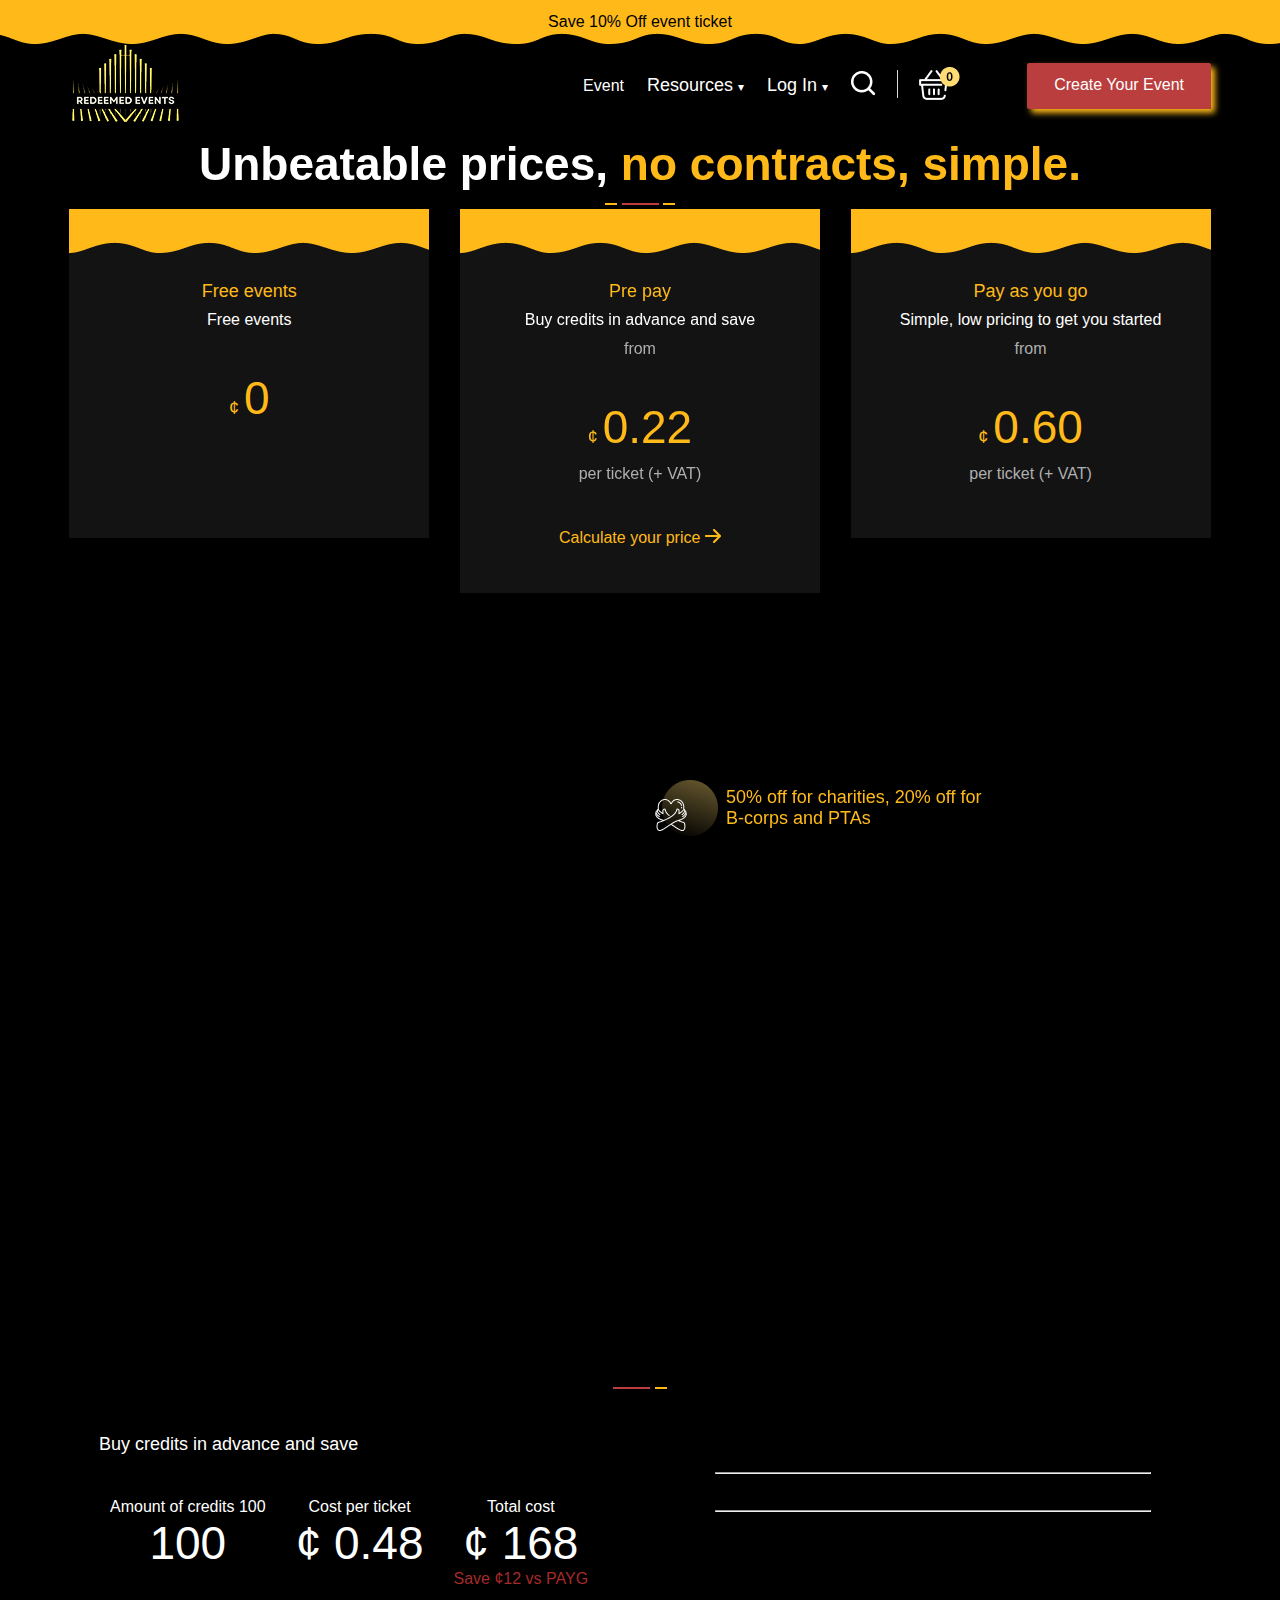
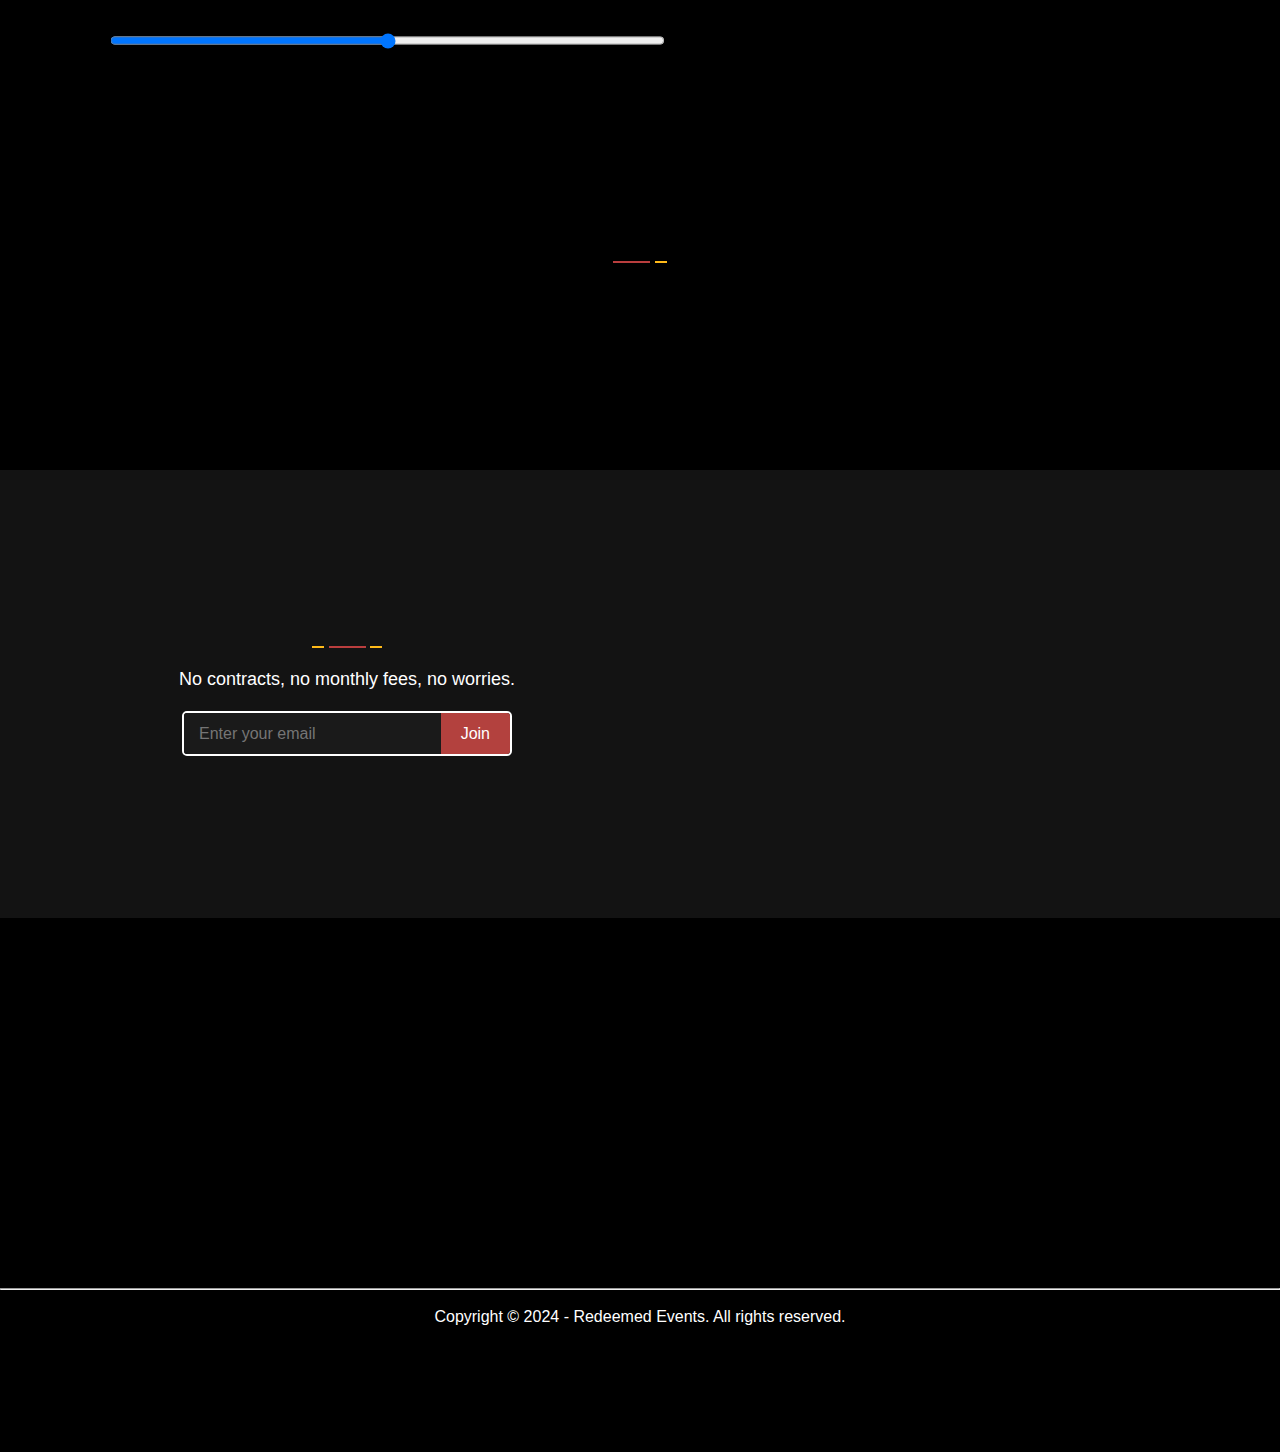
<file: resources-price.html>
<!DOCTYPE html>
<html lang="en">
  <head>
    <meta charset="UTF-8" />
    <meta name="viewport" content="width=device-width, initial-scale=1.0" />
    <title>Home-Page</title>
    <!-- __:CSS-LINK:__ -->
    <link rel="stylesheet" href="./css/style.css" />
    <!-- :::FONT-AWSOME::: -->
    <link
      rel="stylesheet"
      href="https://cdnjs.cloudflare.com/ajax/libs/font-awesome/6.7.2/css/all.min.css"
      integrity="sha512-Evv84Mr4kqVGRNSgIGL/F/aIDqQb7xQ2vcrdIwxfjThSH8CSR7PBEakCr51Ck+w+/U6swU2Im1vVX0SVk9ABhg=="
      crossorigin="anonymous"
      referrerpolicy="no-referrer"
    />
   
    <!-- __:AOS-LINK:__ -->
    <link href="https://unpkg.com/aos@2.3.1/dist/aos.css" rel="stylesheet" />
    <!-- Link Swiper's CSS -->
    <link
      rel="stylesheet"
      href="https://cdn.jsdelivr.net/npm/swiper@11/swiper-bundle.min.css"
    />
  </head>
  <body>
    <!-- --Header-- -->

    <!-- HEADER-SECTION -->
    <header>
      <div class="hdr-top">
        <p>Save 10% Off event ticket</p>
      </div>
      <div class="container">
        <nav class="nav-bar">
          <div class="nav-wrpr">
            <div data-aos="zoom-in" data-aos-duration="2000" class="nav-logo">
              <a href="">
                <img src="./asset/Logo.png" alt="" />
              </a>
            </div>
            <button class="toggler">
              <div class="hamburger">
                <i style="color: goldenrod" class="fa-solid fa-bars"></i>
              </div>
            </button>
            <div class="nav-right">
              <ul>
                <li>
                  <a href=".//events.html" class="links active cmn-hover"
                    >Event</a
                  >
                </li>
                <div class="dropdown">
                  <div class="dropdown-toggle">Resources</div>
                  <div class="dropdown-menu">
                    <a href=".//resources-about.html">About us</a>
                    <a href=".//resources-price.html">Fees</a>
                    <a href=".//resources-help-video.html">Help videos</a>
                  </div>
                </div>
                <div class="dropdown">
                  <div class="dropdown-toggle">Log In</div>
                  <div class="dropdown-menu">
                    <a href=".//contact.html">Contact</a>
                  </div>
                </div>
                <div class="icon-s">
                  <div><img src="./asset/search.png" alt="" /></div>
                  <div><img src="./asset/line.png" alt="" /></div>
                  <div><img src="./asset/cart.png" alt="" /></div>
                </div>
              </ul>
              <div class="nav-btn">
                <a href="">Create your event</a>
              </div>
            </div>
          </div>
        </nav>
      </div>
    </header>

    <!-- Mobile menu -->
    <div class="mobview">
      <button class="clsbtn">&times;</button>
      <div class="phn-wrpr">
        <ul>
          <li><a href=".//index.html" class="cmn-hover">Home</a></li>
          <li><a href=".//events.html" class="cmn-hover">Event</a></li>
          <br />
          <div class="dropdown">
            <div class="dropdown-toggle">Resources</div>
            <div class="dropdown-menu">
              <a href=".//resources-about.html">About us</a>
              <a href=".//resources-price.html">Fees</a>
              <a href=".//resources-help-video.html">Help videos</a>
            </div>
          </div>
          <br />
          <br />
          <div class="dropdown">
            <div class="dropdown-toggle">Log In</div>
            <div class="dropdown-menu">
              <a href=".//contact.html">Contact</a>
            </div>
          </div>
          <br />
          <li><a href=".//blog.html" class="cmn-hover">Blog</a></li>
          <li><a href=".//review.html" class="cmn-hover">Review</a></li>
          <li><a href=".//faq.html" class="cmn-hover">Faq</a></li>
        </ul>
        <hr style="color: white; margin-inline: 50px 50px" />
        <div>
          <a href="">Log Out</a>
          <i
            style="color: yellow; font-size: 16px; margin-left: 10px"
            class="fa-solid fa-right-from-bracket"
          ></i>
        </div>
      </div>
    </div>
    <!-- Hero-section -->
    <section class="price-sec">
      <div class="container">
        <div class="main-title">
          <div class="rev-h3">
            <h3 data-aos="fade-up" data-aos-duration="3000">
              Unbeatable prices,
              <span>no contracts, simple.</span>
            </h3>
          </div>
          <div class="span-line">
            <span></span>
            <span class="red-span"></span>
            <span></span>
          </div>
        </div>
        <div class="row">
          <div class="col-39">
            <div
              class="price-card"
              data-aos="fade-down"
              data-aos-easing="linear"
              data-aos-duration="1500"
            >
              <div class="price-card1">
                <p class="price-p1">Free events</p>
                <p class="price-p2">Free events</p>
                <p class="price-p3">¢ <span>0</span></p>
              </div>
            </div>
          </div>

          <div class="col-39">
            <div
              class="price-card"
              data-aos="fade-down"
              data-aos-easing="linear"
              data-aos-duration="1500"
            >
              <div class="price-card1">
                <p
                  class="price-p1"
                  data-aos="fade-up"
                  data-aos-anchor-placement="top-bottom"
                >
                  Pre pay
                </p>
                <p
                  class="price-p2"
                  data-aos="fade-up"
                  data-aos-anchor-placement="top-bottom"
                >
                  Buy credits in advance and save
                </p>
                <p
                  class="p4"
                  data-aos="fade-up"
                  data-aos-anchor-placement="top-bottom"
                >
                  from
                </p>
                <p
                  class="price-p3"
                  data-aos="fade-up"
                  data-aos-anchor-placement="top-bottom"
                >
                  ¢ <span>0.22</span>
                </p>
                <p
                  class="p5"
                  data-aos="fade-up"
                  data-aos-anchor-placement="top-bottom"
                >
                  per ticket (+ VAT)
                </p>

                <p class="call">
                  <span>Calculate your price</span>
                  <img src="./asset/right yellow.png" alt="" />
                </p>
              </div>
            </div>
          </div>

          <div class="col-39">
            <div
              class="price-card"
              data-aos="fade-down"
              data-aos-easing="linear"
              data-aos-duration="1500"
            >
              <div class="price-card1">
                <p class="price-p1">Pay as you go</p>
                <p class="price-p2">Simple, low pricing to get you started</p>
                <p class="p4">from</p>
                <p class="price-p3">¢ <span>0.60</span></p>
                <p class="p5">per ticket (+ VAT)</p>
              </div>
            </div>
          </div>
        </div>
      </div>
    </section>
    <!-- ==ANNIVERSARY -->
    <section class="anniver-sec">
      <div class="container">
        <div class="row">
          <div class="col-50">
            <div
              class="anni-img"
              data-aos="fade-right"
              data-aos-offset="300"
              data-aos-easing="ease-in-sine"
            >
              <img src="./asset/aaniversary.png" alt="" />
            </div>
          </div>
          <div class="col-50">
            <div>
              <div
                class="anni-icon"
                data-aos="fade-up"
                data-aos-anchor-placement="bottom-bottom"
              >
                <img src="./asset/aan-i1.png" alt="" />
                <p>
                  50% off for charities, 20% off for <br />
                  B-corps and PTAs
                </p>
              </div>

              <div
                class="anni-icon"
                data-aos="fade-up"
                data-aos-anchor-placement="bottom-bottom"
              >
                <img src="./asset/ann-2.png" alt="" />
                <p>First 5 tickets are free</p>
              </div>

              <div
                class="anni-icon"
                data-aos="fade-up"
                data-aos-anchor-placement="bottom-bottom"
              >
                <img src="./asset/ann-3.png" alt="" />
                <p>30-day money back guarantee</p>
              </div>
            </div>
            <div
              class="tir-btn abt-btn"
              data-aos="fade-up"
              data-aos-duration="3000"
            >
              <div>
                <div class="nav-btn abt-btn">
                  <a href="#">Create your event</a>
                </div>
              </div>
            </div>
          </div>
        </div>
      </div>
    </section>

    <!-- calculator -->
    <section class="calculator">
      <div class="container">
        <div class="main-title main-title-abt cal-t">
          <div class="main-title-h3">
            <h3 data-aos="fade-up" data-aos-duration="3000">
              Pre pay
              <span>calculator</span>
            </h3>
          </div>
          <div class="span-line">
            <span class="red-span"></span>
            <span></span>
          </div>
        </div>
        <div class="range">
          <div class="row">
            <div class="col-50">
              <div>
                <div class="cal-p1">
                  <p style="color: white">Buy credits in advance and save</p>
                </div>
              </div>
              <div class="pcpc">
                <div>
                  <p style="color: white">Amount of credits 100</p>
                  <p style="color: white; font-size: 46px">100</p>
                </div>
                <div>
                  <p style="color: white">Cost per ticket</p>
                  <p style="color: white; font-size: 46px">¢ 0.48</p>
                </div>
                <div>
                  <p style="color: white">Total cost</p>
                  <p style="color: white; font-size: 46px">¢ 168</p>
                  <p style="color: brown">Save ¢12 vs PAYG</p>
                </div>
              </div>
              <div class="slider-container">
                <input type="range" min="0" max="100" value="50" id="slider" />
              </div>
            </div>

            <div class="col-50">
              <div class="range-btn">
                <p class="range-p1">
                  Auto renew monthly, when running <br />
                  low or purchase as a one-off.
                </p>
                <hr style="margin-inline: 60px 60px" />
                <p class="range-p2">
                  No time limit on when credits <br />
                  need to be used by.
                </p>
                <hr style="margin-inline: 60px 60px" />
                <div
                  class="tir-btn range-btn"
                  data-aos="fade-up"
                  data-aos-duration="3000"
                >
                  <div>
                    <div class="nav-btn abt-btn">
                      <a href="#">Create your event</a>
                    </div>
                  </div>
                </div>
              </div>
            </div>
          </div>
        </div>
      </div>
    </section>

    <section class="fess-p">
      <div class="container">
        <div class="mail-test">
          <div class="main-title main-title1">
            <div class="main-title-h3 mail-test">
              <h3 data-aos="fade-up" data-aos-duration="3000">
                Payment processing
                <span> fees</span>
              </h3>
            </div>
            <div class="span-line mail-test">
              <span class="red-span"></span>
              <span></span>
            </div>
          </div>
          <p
            class="fees-p"
            style="
              color: white;
              margin-top: 17px;
              margin-bottom: 21px;
              font-size: 18px;
            "
            data-aos="fade-up"
            data-aos-duration="3000"
          >
            The pricing plans above show our fees. In order to take <br />
            payments online via credit or debit card you will also need a <br />
            payment processor and they charge a small payment <br />
            processing fee. We have partnered with Stripe to make this <br />
            as easy and cost effective as possible.
          </p>
        </div>
      </div>
    </section>
    <!-- ==>Mail-SECTION<== -->
    <section class="mail-section">
      <div class="container">
        <div class="row">
          <div class="col-50">
            <div class="mail-test">
              <div class="main-title main-title1">
                <div class="main-title-h3 mail-test">
                  <h3 data-aos="fade-up" data-aos-duration="3000">
                    Let's grow your <br />
                    <span> event together.</span>
                  </h3>
                </div>
                <div class="span-line mail-test">
                  <span></span>
                  <span class="red-span"></span>
                  <span></span>
                </div>
              </div>
              <p
                style="
                  color: white;
                  margin-top: 17px;
                  margin-bottom: 21px;
                  font-size: 18px;
                "
              >
                No contracts, no monthly fees, no worries.
              </p>
              <div class="email-container">
                <input type="email" placeholder="Enter your email" />
                <button>Join</button>
              </div>
            </div>
          </div>
          <div class="col-50">
            <div
              class="mail-img"
              data-aos="flip-right"
              data-aos-duration="3000"
            >
              <img src="./asset/mail-img.png" alt="" />
            </div>
          </div>
        </div>
      </div>
    </section>

    <!-- ==FOOTER-SECTION -->
    <footer>
      <div class="container">
        <div class="row">
          <div
            class="col-25 footer-ull"
            data-aos="fade-up"
            data-aos-duration="3000"
          >
            <div
              class="footer-test"
              data-aos="fade-up"
              data-aos-duration="3000"
            >
              <img src="./asset/Logo.png" alt="" />
              <p style="margin-top: 20px">
                Lorem Ipsum is simply dumm yww text of <br />
                the printing and tyetting industry. Lorem <br />
                Ipsum has been d tyetting.
              </p>
              <h4 class="footer-h4">Follow Us</h4>
              <div class="social-icons">
                <a href="#" class="icon"><i class="fab fa-instagram"></i></a>
                <a href="#" class="icon"><i class="fab fa-facebook-f"></i></a>
                <a href="#" class="icon"><i class="fab fa-x-twitter"></i></a>
                <a href="#" class="icon"><i class="fab fa-linkedin-in"></i></a>
              </div>
            </div>
          </div>

          <div
            class="col-25 footer-ull"
            data-aos="fade-up"
            data-aos-duration="3000"
          >
            <h4 class="footer-h4">Navigate</h4>
            <ul data-aos="fade-up" data-aos-duration="3000">
              <li><a href=".//events.html">Event</a></li>
              <li><a href=".//resources-about.html">Resources</a></li>
              <li><a href=".//blog.html">Blog</a></li>
              <li><a href=".//faq.html">Faq</a></li>
              <li><a href=".//review.html">Review</a></li>
              <li><a href=".//contact.html">Contact us</a></li>
            </ul>
          </div>

          <div
            class="col-25 footer-ull"
            data-aos="fade-up"
            data-aos-duration="3000"
          >
            <h4 class="footer-h4">Legal</h4>
            <ul data-aos="fade-up" data-aos-duration="3000">
              <li><a href=".//resources-help-video.html">Help</a></li>
              <li><a href="#">Terms & services</a></li>
              <li><a href="#">Privacy policy</a></li>
            </ul>
          </div>

          <div
            class="col-25 footer-ull"
            data-aos="fade-up"
            data-aos-duration="3000"
          >
            <h4 class="footer-h4">Made For You</h4>
            <ul data-aos="fade-up" data-aos-duration="3000">
              <li><a href="#">Alternative to eventbrite</a></li>
              <li><a href="#">Online event ticketing</a></li>
              <li><a href="#">Event registration software</a></li>
              <li><a href="#">Sell tickets for seated events</a></li>
              <li><a href="#">Webinar ticketing</a></li>
              <li><a href="#">Venue ticketing</a></li>
              <li><a href="#">WordPress event ticketing</a></li>
            </ul>
          </div>
        </div>
      </div>
    </footer>
    <br />
    <br />

    <hr class="hrwhite" />
    <br />
    <div class="copy">
      <p>Copyright © 2024 - Redeemed Events. All rights reserved.</p>
    </div>
    <br />
    <!-- Swiper JS -->

    <!-- __:AOS-SCRIPT:__ -->
    <script src="https://unpkg.com/aos@2.3.1/dist/aos.js"></script>
    <script>
      AOS.init();
    </script>
   
    <!-- __:JS-SCRIPT:__ -->
    <script src="./index.js"></script>
  </body>
</html>
</file>
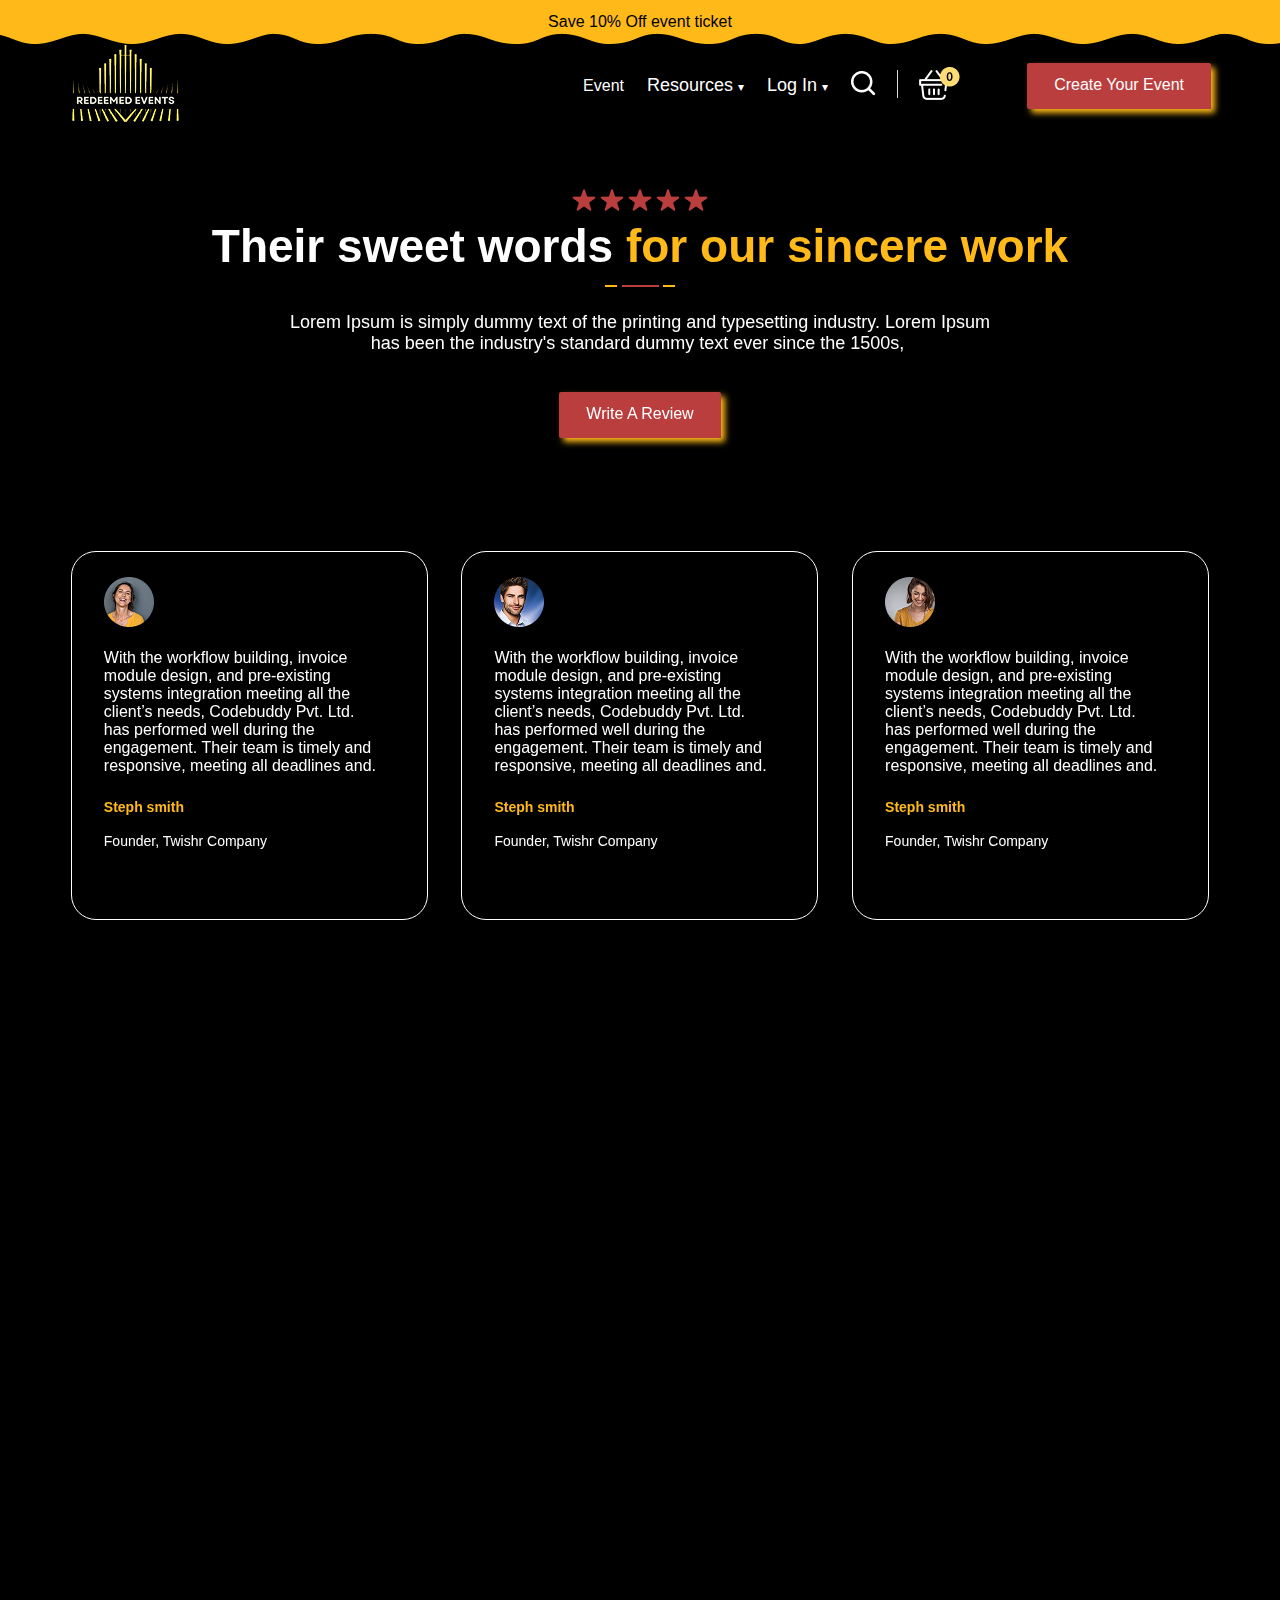
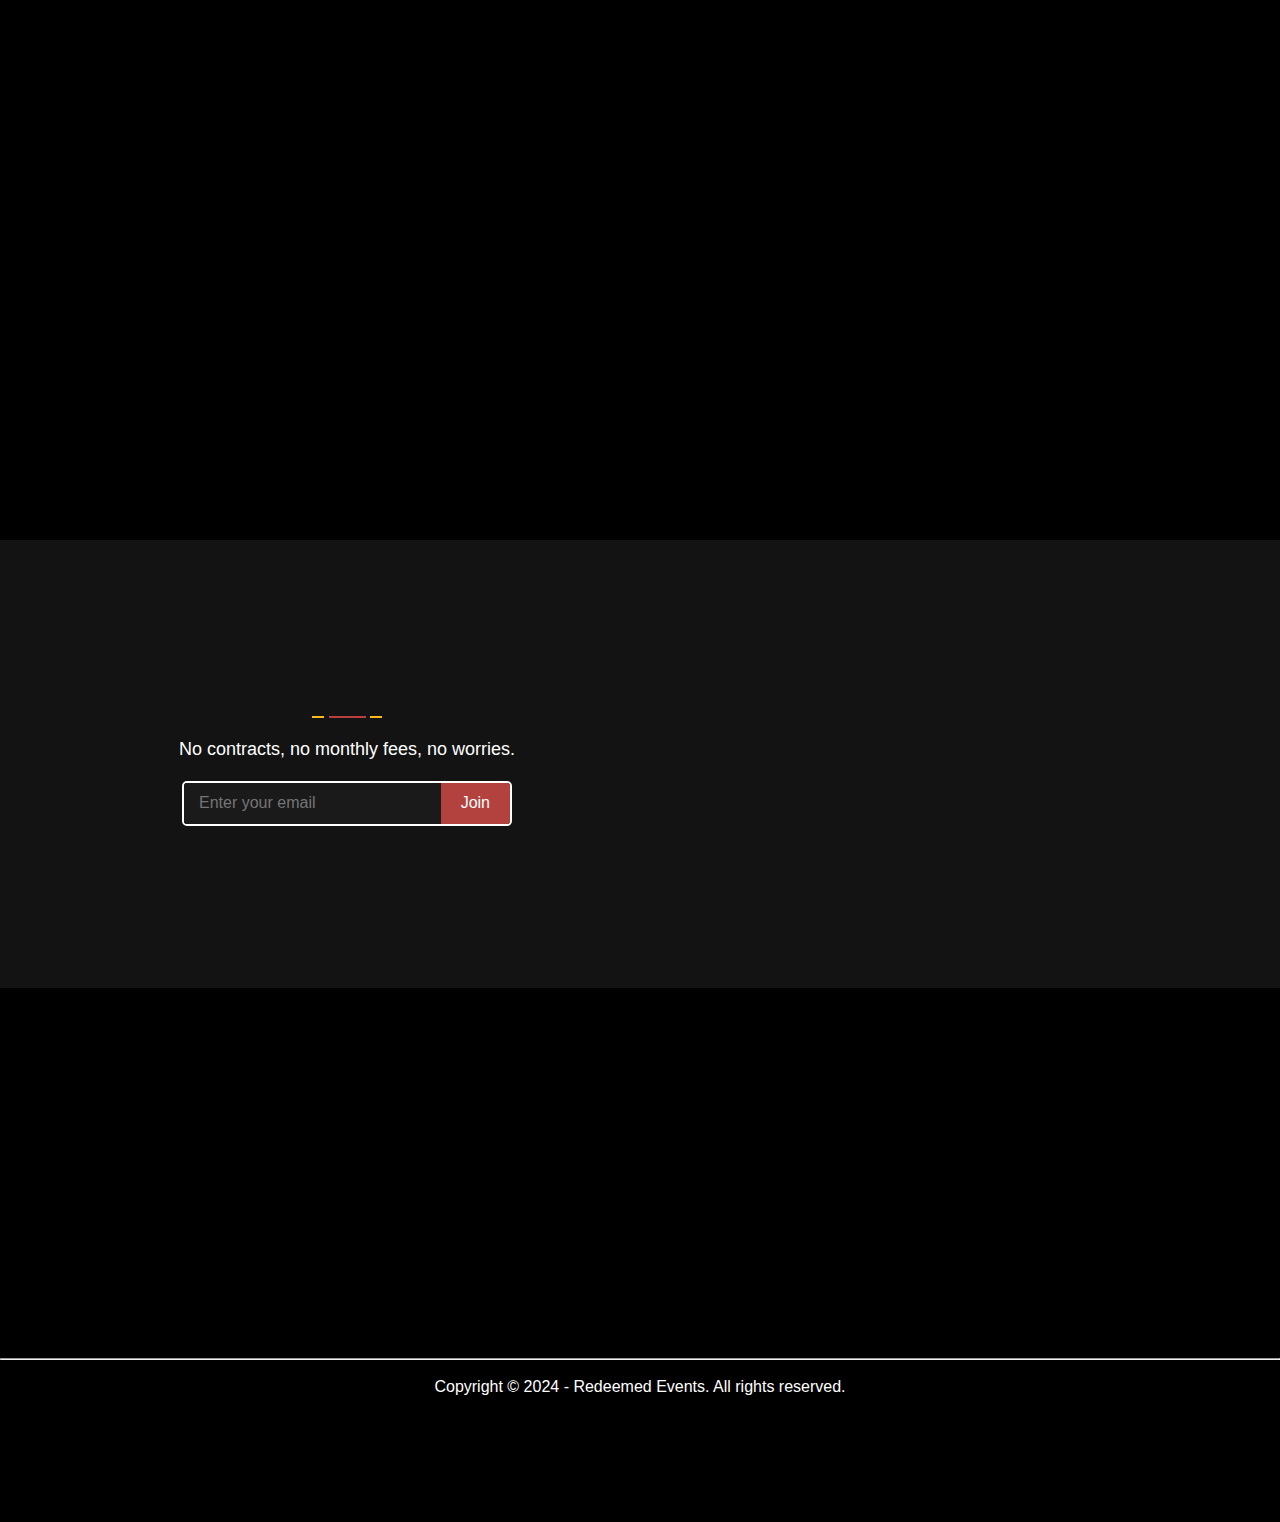
<file: review.html>
<!DOCTYPE html>
<html lang="en">
  <head>
    <meta charset="UTF-8" />
    <meta name="viewport" content="width=device-width, initial-scale=1.0" />
    <title>Home-Page</title>
    <!-- __:CSS-LINK:__ -->
    <link rel="stylesheet" href="./css/style.css" />
    <!-- :::FONT-AWSOME::: -->
    <link
      rel="stylesheet"
      href="https://cdnjs.cloudflare.com/ajax/libs/font-awesome/6.7.2/css/all.min.css"
      integrity="sha512-Evv84Mr4kqVGRNSgIGL/F/aIDqQb7xQ2vcrdIwxfjThSH8CSR7PBEakCr51Ck+w+/U6swU2Im1vVX0SVk9ABhg=="
      crossorigin="anonymous"
      referrerpolicy="no-referrer"
    />

    <!-- __:AOS-LINK:__ -->
    <link href="https://unpkg.com/aos@2.3.1/dist/aos.css" rel="stylesheet" />
    <!-- Link Swiper's CSS -->
    <link
      rel="stylesheet"
      href="https://cdn.jsdelivr.net/npm/swiper@11/swiper-bundle.min.css"
    />
  </head>
  <body>
    <!-- --Header-- -->

    <!-- HEADER-SECTION -->
    <header>
      <div class="hdr-top">
        <p>Save 10% Off event ticket</p>
      </div>
      <div class="container">
        <nav class="nav-bar">
          <div class="nav-wrpr">
            <div data-aos="zoom-in" data-aos-duration="2000" class="nav-logo">
              <a href="./index.html">
                <img src="./asset/Logo.png" alt="" />
              </a>
            </div>
            <button class="toggler">
              <div class="hamburger">
                <i style="color: goldenrod" class="fa-solid fa-bars"></i>
              </div>
            </button>
            <div class="nav-right">
              <ul>
                <li>
                  <a href="./events.html" class="links active cmn-hover"
                    >Event</a
                  >
                </li>
                <div class="dropdown">
                  <div class="dropdown-toggle">Resources</div>
                  <div class="dropdown-menu">
                    <a href="./resources-about.html">About us</a>
                    <a href="./resources-price.html">Fees</a>
                    <a href="./resources-help-video.html">Help videos</a>
                  </div>
                </div>
                <div class="dropdown">
                  <div class="dropdown-toggle">Log In</div>
                  <div class="dropdown-menu">
                   
                  </div>
                </div>
                <div class="icon-s">
                  <div><img src="./asset/search.png" alt="" /></div>
                  <div><img src="./asset/line.png" alt="" /></div>
                  <div><img src="./asset/cart.png" alt="" /></div>
                </div>
              </ul>
              <div class="nav-btn">
                <a href="">Create your event</a>
              </div>
            </div>
          </div>
        </nav>
      </div>
    </header>

    <!-- Mobile menu -->
    <div class="mobview">
      <button class="clsbtn">&times;</button>
      <div class="phn-wrpr">
        <ul>
          <li><a href="./index.html" class="cmn-hover">Home</a></li>
          <li><a href="./events.html" class="cmn-hover">Event</a></li>
          <li><a href="./contact.html" class="cmn-hover">Contact</a></li>
          <br />
          <div class="dropdown">
            <div class="dropdown-toggle">Resources</div>
            <div class="dropdown-menu">
              <a href="./resources-about.html">About us</a>
              <a href="./resources-price.html">Fees</a>
              <a href="./resources-help-video.html">Help videos</a>
            </div>
          </div>
          <br />
          <br />
          <div class="dropdown">
            <div class="dropdown-toggle">Log In</div>
            <div class="dropdown-menu">
              
            </div>
          </div>
          <br />
          <li><a href="./blog.html" class="cmn-hover">Blog</a></li>
          <li><a href="./review.html" class="cmn-hover">Review</a></li>
          <li><a href="./faq.html" class="cmn-hover">Faq</a></li>
        </ul>
        <hr style="color: white; margin-inline: 50px 50px" />
        <div>
          <a href="">Log Out</a>
          <i
            style="color: yellow; font-size: 16px; margin-left: 10px"
            class="fa-solid fa-right-from-bracket"
          ></i>
        </div>
      </div>
    </div>
    <!-- Hero-section -->
    <section class="review-sec">
      <div class="container">
        <div class="main-title">
          <div class="rev-h3">
            <div class="star"><img src="./asset/star.png" alt="" /></div>
            <h3 data-aos="fade-up" data-aos-duration="3000">
              Their sweet words
              <span>for our sincere work</span>
            </h3>
          </div>
          <div class="span-line">
            <span></span>
            <span class="red-span"></span>
            <span></span>
          </div>
        </div>
        <div class="about-p1" data-aos="fade-up" data-aos-duration="3000">
          <p>
            Lorem Ipsum is simply dummy text of the printing and typesetting
            industry. Lorem Ipsum <br />
            has been the industry's standard dummy text ever since the 1500s, 
          </p>
        </div>
        <div
          class="tir-btn abt-btn"
          data-aos="fade-up"
          data-aos-duration="3000"
        >
          <div>
            <div class="nav-btn rev-btn">
              <a href="#">Write a review</a>
            </div>
          </div>
        </div>
        <div class="row">
          <div class="col-35">
            <div
              class="rev-card1"
              data-aos="fade-down"
              data-aos-easing="linear"
              data-aos-duration="1500"
            >
              <img src="./asset/profile1.png" alt="" />
              <p>
                With the workflow building, invoice <br />
                module design, and pre-existing <br />
                systems integration meeting all the <br />
                client’s needs, Codebuddy Pvt. Ltd. <br />
                has performed well during the <br />
                engagement. Their team is timely and <br />
                responsive, meeting all deadlines and.
              </p>
              <h5>Steph smith</h5>
              <p style="font-size: 14px" class="card-rev-p">
                Founder, Twishr Company
              </p>
            </div>
          </div>
          <div class="col-35">
            <div
              class="rev-card1"
              data-aos="fade-down"
              data-aos-easing="linear"
              data-aos-duration="1500"
            >
              <img src="./asset/profile2.png" alt="" />
              <p>
                With the workflow building, invoice <br />
                module design, and pre-existing <br />
                systems integration meeting all the <br />
                client’s needs, Codebuddy Pvt. Ltd. <br />
                has performed well during the <br />
                engagement. Their team is timely and <br />
                responsive, meeting all deadlines and.
              </p>
              <h5>Steph smith</h5>
              <p style="font-size: 14px" class="card-rev-p">
                Founder, Twishr Company
              </p>
            </div>
          </div>
          <div class="col-35">
            <div
              class="rev-card1"
              data-aos="fade-down"
              data-aos-easing="linear"
              data-aos-duration="1500"
            >
              <img src="./asset/profile3.png" alt="" />
              <p>
                With the workflow building, invoice <br />
                module design, and pre-existing <br />
                systems integration meeting all the <br />
                client’s needs, Codebuddy Pvt. Ltd. <br />
                has performed well during the <br />
                engagement. Their team is timely and <br />
                responsive, meeting all deadlines and.
              </p>
              <h5>Steph smith</h5>
              <p style="font-size: 14px" class="card-rev-p">
                Founder, Twishr Company
              </p>
            </div>
          </div>
          <div class="col-35">
            <div
              class="rev-card1"
              data-aos="fade-down"
              data-aos-easing="linear"
              data-aos-duration="1500"
            >
              <img src="./asset/profile1.png" alt="" />
              <p>
                With the workflow building, invoice <br />
                module design, and pre-existing <br />
                systems integration meeting all the <br />
                client’s needs, Codebuddy Pvt. Ltd. <br />
                has performed well during the <br />
                engagement. Their team is timely and <br />
                responsive, meeting all deadlines and.
              </p>
              <h5>Steph smith</h5>
              <p style="font-size: 14px" class="card-rev-p">
                Founder, Twishr Company
              </p>
            </div>
          </div>
          <div class="col-35">
            <div
              class="rev-card1"
              data-aos="fade-down"
              data-aos-easing="linear"
              data-aos-duration="1500"
            >
              <img src="./asset/profile2.png" alt="" />
              <p>
                With the workflow building, invoice <br />
                module design, and pre-existing <br />
                systems integration meeting all the <br />
                client’s needs, Codebuddy Pvt. Ltd. <br />
                has performed well during the <br />
                engagement. Their team is timely and <br />
                responsive, meeting all deadlines and.
              </p>
              <h5>Steph smith</h5>
              <p style="font-size: 14px" class="card-rev-p">
                Founder, Twishr Company
              </p>
            </div>
          </div>
          <div class="col-35">
            <div
              class="rev-card1"
              data-aos="fade-down"
              data-aos-easing="linear"
              data-aos-duration="1500"
            >
              <img src="./asset/profile3.png" alt="" />
              <p>
                With the workflow building, invoice <br />
                module design, and pre-existing <br />
                systems integration meeting all the <br />
                client’s needs, Codebuddy Pvt. Ltd. <br />
                has performed well during the <br />
                engagement. Their team is timely and <br />
                responsive, meeting all deadlines and.
              </p>
              <h5>Steph smith</h5>
              <p style="font-size: 14px" class="card-rev-p">
                Founder, Twishr Company
              </p>
            </div>
          </div>
          <div class="col-35">
            <div
              class="rev-card1"
              data-aos="fade-down"
              data-aos-easing="linear"
              data-aos-duration="1500"
            >
              <img src="./asset/profile1.png" alt="" />
              <p>
                With the workflow building, invoice <br />
                module design, and pre-existing <br />
                systems integration meeting all the <br />
                client’s needs, Codebuddy Pvt. Ltd. <br />
                has performed well during the <br />
                engagement. Their team is timely and <br />
                responsive, meeting all deadlines and.
              </p>
              <h5>Steph smith</h5>
              <p style="font-size: 14px" class="card-rev-p">
                Founder, Twishr Company
              </p>
            </div>
          </div>
          <div class="col-35">
            <div
              class="rev-card1"
              data-aos="fade-down"
              data-aos-easing="linear"
              data-aos-duration="1500"
            >
              <img src="./asset/profile2.png" alt="" />
              <p>
                With the workflow building, invoice <br />
                module design, and pre-existing <br />
                systems integration meeting all the <br />
                client’s needs, Codebuddy Pvt. Ltd. <br />
                has performed well during the <br />
                engagement. Their team is timely and <br />
                responsive, meeting all deadlines and.
              </p>
              <h5>Steph smith</h5>
              <p style="font-size: 14px" class="card-rev-p">
                Founder, Twishr Company
              </p>
            </div>
          </div>
          <div class="col-35">
            <div
              class="rev-card1"
              data-aos="fade-down"
              data-aos-easing="linear"
              data-aos-duration="1500"
            >
              <img src="./asset/profile3.png" alt="" />
              <p>
                With the workflow building, invoice <br />
                module design, and pre-existing <br />
                systems integration meeting all the <br />
                client’s needs, Codebuddy Pvt. Ltd. <br />
                has performed well during the <br />
                engagement. Their team is timely and <br />
                responsive, meeting all deadlines and.
              </p>
              <h5>Steph smith</h5>
              <p style="font-size: 14px" class="card-rev-p">
                Founder, Twishr Company
              </p>
            </div>
          </div>
        </div>
      </div>
    </section>
    <section class="review-sec1">
      <div class="container">
        <div class="main-title">
          <div class="rev-h3">
            <div class="star"><img src="./asset/star.png" alt="" /></div>
            <h3 data-aos="fade-up" data-aos-duration="3000">
              Their sweet words
              <span>for our sincere work</span>
            </h3>
          </div>
          <div class="span-line">
            <span></span>
            <span class="red-span"></span>
            <span></span>
          </div>
        </div>
        <div class="about-p1" data-aos="fade-up" data-aos-duration="3000">
          <p>
            Lorem Ipsum is simply dummy text of the printing and typesetting
            industry. Lorem Ipsum <br />
            has been the industry's standard dummy text ever since the 1500s, 
          </p>
        </div>
        <div
          class="tir-btn abt-btn"
          data-aos="fade-up"
          data-aos-duration="3000"
        >
          <div>
            <div class="nav-btn rev-btn">
              <a href="#">Write a review</a>
            </div>
          </div>
        </div>
        <!-- Swiper -->
        <div id="swiper1" class="swiper mySwiper">
          <div class="swiper-wrapper">
            <div class="swiper-slide">
              <div class="rev-card1">
                <img src="./asset/profile1.png" alt="" />
                <p>
                  With the workflow building, invoice <br />
                  module design, and pre-existing <br />
                  systems integration meeting all the <br />
                  client’s needs, Codebuddy Pvt. Ltd. <br />
                  has performed well during the <br />
                  engagement. Their team is timely and <br />
                  responsive, meeting all deadlines and.
                </p>
                <h5>Steph smith</h5>
                <p style="font-size: 14px" class="card-rev-p">
                  Founder, Twishr Company
                </p>
              </div>
            </div>
            <div class="swiper-slide">
              <div class="rev-card1">
                <img src="./asset/profile2.png" alt="" />
                <p>
                  With the workflow building, invoice <br />
                  module design, and pre-existing <br />
                  systems integration meeting all the <br />
                  client’s needs, Codebuddy Pvt. Ltd. <br />
                  has performed well during the <br />
                  engagement. Their team is timely and <br />
                  responsive, meeting all deadlines and.
                </p>
                <h5>Steph smith</h5>
                <p style="font-size: 14px" class="card-rev-p">
                  Founder, Twishr Company
                </p>
              </div>
            </div>
            <div class="swiper-slide">
              <div class="rev-card1">
                <img src="./asset/profile3.png" alt="" />
                <p>
                  With the workflow building, invoice <br />
                  module design, and pre-existing <br />
                  systems integration meeting all the <br />
                  client’s needs, Codebuddy Pvt. Ltd. <br />
                  has performed well during the <br />
                  engagement. Their team is timely and <br />
                  responsive, meeting all deadlines and.
                </p>
                <h5>Steph smith</h5>
                <p style="font-size: 14px" class="card-rev-p">
                  Founder, Twishr Company
                </p>
              </div>
            </div>
            <div class="swiper-slide">
              <div class="rev-card1">
                <img src="./asset/profile1.png" alt="" />
                <p>
                  With the workflow building, invoice <br />
                  module design, and pre-existing <br />
                  systems integration meeting all the <br />
                  client’s needs, Codebuddy Pvt. Ltd. <br />
                  has performed well during the <br />
                  engagement. Their team is timely and <br />
                  responsive, meeting all deadlines and.
                </p>
                <h5>Steph smith</h5>
                <p style="font-size: 14px" class="card-rev-p">
                  Founder, Twishr Company
                </p>
              </div>
            </div>
            <div class="swiper-slide">
              <div class="rev-card1">
                <img src="./asset/profile2.png" alt="" />
                <p>
                  With the workflow building, invoice <br />
                  module design, and pre-existing <br />
                  systems integration meeting all the <br />
                  client’s needs, Codebuddy Pvt. Ltd. <br />
                  has performed well during the <br />
                  engagement. Their team is timely and <br />
                  responsive, meeting all deadlines and.
                </p>
                <h5>Steph smith</h5>
                <p style="font-size: 14px" class="card-rev-p">
                  Founder, Twishr Company
                </p>
              </div>
            </div>
            <div class="swiper-slide">
              <div class="rev-card1">
                <img src="./asset/profile3.png" alt="" />
                <p>
                  With the workflow building, invoice <br />
                  module design, and pre-existing <br />
                  systems integration meeting all the <br />
                  client’s needs, Codebuddy Pvt. Ltd. <br />
                  has performed well during the <br />
                  engagement. Their team is timely and <br />
                  responsive, meeting all deadlines and.
                </p>
                <h5>Steph smith</h5>
                <p style="font-size: 14px" class="card-rev-p">
                  Founder, Twishr Company
                </p>
              </div>
            </div>
            <div class="swiper-slide">
              <div class="rev-card1">
                <img src="./asset/profile1.png" alt="" />
                <p>
                  With the workflow building, invoice <br />
                  module design, and pre-existing <br />
                  systems integration meeting all the <br />
                  client’s needs, Codebuddy Pvt. Ltd. <br />
                  has performed well during the <br />
                  engagement. Their team is timely and <br />
                  responsive, meeting all deadlines and.
                </p>
                <h5>Steph smith</h5>
                <p style="font-size: 14px" class="card-rev-p">
                  Founder, Twishr Company
                </p>
              </div>
            </div>
            <div class="swiper-slide">
              <div class="rev-card1">
                <img src="./asset/profile2.png" alt="" />
                <p>
                  With the workflow building, invoice <br />
                  module design, and pre-existing <br />
                  systems integration meeting all the <br />
                  client’s needs, Codebuddy Pvt. Ltd. <br />
                  has performed well during the <br />
                  engagement. Their team is timely and <br />
                  responsive, meeting all deadlines and.
                </p>
                <h5>Steph smith</h5>
                <p style="font-size: 14px" class="card-rev-p">
                  Founder, Twishr Company
                </p>
              </div>
            </div>
            <div class="swiper-slide">
              <div class="rev-card1">
                <img src="./asset/profile3.png" alt="" />
                <p>
                  With the workflow building, invoice <br />
                  module design, and pre-existing <br />
                  systems integration meeting all the <br />
                  client’s needs, Codebuddy Pvt. Ltd. <br />
                  has performed well during the <br />
                  engagement. Their team is timely and <br />
                  responsive, meeting all deadlines and.
                </p>
                <h5>Steph smith</h5>
                <p style="font-size: 14px" class="card-rev-p">
                  Founder, Twishr Company
                </p>
              </div>
            </div>
          </div>
          <div class="swiper-button-next"></div>
          <div class="swiper-button-prev"></div>
          <div class="swiper-pagination"></div>
        </div>
      </div>
    </section>

    <!-- ===>OUR-PARTNERS-SECTION<== -->
    <section class="our-reveiw-section">
      <div class="container">
        <div class="mail-test">
          <div class="main-title main-title1">
            <div class="main-title-h3 mail-test">
              <h3
                style="margin-bottom: 38px"
                data-aos="fade-up"
                data-aos-duration="3000"
              >
                Our
                <span> partners</span>
              </h3>
            </div>
          </div>
        </div>

        <div class="row">
          <div class="col-20">
            <div class="logo-slider">
              <div class="logo-track">
                <img src="./asset/1com.png" alt="" />
              </div>
            </div>
          </div>
          <div class="col-20">
            <div class="logo-slider">
              <div class="logo-track">
                <img src="./asset/2com.png" alt="" />
              </div>
            </div>
          </div>
          <div class="col-20">
            <div class="logo-slider">
              <div class="logo-track">
                <img src="./asset/3com.png" alt="" />
              </div>
            </div>
          </div>
          <div class="col-20">
            <div class="logo-slider">
              <div class="logo-track">
                <img src="./asset/4com.png" alt="" />
              </div>
            </div>
          </div>
          <div class="col-20">
            <div class="logo-slider">
              <div class="logo-track">
                <img src="./asset/5com.png" alt="" />
              </div>
            </div>
          </div>
        </div>
      </div>
    </section>
    <!-- ==>Mail-SECTION<== -->
    <section class="mail-section">
      <div class="container">
        <div class="row">
          <div class="col-50">
            <div class="mail-test">
              <div class="main-title main-title1">
                <div class="main-title-h3 mail-test">
                  <h3 data-aos="fade-up" data-aos-duration="3000">
                    Let's grow your <br />
                    <span> event together.</span>
                  </h3>
                </div>
                <div class="span-line mail-test">
                  <span></span>
                  <span class="red-span"></span>
                  <span></span>
                </div>
              </div>
              <p
                style="
                  color: white;
                  margin-top: 17px;
                  margin-bottom: 21px;
                  font-size: 18px;
                "
              >
                No contracts, no monthly fees, no worries.
              </p>
              <div class="email-container">
                <input type="email" placeholder="Enter your email" />
                <button>Join</button>
              </div>
            </div>
          </div>
          <div class="col-50">
            <div
              class="mail-img"
              data-aos="flip-right"
              data-aos-duration="3000"
            >
              <img src="./asset/mail-img.png" alt="" />
            </div>
          </div>
        </div>
      </div>
    </section>

    <!-- ==FOOTER-SECTION -->
    <footer>
      <div class="container">
        <div class="row">
          <div
            class="col-25 footer-ull"
            data-aos="fade-up"
            data-aos-duration="3000"
          >
            <div
              class="footer-test"
              data-aos="fade-up"
              data-aos-duration="3000"
            >
              <img src="./asset/Logo.png" alt="" />
              <p style="margin-top: 20px">
                Lorem Ipsum is simply dumm yww text of <br />
                the printing and tyetting industry. Lorem <br />
                Ipsum has been d tyetting.
              </p>
              <h4 class="footer-h4">Follow Us</h4>
              <div class="social-icons">
                <a href="#" class="icon"><i class="fab fa-instagram"></i></a>
                <a href="#" class="icon"><i class="fab fa-facebook-f"></i></a>
                <a href="#" class="icon"><i class="fab fa-x-twitter"></i></a>
                <a href="#" class="icon"><i class="fab fa-linkedin-in"></i></a>
              </div>
            </div>
          </div>

          <div
            class="col-25 footer-ull"
            data-aos="fade-up"
            data-aos-duration="3000"
          >
            <h4 class="footer-h4">Navigate</h4>
            <ul data-aos="fade-up" data-aos-duration="3000">
              <li><a href="./events.html">Event</a></li>
              <li><a href="./resources-about.html">Resources</a></li>
              <li><a href="./blog.html">Blog</a></li>
              <li><a href="./faq.html">Faq</a></li>
              <li><a href="./review.html">Review</a></li>
              <li><a href="./contact.html">Contact us</a></li>
            </ul>
          </div>

          <div
            class="col-25 footer-ull"
            data-aos="fade-up"
            data-aos-duration="3000"
          >
            <h4 class="footer-h4">Legal</h4>
            <ul data-aos="fade-up" data-aos-duration="3000">
              <li><a href="./resources-help-video.html">Help</a></li>
              <li><a href="#">Terms & services</a></li>
              <li><a href="#">Privacy policy</a></li>
            </ul>
          </div>

          <div
            class="col-25 footer-ull"
            data-aos="fade-up"
            data-aos-duration="3000"
          >
            <h4 class="footer-h4">Made For You</h4>
            <ul data-aos="fade-up" data-aos-duration="3000">
              <li><a href="#">Alternative to eventbrite</a></li>
              <li><a href="#">Online event ticketing</a></li>
              <li><a href="#">Event registration software</a></li>
              <li><a href="#">Sell tickets for seated events</a></li>
              <li><a href="#">Webinar ticketing</a></li>
              <li><a href="#">Venue ticketing</a></li>
              <li><a href="#">WordPress event ticketing</a></li>
            </ul>
          </div>
        </div>
      </div>
    </footer>
    <br />
    <br />

    <hr class="hrwhite" />
    <br />
    <div class="copy">
      <p>Copyright © 2024 - Redeemed Events. All rights reserved.</p>
    </div>
    <br />
    <!-- Swiper JS -->
    <script src="https://cdn.jsdelivr.net/npm/swiper@11/swiper-bundle.min.js"></script>

    <!-- Initialize Swiper -->
    <script>
      var swiper = new Swiper("#swiper1", {
        pagination: {
          el: ".swiper-pagination",

          type: "fraction",
        },
        navigation: {
          nextEl: ".swiper-button-next",
          prevEl: ".swiper-button-prev",
        },
      });
    </script>

    <!-- __:AOS-SCRIPT:__ -->
    <script src="https://unpkg.com/aos@2.3.1/dist/aos.js"></script>
    <script>
      AOS.init();
    </script>

    <!-- __:JS-SCRIPT:__ -->
    <script src="./index.js"></script>
  </body>
</html>
</file>
<file: css/style.css>
/* @import url("https://fonts.googleapis.com/css2?family=Coustard:wght@400;900&family=Gideon+Roman&family=Inter:ital,opsz,wght@0,14..32,100..900;1,14..32,100..900&family=Rubik:ital,wght@0,300..900;1,300..900&family=Space+Grotesk:wght@300..700&family=Urbanist:ital,wght@0,100..900;1,100..900&display=swap"); */

* {
  margin: 0;
  padding: 0;
  box-sizing: border-box;
  font-family: "Inter", sans-serif;
}

/* ==COMMON-CLASS== */
.container {
  max-width: 1172px;
  width: 100%;
  height: 100%;
  margin: 0 auto;
  padding: 0 15px;
}
.row {
  display: flex;
  flex-wrap: wrap;
  margin: 0 -15px;
}
ul {
  list-style-type: none;
}
a {
  text-decoration: none;
  display: inline-block;
  color: white;
}
span {
  display: inline-block;
}
body {
  background-color: black;
}
html {
  scroll-behavior: smooth;
}
/* <------------------------------------------------------------> */
/* <------------------------------------------------------------> */

/*1 >===INDEX.HTML-START===< */

.hdr-top {
  background-image: url(../asset/Header-top.png);
  height: 44px;
  display: flex;
  align-items: center;
  justify-content: center;
}
.header-section {
  position: absolute;
  top: 0;
  left: 0;
  width: 100%;
  z-index: 999;
}
.nav-logo {
  max-width: 216px;
  /* background-color: black; */
}
.nav-logo > a > img {
  width: 100%;
  object-fit: contain;
}
.nav-wrpr {
  display: flex;
  justify-content: space-between;
  align-items: center;
}
.nav-right {
  display: flex;
  gap: 67px;
  align-items: center;
}
.nav-right > ul {
  display: flex;
  gap: 23px;
  align-items: center;
}
.nav-right > ul a {
  color: white;
  text-transform: capitalize;
  position: relative;
}

ul a.active {
  color: var(--primary-color);
}
ul a:hover {
  color: var(--primary-color);
  transition: color 0.7s ease;
}
.nav-btn {
  display: flex;
  align-items: center;
  gap: 15px;
}
.nav-btn > a:first-child {
  color: #000000;
  text-transform: capitalize;
}
.nav-btn > a:last-child {
  padding: 4px 8px;
  border-radius: 5px;
  background-color: var(--primary-color);
  color: white;
  text-transform: capitalize;
}

/* hambuger */
.toggler {
  border: none;
  background: none;
  cursor: pointer;
  padding: 5px;
  border-radius: 2px;
  display: none;
}
.toggler:hover {
  background-color: lightgray;
}
.hamburger > span {
  width: 100%;
  color: red;
  height: 3px;
  width: 20px;
}
.hamburger {
  display: flex;
  flex-direction: column;
  gap: 4px;
}

/* Mobile menu */
.mobview {
  width: 100%;
  height: 100vh;
  background-color: #000000;
  position: fixed;
  z-index: 999;
  transform: translate(100%, -100%);
  transition: transform 0.7s ease;
  right: 0;
  top: 0;
  padding-top: 10rem;
  text-align: center;
}
.mobview.open-active {
  transform: translate(0, 0);
}
.clsbtn {
  color: white;
  border: none;
  outline: none;
  background: none;
  font-size: 2.5rem;
  position: absolute;
  top: 1.5rem;
  left: 1.5rem;
  cursor: pointer;
}
.phn-wrpr {
  display: flex;
  flex-direction: column;
  gap: 40px;
}
.phn-wrpr > ul > li {
  padding: 15px;
  text-transform: capitalize;
}
.phn-wrpr > ul > li > a {
  color: white;
}
.phn-btn {
  padding: 20px;
  border-top: 1px solid white;
  display: flex;
  flex-direction: column;
  gap: 40px;
}
.phn-btn > a {
  color: black;
}
.phn-btn > a:last-child {
  display: flex;
  gap: 10px;
  align-items: center;
  justify-content: center;
}
.phn-btn > a:hover {
  color: white;
}
.nav-right > ul > li > a {
  color: white;
}
.nav-btn {
  padding: 9px 19px 11px 19px;
  font-size: 16px;
  color: white;
  border: none;
  box-shadow: 4px 4px 6px #ffba19;
  border-radius: 2px;
  cursor: pointer;
  background: linear-gradient(to right, #ba3e3e 50%, #ce3b3b 50%);
  background-size: 200% 100%;
  background-position: left bottom;
  transition: all 0.4s ease;
  text-wrap: nowrap;
}
.nav-right > ul > li > a:hover {
  color: red;
  font-size: 18px;
}
.dropdown-menu > a:hover,
.dropdown-toggle:hover {
  color: #ef4444;
}
.nav-btn:hover {
  background-position: right bottom;
}
.dropdown {
  position: relative;
  display: inline-block;
}

.dropdown-toggle {
  color: white;
  font-size: 18px;
  cursor: pointer;
}

.dropdown-toggle::after {
  content: "▾";
  margin-left: 5px;
  font-size: 12px;
}

.dropdown-menu {
  display: none;
  position: absolute;
  top: 25px;
  left: 0;
  background-color: rgba(33, 33, 33, 0.95);
  border-radius: 8px;
  padding: 10px 0;
  min-width: 140px;
  z-index: 1000;
}

.dropdown-menu a {
  display: block;
  color: white;
  padding: 10px 20px;
  text-decoration: none;
}

.dropdown-menu a:hover {
  background-color: rgba(255, 255, 255, 0.1);
}
.fa-solid {
  font-size: 2rem;
}
.dropdown:hover .dropdown-menu {
  display: block;
}
.icon-s {
  display: flex;
  gap: 21px;
  align-items: center;
}
/*  */

form {
  width: 628px;
  height: 58px;
  display: flex;
  border-radius: 10px;
  overflow: hidden;
}

input[type="text"] {
  flex: 1;
  padding: 0 20px;
  font-size: 18px;
  border: none;
  outline: none;
  background-color: #000;
  color: #fff;
}

input[type="submit"] {
  width: 150px;
  background-color: #c94c43;
  color: #fff;
  font-size: 16px;
  border: none;
  cursor: pointer;
  transition: background-color 0.3s;
}

input[type="submit"]:hover {
  background-color: #a83f38;
}
/*  */

/* CHANGES-SECTION */
.main-touch {
    margin: auto;
    justify-content: center;
    align-items: center;
    display: flex
;
    flex-wrap: wrap;
    /* justify-content: space-between; */
}
.main-chg-red {
  flex-wrap: wrap;
  display: flex;
  gap: 50px;
}
.chg-qq {
  gap: 23px;
}
.chg-red2 {
  gap: 100px;
}
.chg-red {
  display: flex;
  align-items: center;
  text-align: center;
}
.chg-red-img > img {
  max-width: 100%;
  height: 100%;
  object-fit: contain;
}
.chg-red-test > p {
  font-size: 18px;
  color: white;
}
/* CHANGES-SECTION */
/* ...1-Hero-section...... */
.hero-section {
  padding-bottom: 50px;
}
.banner-img > img {
  max-width: 100%;
  height: 100%;
  object-fit: contain;
}
.main-hero {
  display: flex;
  flex-wrap: wrap;
}
.tir-img > img {
  max-width: 100%;
  height: 100%;
  object-fit: contain;
}
.tir-btn {
  display: flex;
  gap: 132px;
}
.hero-test > h1 {
  margin-top: 124px;
  font-size: 62px;
  color: white;
}
.hero-test > h1 > span {
  color: #ffba19;
}
.hero-test > p {
  font-size: 18px;
  color: white;
  margin-block: 28px 38px;
}
/* ...1-Hero-section-end... */

/* ...1-Why-us-section...... */
.why-section {
  background-color: #141414;
  padding-bottom: 40px;
}
.main-title-h3 > h3 {
  padding-top: 56px;
  font-size: 46px;
  color: white;
}
.main-title-h3 > h3 > span {
  color: #ffba19;
}
.main-title {
  text-align: center;
}
.span-line > span {
  height: 2px;
  width: 12px;
  background-color: #ffba19;
}
.span-line > .red-span {
  height: 2px;
  width: 37px;
  background-color: #ba3e3e;
}
.col-50 {
  width: 50%;
  padding: 0 15px;
}

.why-img > img {
  max-width: 100%;
  height: 100%;
  object-fit: contain;
}
.why-circle > img {
  max-width: 100%;
  height: 100%;
  object-fit: contain;
  margin-top: 20px;
  margin-bottom: 27px;
}
.why-card {
  max-width: 460px;
  display: flex;
  gap: 23px;
  justify-content: center;
  padding-top: 29px;
  min-height: 193px;
  border-radius: 10px;
  border: 1px solid #c8c8c8;
}
.why-card-test > h5 {
  font-size: 24px;
  color: #ffba19;
}
.why-card-test > p {
  font-size: 16px;
  color: white;
}
.sp-line {
  margin-bottom: 20px;
}
/* ...1-Why-us-section-end... */
/* positiion */
.f-img1 {
  margin: auto;
}
.f-img {
  text-align: center;
}
.pos {
  text-align: start;
  margin: auto;
}
.pos-p1 {
  text-align: center;
  color: white;
  font-size: 18px;
  margin-block: 17px 21px;
}
.pos-p2 {
  text-align: center;
  color: white;
  margin-bottom: 28px;
}
.ff-btn {
  margin-bottom: 50px;
}
.f-img > img {
  max-width: 100%;
  height: 100%;
  object-fit: contain;
}
/* position ned */
/* ...2-Category-of-event-section...... */
.event {
  padding-top: 98px;
}
#splide1 {
  margin-top: 47px;
  margin-bottom: 140px;
}
.splide-card {
  max-width: 360px;
  min-height: 461px;
  border: 1px solid #c8c8c8;
  border-radius: 8px;
  color: white;
  text-align: center;
  margin: auto;
}
.splide-card > div > img {
  max-width: 100%;
  height: 100%;
  object-fit: contain;
  margin-top: 36px;
}
.splide-card > h5 {
  font-size: 24px;
  margin-top: 25px;
  color: #ffba19;
}
/* ...2-Category-of-event-section-end... */

/* ...3-Featured-event-section...... */
.featured-section {
  background-color: #141414;
  padding-bottom: 97px;
}
.main-title-start {
  margin-top: 126px;
  text-align: start;
  margin-bottom: 29px;
}
.featured-img > img {
  max-width: 100%;
  height: 100%;
  object-fit: contain;
  margin-top: 96px;
}
.timer-container {
  display: flex;
  justify-content: center;
  gap: 20px;
}

.timer-box {
  margin-top: 33px;
  margin-bottom: 33px;
  width: 80px;
  height: 77px;
  color: white;
  text-align: center;
  border-radius: 5px;
  display: flex;
  flex-direction: column;
  justify-content: center;
}
.event-btn {
  justify-content: center;
}
.aato {
  text-align: center;
}
.days {
  background-color: #fbbf24;
}
.hours {
  background-color: #4b5563;
}
.minutes {
  background-color: #ef4444;
}
.seconds {
  background-color: #4b5563;
}

.timer-value {
  font-size: 40px;
  padding-top: 60px;
  text-align: center;
  font-weight: bold;
}

.label {
  font-size: 16px;
  margin-top: 34px;
}
.event-btn {
  margin-top: 40px;
}
/* ...3-Featured-event-section-end... */

/* ...4-Fees-contracts-section...... */
.icon-ss > div > img {
  display: none;
  max-width: 100%;
  height: 100%;
  object-fit: contain;
}
.icon-s {
  display: flex;

  gap: 21px;
  align-items: center;
  flex-grow: 2;
  justify-content: flex-end;
}
/* ...4-Fees-contracts-section-end... */

/* ...5-Mail-section...... */
.mail-section {
  background-color: #131313;
}
.mail-img > img {
  margin-top: 30px;
  max-width: 100%;
  height: 100%;
  object-fit: contain;
}
.main-title1 {
  text-align: start;
}
.email-container {
  display: flex;
  margin: auto;
  width: 330px;
  height: 45px;
  border: 2px solid #fff;
  border-radius: 5px;
  overflow: hidden;
}

.email-container input {
  flex: 1;
  border: none;
  outline: none;
  padding: 0 15px;
  font-size: 16px;
  background-color: #1a1a1a;
  color: #fff;
}

.email-container button {
  background-color: #b3413e;
  border: none;
  color: white;
  padding: 0 20px;
  font-size: 16px;
  cursor: pointer;
  transition: background-color 0.3s;
}

.email-container button:hover {
  background-color: #922e2b;
}
.mail-test {
  text-align: center;
}
.mail-img {
  text-align: center;
}
/* ...5-Mail-section-end... */
/* ;;;;;;;;;;;;;;;;;;;;;;;;;;;;;;;;;;;;;;;;; */

  .contact-section {
  background: #1f1f1f;
  width: 400px;
  padding: 30px;
  border-left: 4px solid #f8b500;
  border-bottom: 4px solid #f8b500;
  color: white;
  box-shadow: 0 0 20px rgba(0,0,0,0.5);
  margin: 40px;
}

.contact-section h2 {
  font-size: 22px;
  margin-bottom: 20px;
  color: white;
}

.contact-section h2 span {
  font-weight: normal;
}

.contact-section h2 strong {
  color: #f8b500;
  font-weight: bold;
}

.contact-section input,
.contact-section textarea {
  width: 100%;
  padding: 10px;
  margin-bottom: 15px;
  border: 1px solid #333;
  background: #2a2a2a;
  color: white;
  border-radius: 2px;
  font-size: 14px;
}

.contact-section input::placeholder,
.contact-section textarea::placeholder {
  color: #aaa;
}

.contact-section button {
  background: #c0392b;
  color: white;
  border: none;
  padding: 10px 20px;
  cursor: pointer;
  font-size: 14px;
  border-radius: 3px;
  box-shadow: 0 4px 6px rgba(0,0,0,0.3);
  transition: background 0.3s ease;
}

.contact-section button:hover {
  background: #a93226;
}
/* ;;;;;;;;;;;;;;;;;;;;;;;;;;;;;;;;;;;; */

/* ...6-Footer-section...... */
footer {
  padding-top: 50px;
}
.col-25 {
  width: 25%;
  padding: 0 15px;
}
.footer-h4 {
  font-size: 16px;
  color: #ffba19;
}
.footer-test > p {
  color: white;
  font-size: 14px;
  margin-bottom: 46px;
}
.footer-ull > ul > li > a {
  margin-top: 20px;
}
.social-icons {
  margin-top: 22px;
  display: flex;
  flex-wrap: wrap;
  gap: 15px;
  background-color: black;
}

.icon {
  width: 40px;
  height: 40px;
  background-color: #b23b3b;
  border-radius: 50%;
  display: flex;
  align-items: center;
  justify-content: center;
  color: white;
  font-size: 18px;
  text-decoration: none;
  transition: background 0.3s;
}

.icon:hover {
  background-color: #f51b1b;
}
.hrwhite {
  color: white;
}
.copy {
  text-align: center;
  color: white;
}
.footer-ull > ul > li > a:hover {
  color: red;
  text-decoration: underline;
  text-shadow: #fbbf24;
}
/* mail */

.email-form {
  margin: 0 auto;
  width: 332px;
  display: flex;
  border: 1px solid #fff;
  border-radius: 6px;
  overflow: hidden;
}

.email-form input[type="email"] {
  flex: 1;
  padding: 12px;
  border: none;
  outline: none;
  background-color: #121212;
  color: #fff;
  font-size: 14px;
}

.email-form input::placeholder {
  color: #aaa;
}

.email-form button {
  background-color: #b03a38;
  color: white;
  border: none;
  padding: 0 20px;
  font-weight: bold;
  cursor: pointer;
  transition: background 0.3s ease;
}

.email-form button:hover {
  background-color: #922c2a;
}
/* end mail */
/* ...6-Footer-section-end... */
.fainal {
  margin-top: 40px;
  text-align: center;
  justify-content: center;
}
/* FAQ-PAGE STAR*/
.faq-t {
  margin-top: 25px;
}
.faq-btn {
  justify-content: center;
  margin-bottom: 98px;
  margin-top: 35px;
}

.accordion {
  max-width: 1140px;
  margin: auto;
}

.accordion-item {
  background: #222;
  border-bottom: 1px solid #444;
  margin-bottom: 5px;
  border-radius: 5px;
  overflow: hidden;
  margin-bottom: 30px;
  border: 1px solid white;
}

.accordion-header {
  display: flex;

  justify-content: space-between;
  padding: 15px 20px;
  cursor: pointer;
  color: white;
}

.accordion-header:hover {
  background-color: #333;
}

.accordion-header span {
  margin-right: 15px;
  color: #fdb813;
  font-weight: bold;
}

.accordion-content {
  display: none;
  padding: 15px 20px;
  background: #2a2a2a;
  color: #ccc;
  font-size: 14px;
  line-height: 1.6;
}

.accordion-item.active .accordion-content {
  display: block;
}

.accordion-item.active .accordion-header::after {
  content: "▲";
  color: #fdb813;
}

.accordion-header::after {
  content: "▼";
  transition: 0.3s;
  font-size: 16px;
}
/* FAQ PAGE END */

/*1 >===INDEX.HTML-END===< */

/* <------------------------------------------------------------> */

/*2 >===EVENT.HTML-START===< */
.ffee {
  text-align: center;
}
/* ...Home-section...... */
.event-page {
  margin-top: 50px;
  background-color: #141414;
  padding-bottom: 80px;
}
.event-banner > img {
  max-width: 100%;
  height: 100%;
  object-fit: contain;
}
.main-event {
  display: flex;
  flex-wrap: wrap;
  justify-content: space-between;
}
.main-title-star {
  text-align: start;
}
.event-p1 {
  color: white;
  font-size: 18px;
  margin-block: 24px 39px;
}
.search-container {
  display: flex;
  max-width: 600px;
  background-color: #121212;
  border-radius: 5px;
  overflow: hidden;
}

.search-input {
  flex: 1;
  padding: 12px 16px;
  border: none;
  outline: none;
  background-color: black;
  color: white;
  font-size: 16px;
}

.search-button {
  padding: 12px 20px;
  border: none;
  background-color: #c04a44; /* red tone */
  color: white;
  font-size: 16px;
  cursor: pointer;
  transition: background-color 0.3s ease;
}

.search-button:hover {
  background-color: #a33a36;
}
/* ...home-section-end... */

/* ...1-Category-of-event-section...... */
/* ...1-Category-of-event-section-end... */

/* ...2-Featured-event-section...... */
/* ...2-Featured-event-section-end... */

/* ...3-Trending-event-section...... */
.splide2 {
  margin: auto;
  max-width: 360px;
  min-height: 195px;
}
.splide21 > img {
  max-width: 100%;
  height: 100%;
  border-radius: 10px;
  object-fit: contain;
}
.splide-p1 {
  margin-top: 12px;
  font-size: 14px;
  color: white;
}
.splide-p2 {
  margin-top: 9px;
  font-size: 18px;
  color: white;
}
.splide-p3 {
  margin-top: 9px;
  margin-bottom: 16px;
  font-size: 16px;
  color: white;
}
.learn-more {
  display: flex;
  align-items: center;
  gap: 10px;

  margin-bottom: 96px;
}
/* ...3-Trending-event-section-end... */

/* ...4-Featured-artist-section...... */
.artist {
  background-color: #141414;
}
.splide3 {
  margin: auto;
  margin-top: 40px;
  margin-bottom: 40px;
  max-width: 262px;
  min-width: 262px;
}
.splide3-img > img {
  max-width: 100%;
  height: 100%;
  object-fit: contain;
  border-radius: 10px;
}
.splide3-test > h5 {
  color: white;
  font-size: 18px;
  margin-top: 10px;
}
.splide3-test > p {
  color: white;
  font-size: 14px;
  margin-top: 5px;
}
/* ...4-Featured-artist-section-end... */

/* ...5-Our-event-section...... */
.col-33 {
  width: 33.33%;
  padding: 0 15px;
}

.our-event2 {
  display: none;
}
/* ...5-Our-event-section-end... */

/*2 >===EVENT.HTML-END===< */

/* <------------------------------------------------------------> */

/*3 >===CONTACT.HTML-START===< */

/* ...1-Get-in-touch-section...... */
/* ...1-Get-in-touch-section-end... */

/*3 >===CONTACT.HTML-END===< */

/* <------------------------------------------------------------> */

/*4 >===REVIEW.HTML-START===< */

/* ...1-Star-section...... */
/* ...1-Star-section-end... */

/* ...2-Partners-section...... */
/* ...2-Partners-section-end... */
/* ===REVIEW-START */

.swiper-slide {
  text-align: center;

  display: flex;
  justify-content: center;
  align-items: center;
}

.star {
  text-align: center;
  margin-top: 60px;
}
.rev-h3 {
  margin-top: 10px;
}
.rev-h3 > h3 {
  color: white;
  font-size: 46px;
}
.rev-h3 > h3 > span {
  color: #ffba19;
  font-size: 46px;
}
.col-35 {
  width: 33.33%;
  padding: 0 15px;
}
.rev-card1 {
  margin: auto;
  margin-top: 15px;
  padding: 25px 38px 39px 32px;
  max-width: 357px;
  height: 369px;
  border: 1px solid white;
  border-radius: 25px;
  margin-bottom: 50px;
}
.rev-card1 > p {
  color: white;
  margin-top: 18px;
}
.rev-card1 > h5 {
  color: #ffba19;
  margin-top: 24px;
  font-size: 14px;
}
.review-sec {
  padding-bottom: 30px;
}
.review-sec1 {
  display: none;
}
.col-20 {
  width: 20%;
  padding: 0 15px;
}
.company-icon {
  padding-bottom: 50px;
}
.our-reveiw-section {
  padding-bottom: 98px;
}
.logo-slider {
  overflow: hidden;
  white-space: nowrap;
  position: relative;
}

.logo-track {
  display: inline-block;
  padding-left: 100%;
  animation: scroll 5s linear infinite;
}

.logo-track img {
  height: 60px;
  margin: 0 40px;
  vertical-align: middle;
}

@keyframes scroll {
  0% {
    transform: translateX(-100%);
  }
  100% {
    transform: translateX(0%);
  }
}
.logo-track > img {
  max-width: 100%;
  height: 100%;
  object-fit: contain;
}
/*4 >===REVIEW.HTML-END===< */

/* <------------------------------------------------------------> */

/*5 >===RESOURCES-ABOUT.HTML-START===< */
.about-banner-img > img {
  max-width: 100%;
  height: 100%;
  object-fit: contain;
  border-radius: 10px;
  margin-top: 50px;
}
.about-p1 {
  text-align: center;
  color: white;
  font-size: 18px;
  margin-block: 21px 38px;
}
.abt-btn {
  justify-content: center;
  align-items: center;
  margin-bottom: 98px;
}
.abt-card {
  margin: 10px auto;
  max-width: 360px;
  min-height: 261px;
  border: 1px solid white;
  border-radius: 10px;
  text-align: center;
}
.abt-card > img {
  margin-top: 40px;
}
.abt-card > h5 {
  font-size: 18px;
  color: #ffba19;
  margin-block: 34px 9px;
}
.abt-card > p {
  color: white;
}
.col-34 {
  width: 33.33%;
  padding: 0 15px;
}
.redem-img > img {
  max-width: 100%;
  height: 100%;
  margin-top: 40px;
  object-fit: contain;
}
.abt-redem-section {
  padding-top: 147px;
  padding-bottom: 83px;
}
.redem-img {
  text-align: center;
}

.main-title-abt {
  text-align: start;
}
.redem-p > p {
  margin-block: 30px 35px;
  font-size: 18px;
  color: white;
}
.redem-icon {
  display: flex;
  justify-content: space-between;
}
.red-icon {
  color: white;
  display: flex;
  align-items: center;
  gap: 11px;
}
.red-btn {
  margin-top: 30px;
}

/*5 >===RESOURCES-ABOUT.HTML-END===< */
/* BOOTSTRAP */
.black {
  background-color: black;
}

/* BOOTSTRAP */
/* <------------------------------------------------------------> */

/*6 >===contact.HTML-START===< */
.main-title-h3 > p {
  color: white;
  margin-top: 24px;
}
.map-img > img {
  max-width: 100%;
  height: 100%;
  object-fit: contain;
  margin-top: 22px;
}
.touch-icon {
  margin-top: 45px;
  margin-bottom: 34px;
  display: flex;
  gap: 10px;
}

.contact-form {
  background-color: #1e1e1e;
  padding: 30px;
  border-radius: 8px;
  width: 90%;
  max-width: 500px;
  box-shadow: 0 5px 15px rgba(0, 0, 0, 0.5);
  margin-top: 50px;
}

.contact-form h2 {
  color: #fff;
  margin-bottom: 20px;
  font-size: 24px;
}

.contact-form h2 span {
  color: #f5b401;
}

.contact-form input,
.contact-form textarea {
  width: 100%;
  padding: 12px;
  margin-bottom: 15px;
  border: 1px solid #444;
  background-color: #2a2a2a;
  color: #fff;
  border-radius: 4px;
  transition: 0.3s;
}

.contact-form input:focus,
.contact-form textarea:focus {
  outline: none;
  border-color: #f5b401;
}

.contact-form textarea {
  resize: vertical;
  height: 100px;
}

.contact-form button {
  background-color: #d64545;
  color: #fff;
  border: none;
  padding: 12px 24px;
  border-radius: 4px;
  cursor: pointer;
  font-size: 16px;
  transition: background 0.3s ease;
}

.contact-form button:hover {
  background-color: #c33c3c;
}
.main-touch {
  display: flex;
  flex-wrap: wrap;
  justify-content: space-between;
}
.c-form {
  text-align: center;
}
/*6 >===-contact.HTML-END===< */

/* <------------------------------------------------------------> */
/* >===RESOURCES-price-VIDEO.HTML-START===< */
.price-card {
  min-height: 329px;
  max-width: 360px;
  background-color: #131313;
  margin-bottom: 40px;
  margin-top: 30px;
  margin: auto;
}
.price-card1 {
  background-image: url(../asset/small-top.png);
  min-height: 44px;
  background-repeat: no-repeat;
  text-align: center;
}
.price-p1 {
  padding-top: 72px;
  font-size: 18px;
  color: #ffba19;
}
.price-p2 {
  margin-top: 9px;
  font-size: 16px;
  color: white;
}
.p4 {
  margin-block: 11px 11px;
  font-size: 16px;
  color: #afafaf;
}
.p5 {
  margin-block: 11px 11px;
  font-size: 16px;
  color: #afafaf;
}
.price-p3 {
  color: #ffba19;
  margin-top: 42px;
  font-size: 18px;
}

.price-p3 > span {
  font-size: 46px;
  color: #ffba19;
}
.call {
  margin-top: 46px;
  padding-bottom: 46px;
}
.call > span {
  color: #ffba19;
}
.col-39 {
  width: 33.33%;
  padding: 0 15px;
}
.anniver-sec {
  padding-top: 187px;
}
.anni-img > img {
  max-width: 100%;
  height: 100%;
  object-fit: contain;
}
.anni-icon {
  display: flex;
  gap: 8px;
  align-items: center;
  margin-bottom: 25px;
}
.anni-icon > p {
  font-size: 18px;
  color: #ffba19;
}
.cal-t {
  text-align: center;
}
/* .range {
  border-radius: 30px;
  background-color: #131313;
}
.range-p1 {
  text-align: center;
  color: white;
  font-size: 18px;
  margin-block: 41px 32px;
}
.range-p2 {
  text-align: center;
  color: #ffba19;
  font-size: 18px;
  margin-block: 25px 25px;
} */
/*  */
.range-container {
  width: 100%;
  max-width: 555px;
  padding: 20px;
  margin: auto;
}
input[type="range"] {
  width: 555px;
  height: 9px;
}
.slider {
  -webkit-appearance: none;
  width: 100%;
  height: 9px;
  border-radius: 10px;
  background: linear-gradient(to right, yellow 50%, #383838 50%);
  outline: none;
  transition: background 450ms ease-in;
}

.slider::-webkit-slider-thumb {
  -webkit-appearance: none;
  appearance: none;
  width: 20px;
  height: 20px;
  border-radius: 50%;
  background: yellow;
  box-shadow: 0 0 10px yellow;
  cursor: pointer;
  border: none;
  margin-top: -5.5px;
}

.slider::-moz-range-thumb {
  width: 20px;
  height: 20px;
  border-radius: 50%;
  background: yellow;
  box-shadow: 0 0 10px yellow;
  cursor: pointer;
  border: none;
}

/* Update background fill dynamically */
.slider:focus,
.slider:hover {
  outline: none;
}
/*  */
.range-btn {
  justify-content: center;
  margin-top: 43px;
}
.cal-p1 {
  margin-left: 30px;
  margin-top: 41px;
  font-size: 18px;
}
.pcpc {
  text-align: center;
  display: flex;
  flex-wrap: wrap;
  gap: 30px;
  margin-left: 41px;
  margin-top: 43px;
}

.slider-container {
  margin-left: 41px;
  margin-top: 43px;
}
input[type="range"] {
  width: 555px;
  height: 9px;
}
.calculator {
  padding-bottom: 40px;
}
.fees-p {
  padding-bottom: 60px;
}
/*  */
.features {
  max-width: 460px;
  margin: 0 auto;
  display: flex;
  flex-direction: column;
  gap: 20px;
}

.card {
  display: flex;
  align-items: flex-start;
  gap: 15px;

  border: 1px solid #444;
  padding: 20px;
  border-radius: 10px;
  transition: transform 0.3s ease;
}

.card:hover {
  transform: translateY(-4px);
}

/* .icon {
 
  width: 60px;
  height: 60px;
  display: flex;
  align-items: center;
  justify-content: center;
  border-radius: 50%;
  flex-shrink: 0;
} */

/* .icon img {
  width: 30px;
  height: 30px;
  filter: invert(1);
} */

.content h3 {
  color: #ffcc00;
  font-size: 1.2rem;
  margin-bottom: 5px;
}

.content p {
  font-size: 0.95rem;
  color: #ccc;
  line-height: 1.5;
}

@media (max-width: 600px) {
  .card {
    flex-direction: column;
    align-items: center;
    text-align: center;
  }
  .icon {
    margin-bottom: 10px;
  }
}
/*  */
/* .iimgi>img{
  max-width: 100%;
  height: 100%;
  object-fit: contain;
} */
/*7 >===RESOURCES-price-VIDEO.HTML-END===< */

/*7 >===RESOURCES-HELP-VIDEO.HTML-START===< */
.video-container {
  position: relative;
  width: 100%;
  margin-top: 20px;
  padding-top: 3.45%;
  /* overflow: hidden; */
  padding-bottom: 400px;
}

.video-container iframe {
  position: absolute;
  top: 0;
  left: 0;
  width: 100%;
  height: 394px;
  border: none;
}
.gallery img {
  margin-block: 30px 30px;
  border-radius: 10px;
  max-width: 100%;
  cursor: pointer;
  border-radius: 8px;
  box-shadow: 0 0 10px rgba(0, 0, 0, 0.2);
}

.lightbox {
  position: fixed;
  top: 0;
  left: 0;
  width: 100%;
  height: 100%;
  background: rgba(0, 0, 0, 0.8);
  display: none;
  justify-content: center;
  align-items: center;
  z-index: 999;
}

.lightbox img {
  max-width: 555px;
  max-height: 367px;
  border-radius: 10px;
  box-shadow: 0 0 20px #fff;
}

.lightbox:target {
  display: flex;
}
.gallery {
  position: relative;
}

.tik > img {
  max-width: 555px;
  position: absolute;
  top: 0;
}
.close {
  position: absolute;
  top: 20px;
  right: 30px;
  font-size: 30px;
  color: white;
  text-decoration: none;
}
.mail-p {
  margin-top: 50px;
}
/*7 >===RESOURCES-HELP-VIDEO.HTML-END===< */

/* <------------------------------------------------------------> */

/*7 >===BLOG.HTML-START===< */
.col-40 {
  width: 33.33%;
  padding: 0 15px;
}
.card-blog {
  margin: auto;
  max-width: 360px;
  margin-bottom: 37px;
  margin-top: 20px;
  min-height: 476px;
  border: 1px solid #c8c8c8;
  padding: 9px 9px 0 9px;
  border-radius: 10px;
}
.card-blog1 > img {
  max-width: 100%;
  height: 100%;
  object-fit: contain;
}
.blog-p1 {
  color: white;
  font-size: 24px;
  margin-top: 40px;
}
.blog-p2 {
  color: white;
  font-size: 16px;
  margin-top: 23px;
}
.blog-arrow > a {
  color: #ffba19;
}
.blog-arrow {
  margin-top: 29px;
  margin-bottom: 39px;
  display: flex;
  align-items: center;
  gap: 8px;
}
.one-box {
  display: flex;
  align-items: center;
  justify-content: center;
  gap: 15px;
  margin-bottom: 25px;
}
.one-box > div {
  display: flex;
  align-items: center;
  justify-content: center;
  color: white;
  height: 40px;
  width: 40px;
  border-radius: 4px;
  background-color: #4c5559;
}
.one-box > .two-box {
  background-color: #ffba19;
}
.bb-card {
  min-height: 467px;
}
.blog-sec1 {
  display: none;
}
/*7 >===BLOG.HTML-END===< */

/* <------------------------------------------------------------> */
/* BOOTSTRAP-START */
/* .g-col-4 > img {
  max-width: 100%;
  height: 100%;
  object-fit: contain;
}
.d-img > div > img {
  max-width: 100%;
  height: 100%;
  object-fit: contain;
}
.numberrr {
  margin-left: 100px;
}

.details-top {
  color: white;
  padding-top: 69px;
}
.d-img {
  margin-top: 19px;
}
.date1 {
  margin-left: 63px;
}
.pr-15 {
  justify-content: space-between;
}
.deta-btn > a {
  padding: 11px 22px;
  background-color: #922e2b;
  color: white;
  text-decoration: none;
  border-bottom: 4px solid #f5b401;
  border-right: 2px solid #f5b401;
}
.shhare {
  margin-block: 40px 62px;
}
.fx {
  margin-left: 25px;
}
.colum {
  color: white;
  background-color: black;
}
.details-box > img {
  max-width: 100%;
  height: 100%;
  object-fit: contain;
}
.details-box {
  padding-block: 38px 130px;
}
.pos-mail {
  background-color: #131313;
}
.pos-maill > h2 {
  margin-top: 59px;
  font-size: 46px;
  color: white;
}
.gitl-pos > img {
  max-width: 100%;
  height: 100%;
  object-fit: contain;
}
.col-70 {
  width: 50%;
  padding: 0 15px;
}
.pos-footer {
  background-color: black;
  color: white;
}
.pos-ul > li > a {
  text-decoration: none;
  color: white;
  margin-bottom: 15px;
} */

/* BOOTSTRAP-END */

/* pos-red */
.watch-r > div > img,
.war {
  max-width: 100%;
  height: 100%;
  object-fit: contain;
}
.watch-r {
  position: relative;
}
.watch-r > img {
  max-width: 100%;
  height: 100%;
  object-fit: contain;
}
.war {
  position: absolute;
  top: 50%;
  left: -9%;
  right: 0;
}
/* pos-red */

/* ====>MEDIA QUERY<==== */
@media screen and (max-width: 1130px) {
  .main-touch {
    display: flex;
    align-items: center;
    justify-content: center;
    flex-wrap: wrap;
    /* justify-content: space-between; */
  }
  .main-hero {
    justify-content: center;
    display: flex;
    flex-wrap: wrap;
    align-items: center;
    flex-direction: column-reverse;
  }
  .hero-test > h1 {
    text-align: center;
    margin-top: 50px;
  }
  .hero-test > p {
    text-align: center;
  }
  .tir-btn {
    display: flex;
    gap: 32px;
    align-items: center;
    justify-content: center;
    flex-direction: column-reverse;
    margin-bottom: 50px;
  }
  .col-35 {
    width: 100%;
  }
  .review-sec {
    display: none;
  }
  .review-sec1 {
    display: block;
  }
}

/* event page */
.main-event {
  display: flex;
  flex-wrap: wrap;
  gap: 10px;
  justify-content: center;
  align-items: center;

  flex-direction: column-reverse;
}
/* :::--992--::: */
@media screen and (max-width: 992px) {
  .icon-ss > div > img {
    display: block;
  }
   {
    color: white;
    font-size: 14px;
    text-align: start;
    margin-bottom: 46px;
  }
  .nav-right {
    display: none;
  }
  .toggler {
    display: block !important;
  }
  .navbar-btn1 {
    display: block !important;
  }
  .war {
    position: absolute;
    top: 50%;
    left: -0%;
    right: 0;
  }
  .main-touch {
    display: flex;
    flex-direction: column-reverse;
    align-items: center;
    flex-wrap: wrap;
  }
  .col-39 {
    width: 100%;
    margin-bottom: 35px;
  }
  .main-touch {
    display: flex;
    flex-direction: column-reverse;
    align-items: center;
    flex-wrap: wrap;
    justify-content: space-between;
  }
  /*1 >===INDEX.HTML-start===< */
  /*1 >===INDEX.HTML-END===< */

  /*2 >===EVENT.HTML-START===< */
  .our-event {
    display: none;
  }
  .our-event2 {
    display: block;
  }
  /*2 >===EVENT.HTML-END===< */

  /*3 >===CONTACT.HTML-START===< */
  /*3 >===CONTACT.HTML-END===< */

  /*4 >===REVIEW.HTML-START===< */
  /*4 >===REVIEW.HTML-END===< */

  /*5 >===RESOURCES-ABOUT.HTML-START===< */
  /*5 >===RESOURCES-ABOUT.HTML-END===< */

  /*6 >===RESOURCES-PRICE.HTML-START===< */
  /*6 >===RESOURCES-PRICE.HTML-END===< */

  /*7 >===BLOG.HTML-START===< */
  .blog-sec1 {
    display: block;
  }
  .blog-sec {
    display: none;
  }

  /*7 >===BLOG-VIDEO.HTML-END===< */
}

/* :::--768--::: */
@media screen and (max-width: 768px) {
  form {
    width: 428px;
    height: 48px;
    display: flex;
    border-radius: 10px;
    overflow: hidden;
  }
  input[type="email"] {
    padding: 10px 15px;
    border: none;
    outline: none;
    background-color: #111;
    color: #ccc;
    font-size: 16px;
    width: 690px;
  }
  .tir-img > img {
    max-width: 100%;
    height: 100%;
    object-fit: contain;
    display: none;
  }
  .footer-test > p {
    color: white;
    text-align: start;
    font-size: 14px;
    margin-bottom: 46px;
  }
  .blog-arrow {
    margin-top: 29px;
    margin-bottom: 39px;
    display: flex;
    justify-content: center;
    align-items: center;
    gap: 8px;
  }
  .ok {
    gap: 10px;
    justify-content: center;
  }
  .pos-maill > h2 {
    margin-top: 29px;
    font-size: 30px;
    color: white;
    text-align: center;
    text-wrap: nowrap;
  }
  p {
    margin-top: 0;
    margin-bottom: 1rem;
    font-size: 9px;
    text-align: center;
  }
  .col-70 {
    width: 100%;
    padding: 0 15px;
  }

  .pos {
    text-align: center;
  }
  input[type="range"] {
    max-width: 245px;
    height: 9px;
  }
  .cdd {
    flex-direction: column-reverse;
  }
  .cddd {
    flex-direction: column;
    text-align: center;
  }
  .cddde {
    width: 100%;
  }

  /*1 >===INDEX.HTML-START===< */
  /* NAVBAR */
  /* .nav-right {
    display: none;
  }
  .toggler {
    display: block !important;
  } */
  .col-50 {
    width: 100%;
  }
  .main-why-us {
    margin: 15px auto;
  }
  .main-title-start {
    margin-top: 30px;
    text-align: center;
  }
  /*1 >===INDEX.HTML-END===< */

  /*2 >===EVENT.HTML-START===< */
  /*2 >===EVENT.HTML-END===< */

  /*3 >===CONTACT.HTML-START===< */
  /*3 >===CONTACT.HTML-END===< */

  /*4 >===REVIEW.HTML-START===< */
  /*4 >===REVIEW.HTML-END===< */

  /*5 >===RESOURCES-ABOUT.HTML-START===< */
  .col-34 {
    width: 100%;
  }
  /*5 >===RESOURCES-ABOUT.HTML-END===< */

  /*6 >===RESOURCES-PRICE.HTML-START===< */
  /*6 >===RESOURCES-PRICE.HTML-END===< */

  /*7 >===RESOURCES-HELP-VIDEO.HTML-START===< */
  /*7 >===RESOURCES-HELP-VIDEO.HTML-END===< */
}

/* :::--576--::: */
@media screen and (max-width: 576px) {
  input[type="submit"] {
    width: 70px;
    background-color: #c94c43;
    color: #fff;
    font-size: 10px;
    border: none;
    cursor: pointer;
    transition: background-color 0.3s;
}
  input[type="text"] {
    flex: 1;
    padding: 0 1px;
    font-size: 11px;
    border: none;
    outline: none;
    background-color: #000;
    color: #fff;
}
      form {
        width: 300px;
        height: 42px;
        display: flex
;
        border-radius: 10px;
        overflow: hidden;
    }
  

  .email-form {
    margin: 0 auto;
    width: 300px;
    display: flex;
    border: 1px solid #fff;
    border-radius: 6px;
    overflow: hidden;
  }
  button {
    background-color: #a94442;
    color: white;
    border: none;
    padding: 0 25px;
    cursor: pointer;
    font-size: 16px;
    transition: background-color 0.3s;
  }
  .email-container button {
    padding: 0 10px;
    font-size: 20px;
  }

  .icon-ss > div > img {
    max-width: 70%;
  }
  .icon-ss {
    gap: 10px;
  }
  .nav-logo > a > img {
    max-width: 70%;
  }
  .main-chg-red {
    flex-wrap: wrap;
    display: flex;
    gap: 10px;
  }
  .chg-qq {
    gap: 1px;
  }
  .chg-red2 {
    gap: 1px;
  }
  .information {
    text-align: center;
    font-size: 38px;
  }
  .footer-test > p {
    color: white;
    text-align: center;
    font-size: 14px;
    margin-bottom: 46px;
  }
  .shhare {
    justify-content: center;
  }
  .c-form {
    text-align: center;
    margin-left: 29px;
  }
  .search-input {
    font-size: 12px;
  }
  /*1 >===INDEX.HTML-START===< */
  .hero-test > h1 {
    font-size: 42px;
  }
  .hero-test > p {
    font-size: 14px;
  }
  .why-card-test > p {
    font-size: 10px;
  }
  .social-icons {
    justify-content: center;
    margin-bottom: 20px;
  }
  .footer-h4 {
    font-size: 16px;
    color: #ffba19;
    margin-top: 20px;
  }
  .footer-ull > ul > li > a {
    margin-top: 10px;
    font-size: 10px;
  }
  .col-25 {
    width: 100%;
  }
  .footer-ull {
    text-align: center;
  }
  .email-container {
    width: 285px;
    height: 45px;
  }
  .search-container {
    display: flex;
    max-width: 300px;
  }
  .search-button {
    padding: 10px 10px;
    font-size: 10px;
  }

  .event-page {
    margin-top: 50px;
    background-color: #141414;
    padding-bottom: 40px;
  }
  /*1 >===INDEX.HTML-END===< */

  /*2 >===blog.HTML-START===< */

  /*2 >===blog.HTML-END===< */

  /*3 >===CONTACT.HTML-START===< */
  /*3 >===CONTACT.HTML-END===< */

  /*4 >===REVIEW.HTML-START===< */
  .rev-card1 > p {
    color: white;
    margin-top: 20px;
    font-size: 12px;
  }

  /*4 >===REVIEW.HTML-END===< */

  /*5 >===RESOURCES-ABOUT.HTML-START===< */
  .abt-redem-section {
    padding-top: 50px;
  }
  .redem-icon {
    display: flex;
    flex-direction: column;
    justify-content: space-between;
  }
  /*5 >===RESOURCES-ABOUT.HTML-END===< */

  /*6 >===RESOURCES-PRICE.HTML-START===< */
  /*6 >===RESOURCES-PRICE.HTML-END===< */

  /*7 >===RESOURCES-HELP-VIDEO.HTML-START===< */
  /*7 >===RESOURCES-HELP-VIDEO.HTML-END===< */
}
</file>
